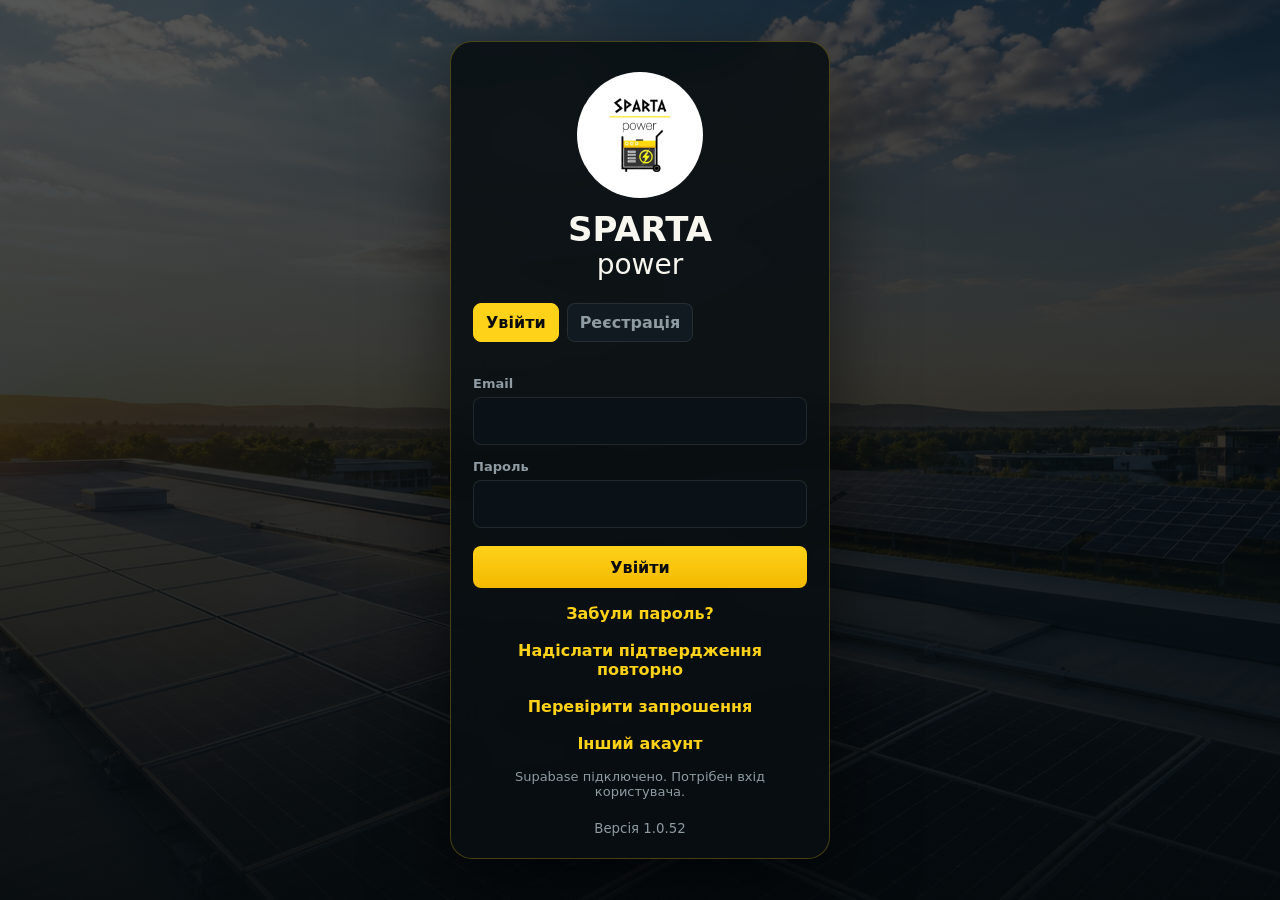
<file: index.html>
<!doctype html>
<html lang="uk">
  <head>
    <meta charset="UTF-8" />
    <meta name="viewport" content="width=device-width, initial-scale=1.0" />
    <meta name="theme-color" content="#ffd21a" />
    <meta name="apple-mobile-web-app-capable" content="yes" />
    <meta name="apple-mobile-web-app-status-bar-style" content="black-translucent" />
    <meta name="apple-mobile-web-app-title" content="SPARTA field" />
    <title>SPARTA field</title>
    <link rel="manifest" href="./manifest.webmanifest" />
    <link rel="apple-touch-icon" sizes="180x180" href="/assets/pwa/apple-touch-icon.png" />
    <link rel="icon" type="image/png" sizes="192x192" href="/assets/pwa/icon-192.png" />
    <link rel="icon" type="image/png" sizes="512x512" href="/assets/pwa/icon-512.png" />
    <link rel="stylesheet" href="./styles.css?v=20261101-52" />
    <link rel="stylesheet" href="./warehouse.css?v=20261101-52" />
    <link rel="stylesheet" href="./project-stock-picker.css?v=20261101-52" />
    <link rel="stylesheet" href="./project-documents.css?v=20261101-52" />
    <link rel="stylesheet" href="./installation-ui.css?v=20261101-52" />
    <link rel="stylesheet" href="./team-access.css?v=20261101-52" />
    <link rel="stylesheet" href="./buyer-ui.css?v=20261101-52" />
    <link rel="stylesheet" href="./order-notifications.css?v=20261101-52" />
    <link rel="stylesheet" href="./sun-game.css?v=20261101-52" />
  </head>
  <body class="auth-locked">
    <section class="auth-screen" aria-label="Вхід у SPARTA field">
      <form class="auth-card" id="gateAuthForm">
        <img class="auth-logo" src="./assets/sparta-logo.jpeg" alt="SPARTA power" />
        <div class="auth-brand">
          <strong>SPARTA</strong>
          <span>power</span>
        </div>
        <div class="segmented" aria-label="Вхід або реєстрація"><button type="button" class="active" data-gate-mode="signin">Увійти</button><button type="button" data-gate-mode="signup">Реєстрація</button></div>
        <label class="auth-field" data-signup-only hidden><span>Ваше ім’я</span><input name="fullName" maxlength="120" autocomplete="name" /></label>
        <input name="authMode" type="hidden" value="signin" />
        <label class="auth-field">
          <span>Email</span>
          <input name="email" type="email" required autocomplete="email" />
        </label>
        <label class="auth-field" data-password-field>
          <span>Пароль</span>
          <input name="password" type="password" required autocomplete="current-password" />
        </label>
        <label class="auth-field" data-signup-only hidden><span>Повторіть пароль</span><input name="passwordConfirm" type="password" minlength="8" autocomplete="new-password" /></label>
        <button class="primary-button auth-submit" id="gateAuthSubmitButton" type="submit">Увійти</button>
        <button class="auth-link" type="button" data-gate-mode="recover">Забули пароль?</button><button class="auth-link" type="button" data-auth-resend>Надіслати підтвердження повторно</button><button class="auth-link" type="button" data-auth-retry>Перевірити запрошення</button><button class="auth-link" type="button" data-auth-signout>Інший акаунт</button>
        <p class="auth-message" id="gateAuthMessage">Увійди, щоб працювати з об'єктами SPARTA power.</p>
        <small>Версія 1.0.52</small>
      </form>
    </section>

    <section id="buyerPortalView" aria-label="Кабінет покупця"></section>
    <div class="app-shell">
      <aside class="sidebar">
        <div class="brand">
          <img class="brand-logo" src="./assets/sparta-logo.jpeg" alt="SPARTA power" />
          <div>
            <strong>SPARTA power</strong>
            <span>Solar Object Manager</span>
          </div>
        </div>

        <nav class="nav" aria-label="Головна навігація">
          <button class="nav-item active" data-section="home"><span>⌂</span>Головна</button>
          <button class="nav-item" data-section="projects"><span>▤</span>Об'єкти</button>
          <button class="nav-item" data-section="warehouse"><span>▦</span>Склад</button>
          <button class="nav-item" data-section="crm"><span>☑</span>CRM</button>
          <button class="nav-item is-hidden" data-section="cash"><span>$</span>Каса</button>
          <button class="nav-item is-hidden" data-section="sales"><span>▣</span>Продажі</button>
          <button class="nav-item is-hidden" data-section="team"><span>♙</span>Команда і події</button>
          <button class="nav-item" data-section="profile"><span>○</span>Профіль</button>
        </nav>

        <div class="user-card">
          <span class="label">Роль</span>
          <strong>Власник компанії</strong>
          <small>Робочий доступ</small>
        </div>
      </aside>

      <main class="main">
        <p class="local-workspace-banner is-hidden" id="localWorkspaceBanner">Локальна база · дані на цьому комп’ютері</p>
        <section class="topbar">
          <div>
            <p class="eyebrow" id="portalModeLabel">Робочий простір</p>
            <h1 id="portalTitle">SPARTA field</h1>
          </div>
          <div class="topbar-actions">
            <div class="portal-tabs" role="tablist" aria-label="Режим застосунку">
              <button type="button" role="tab" data-portal-mode="client" aria-selected="false">Клієнт</button>
              <button type="button" role="tab" data-portal-mode="installer" aria-selected="true">Монтажник</button>
            </div>
            <button class="sparta-game-launch" type="button" data-open-sun-game><span aria-hidden="true">☀</span> Гра</button>
            <div id="orderNotificationSlot"></div>
            <button class="notification-badge is-hidden" id="crmNotificationButton" type="button" aria-label="CRM нагадування">0</button>
            <button class="primary-button" id="newProjectButton">+ Новий об'єкт</button>
          </div>
        </section>

        <section class="section" id="sales"><div id="salesView"></div></section>
        <section class="section" id="team"><div id="teamView"></div></section>
        <section class="section active" id="home">
          <div id="homeView"></div>
        </section>

        <section class="section" id="projects">
          <div class="toolbar">
            <label class="search">
              <span>Пошук</span>
              <input id="searchInput" type="search" placeholder="Клієнт, адреса, бригада" />
            </label>
            <label>
              <span>Статус</span>
              <select id="statusFilter">
                <option value="all">Усі</option>
                <option value="new">Лід</option>
                <option value="planned">Замір</option>
                <option value="proposal">КП</option>
                <option value="contract">Договір</option>
                <option value="in_progress">Монтаж</option>
                <option value="waiting_review">Перевірка</option>
                <option value="passport_issued">Паспорт</option>
                <option value="service">Сервіс</option>
              </select>
            </label>
          </div>

          <div class="object-list" id="projectList"></div>
        </section>

        <section class="section" id="objectDetail">
          <article class="detail-panel" id="projectDetail"></article>
        </section>

        <section class="section" id="crm">
          <div id="crmView"></div>
        </section>

        <section class="section" id="warehouse">
          <div id="warehouseView"></div>
        </section>

        <section class="section" id="cash">
          <div id="cashView"></div>
        </section>

        <section class="section" id="map">
          <div id="mapView"></div>
        </section>

        <section class="section" id="service">
          <div id="serviceView"></div>
        </section>

        <section class="section" id="monitoring">
          <div id="monitoringView"></div>
        </section>

        <section class="section" id="profile">
          <div id="profileView"></div>
        </section>

        <section class="section" id="dashboard">
          <div class="stats-grid" id="statsGrid"></div>
          <div class="wide-panel">
            <h2>Що дає перша версія</h2>
            <div class="feature-grid">
              <div>
                <strong>Контроль об'єктів</strong>
                <p>Статуси, бригади, адреси, клієнти й відповідальні в одному місці.</p>
              </div>
              <div>
                <strong>Менше помилок</strong>
                <p>Автоматична перевірка: кількість панелей у стрінгах має збігатися з техданими.</p>
              </div>
              <div>
                <strong>Документ для клієнта</strong>
                <p>Паспорт об'єкта збирається з уже внесених даних без ручного копіювання.</p>
              </div>
            </div>
          </div>
        </section>

        <section class="section" id="passport">
          <div class="passport-actions">
            <button class="secondary-button" id="passportPreviewButton">Попередній перегляд</button>
            <button class="primary-button" id="passportPrintButton">Друк / PDF</button>
          </div>
          <article class="passport-preview" id="passportPreview"></article>
        </section>

        <section class="section" id="schema">
          <div class="wide-panel">
            <h2>Модель даних MVP</h2>
            <div class="schema-grid">
              <div><strong>projects</strong><span>об'єкти, клієнти, статуси</span></div>
              <div><strong>technical_data</strong><span>панелі, інвертор, АКБ</span></div>
              <div><strong>connection_strings</strong><span>MPPT, стрінги, кількість панелей</span></div>
              <div><strong>materials</strong><span>план, факт, одиниці виміру</span></div>
              <div><strong>photos</strong><span>категорії фото об'єкта</span></div>
              <div><strong>passports</strong><span>PDF, статус, дата видачі</span></div>
            </div>
          </div>
        </section>
      </main>
    </div>

    <dialog id="authDialog">
      <form method="dialog" class="modal-form" id="authForm">
        <div class="modal-head">
          <h2 id="authTitle">Вхід користувача</h2>
          <button type="button" class="ghost-button" data-close-dialog onclick="this.closest('dialog').close()" aria-label="Закрити">×</button>
        </div>
        <div class="segmented" aria-label="Режим авторизації">
          <button type="button" class="active" data-auth-mode="signin">Увійти</button>
          <button type="button" data-auth-mode="signup">Створити акаунт</button>
        </div>
        <input name="authMode" type="hidden" value="signin" />
        <div class="form-grid">
          <label>Email<input name="email" type="email" required autocomplete="email" /></label>
          <label>Пароль<input name="password" type="password" required autocomplete="current-password" /></label>
        </div>
        <p class="calculation-note" id="authMessage">Увійди, щоб синхронізувати дані з базою.</p>
        <div class="modal-actions">
          <button type="button" class="secondary-button" data-close-dialog onclick="this.closest('dialog').close()">Скасувати</button>
          <button type="submit" class="primary-button" id="authSubmitButton">Увійти</button>
        </div>
      </form>
    </dialog>

    <dialog id="inviteDialog">
      <form method="dialog" class="modal-form" id="inviteForm">
        <div class="modal-head">
          <h2>Додати користувача</h2>
          <button type="button" class="ghost-button" data-close-dialog onclick="this.closest('dialog').close()" aria-label="Закрити">×</button>
        </div>
        <div class="form-grid">
          <label>Ім'я<input name="fullName" type="text" required autocomplete="name" placeholder="Іван Петренко" /></label>
          <label>Email<input name="email" type="email" required autocomplete="email" /></label>
          <label>Роль
            <select name="role">
              <option value="installer">Монтажник</option>
              <option value="warehouse">Комірник</option>
              <option value="brigadier">Майстер</option>
              <option value="engineer">Менеджер</option>
              <option value="viewer">Тільки перегляд</option>
              <option value="admin">Адміністратор</option>
            </select>
          </label>
        </div>
        <p class="calculation-note" id="inviteMessage">Додай email і роль. Користувач зможе створити акаунт із цим email та автоматично приєднається до компанії.</p>
        <div class="modal-actions">
          <button type="button" class="secondary-button" data-close-dialog onclick="this.closest('dialog').close()">Скасувати</button>
          <button type="submit" class="primary-button">Зберегти запрошення</button>
        </div>
      </form>
    </dialog>

    <dialog id="passwordDialog">
      <form method="dialog" class="modal-form" id="passwordForm">
        <div class="modal-head">
          <h2>Зміна пароля</h2>
          <button type="button" class="ghost-button" data-close-dialog onclick="this.closest('dialog').close()" aria-label="Закрити">×</button>
        </div>
        <div class="form-grid">
          <label>Новий пароль<input name="password" type="password" required minlength="8" autocomplete="new-password" /></label>
          <label>Повторити пароль<input name="passwordConfirm" type="password" required minlength="8" autocomplete="new-password" /></label>
        </div>
        <p class="calculation-note" id="passwordMessage" role="status">Новий пароль має містити щонайменше 8 символів і відрізнятися від чинного.</p>
        <div class="modal-actions">
          <button type="button" class="secondary-button" data-close-dialog onclick="this.closest('dialog').close()">Скасувати</button>
          <button type="submit" class="primary-button">Зберегти пароль</button>
        </div>
      </form>
    </dialog>

    <dialog id="companyUsersDialog">
      <div class="modal-form">
        <div class="modal-head">
          <h2>Користувачі компанії</h2>
          <button type="button" class="ghost-button" data-close-dialog onclick="this.closest('dialog').close()" aria-label="Закрити">×</button>
        </div>
        <div id="companyUsersDialogBody"></div>
        <div class="modal-actions">
          <button type="button" class="secondary-button" data-close-dialog onclick="this.closest('dialog').close()">Закрити</button>
        </div>
      </div>
    </dialog>

    <dialog id="crmTaskDialog">
      <form method="dialog" class="modal-form" id="crmTaskForm" autocomplete="off">
        <div class="modal-head">
          <h2>Нова задача</h2>
          <button type="button" class="ghost-button" data-close-dialog onclick="this.closest('dialog').close()" aria-label="Закрити">×</button>
        </div>
        <input name="id" type="hidden" />
        <div class="form-grid">
          <label class="full">Назва задачі<input name="title" required placeholder="Передзвонити клієнту, замовити кабель..." /></label>
          <label>Об'єкт (не обов'язково)<select name="projectId" id="crmProjectSelect"></select></label>
          <label>Виконавець<select name="assignedTo" id="crmAssigneeSelect" required></select></label>
          <label>Тип
            <select name="type">
              <option value="task">Задача</option>
              <option value="call">Дзвінок</option>
              <option value="note">Запис / нотатка</option>
              <option value="service">Сервіс</option>
              <option value="materials">Матеріали</option>
              <option value="documents">Документи</option>
            </select>
          </label>
          <label>Дата задачі<input name="dueDate" type="text" inputmode="numeric" required autocomplete="off" placeholder="дд.мм.рррр" pattern="\d{2}\.\d{2}\.\d{4}" data-picker="date" /></label>
          <label>Час задачі<input name="dueTime" type="text" inputmode="numeric" required autocomplete="off" placeholder="гг:хх" pattern="\d{2}:\d{2}" data-picker="time" /></label>
          <label>Пріоритет
            <select name="priority">
              <option value="normal">Звичайний</option>
              <option value="high">Важливий</option>
              <option value="urgent">Терміново</option>
            </select>
          </label>
          <label>Статус
            <select name="status">
              <option value="planned">Заплановано</option>
              <option value="in_progress">В роботі</option>
              <option value="done">Виконано</option>
            </select>
          </label>
          <label class="full">Запис / примітка<textarea name="note" rows="3" placeholder="Що потрібно зробити або що обговорили"></textarea></label>
        </div>
        <div class="modal-actions">
          <button type="button" class="secondary-button" data-close-dialog onclick="this.closest('dialog').close()">Скасувати</button>
          <button type="submit" class="primary-button">Зберегти задачу</button>
        </div>
      </form>
    </dialog>

    <dialog id="overdueTasksDialog">
      <div class="modal-form">
        <div class="modal-head">
          <h2>Прострочені задачі</h2>
          <button type="button" class="ghost-button" data-close-dialog onclick="this.closest('dialog').close()" aria-label="Закрити">×</button>
        </div>
        <div class="crm-list modal-crm-list" id="overdueTasksView"></div>
      </div>
    </dialog>

    <dialog id="projectDialog">
      <form method="dialog" class="modal-form" id="projectForm">
        <div class="modal-head">
          <h2>Новий об'єкт</h2>
          <button type="button" class="ghost-button" data-close-dialog onclick="this.closest('dialog').close()" aria-label="Закрити">×</button>
        </div>
        <div class="form-grid">
          <label>Назва об'єкта<input name="title" required /></label>
          <label>Клієнт<input name="clientName" required /></label>
          <label>Валюта об’єкта<select name="currency"><option value="USD">USD — Долар США</option><option value="UAH">UAH — Гривня</option></select><small>Договір, матеріали та роботи в одній валюті.</small></label>
          <label>Телефон<input name="clientPhone" /></label>
          <label>Адреса<input name="address" required /></label>
          <label>Тип об'єкта
            <select name="objectType">
              <option value="Приватний будинок">Приватний будинок</option>
              <option value="Комерційний об'єкт">Комерційний об'єкт</option>
              <option value="Наземна станція">Наземна станція</option>
            </select>
          </label>
          <label>Статус
            <select name="status">
              <option value="new">Лід</option>
              <option value="planned">Замір</option>
              <option value="proposal">КП</option>
              <option value="contract">Договір</option>
              <option value="in_progress">Монтаж</option>
              <option value="waiting_review">Перевірка</option>
              <option value="passport_issued">Паспорт</option>
              <option value="service">Сервіс</option>
            </select>
          </label>
          <label>Дата монтажу<input name="installationDate" type="date" /></label>
          <label>Бригада<input name="teamName" /></label>
          <label>Орієнтовна потужність, кВт<input name="estimatedPower" type="number" step="0.01" /></label>
          <label class="full">Коментар<textarea name="comment" rows="3"></textarea></label>
        </div>
        <div class="modal-actions">
          <button type="button" class="secondary-button" data-close-dialog onclick="this.closest('dialog').close()">Скасувати</button>
          <button type="submit" class="primary-button" id="saveProjectButton" value="default">Зберегти</button>
        </div>
      </form>
    </dialog>

    <dialog id="projectInfoDialog">
      <form method="dialog" class="modal-form" id="projectInfoForm">
        <div class="modal-head">
          <h2>Основна інформація</h2>
          <button type="button" class="ghost-button" data-close-dialog onclick="this.closest('dialog').close()" aria-label="Закрити">×</button>
        </div>
        <div class="form-grid">
          <label>Назва об'єкта<input name="title" required /></label>
          <label>Клієнт<input name="clientName" required /></label>
          <label>Валюта об’єкта<select name="currency"><option value="USD">USD — Долар США</option><option value="UAH">UAH — Гривня</option></select><small>Договір, матеріали та роботи в одній валюті.</small></label>
          <label>Телефон<input name="clientPhone" /></label>
          <label>Адреса<input name="address" required /></label>
          <label>Тип об'єкта
            <select name="objectType">
              <option value="Приватний будинок">Приватний будинок</option>
              <option value="Комерційний об'єкт">Комерційний об'єкт</option>
              <option value="Промисловий об'єкт">Промисловий об'єкт</option>
              <option value="Наземна станція">Наземна станція</option>
            </select>
          </label>
          <label>Дата монтажу<input name="installationDate" type="date" /></label>
          <label>Бригада<input name="teamName" /></label>
          <label class="full">Коментар<textarea name="comment" rows="3"></textarea></label>
        </div>
        <div class="modal-actions">
          <button type="button" class="secondary-button" data-close-dialog onclick="this.closest('dialog').close()">Скасувати</button>
          <button type="submit" class="primary-button" value="default">Зберегти інформацію</button>
        </div>
      </form>
    </dialog>

    <dialog id="technicalDialog">
      <form method="dialog" class="modal-form" id="technicalForm">
        <div class="modal-head">
          <h2>Технічні дані</h2>
          <button type="button" class="ghost-button" data-close-dialog onclick="this.closest('dialog').close()" aria-label="Закрити">×</button>
        </div>
        <div class="form-section-title">Фотомодулі</div>
        <div class="form-grid">
          <label>Вибрати виробника
            <select id="panelManufacturerSelect" name="panelManufacturer">
              <option value="">Оберіть зі списку</option>
              <option value="Longi">Longi</option>
              <option value="Jinko">Jinko</option>
              <option value="Jasolar">Jasolar</option>
              <option value="Tongwei Solar">Tongwei Solar</option>
              <option value="Trina Solar">Trina Solar</option>
              <option value="custom">Інший виробник</option>
            </select>
          </label>
          <label>Модель фотомодуля<input name="panelModel" placeholder="LR5-72HTH-580M" required /></label>
          <label>Потужність однієї панелі, Вт<input name="panelPowerW" type="number" min="0" step="1" required /></label>
          <label>Кількість панелей<input name="panelCount" type="number" min="0" step="1" required /></label>
          <label class="full">Серійні номери фотомодулів<textarea name="panelSerialNumbers" rows="3" placeholder="Кожен серійний номер з нового рядка"></textarea></label>
        </div>

        <div class="form-section-title">Інвертор</div>
        <div class="form-grid">
          <label>Виробник інвертора<input name="inverterManufacturer" placeholder="Deye, Huawei, Solis" /></label>
          <label>Модель інвертора<input name="inverterModel" placeholder="SUN-12K-SG04LP3" required /></label>
          <label>Потужність інвертора, кВт<input name="inverterPowerKw" type="number" min="0" step="0.01" /></label>
          <label>Серійний номер інвертора<input name="inverterSerialNumber" /></label>
          <label>Кількість MPPT<input name="mpptCount" type="number" min="0" step="1" /></label>
          <label>PV входів на один MPPT<input name="pvInputsPerMppt" type="number" min="0" step="1" /></label>
        </div>

        <div class="form-section-title">Система збереження / акумулятор</div>
        <div class="form-grid">
          <label>Виробник акумулятора<input name="batteryManufacturer" placeholder="Dyness, Pylontech, Deye" /></label>
          <label>Модель акумулятора<input name="batteryModel" placeholder="Tower T10, US5000" /></label>
          <label>Потужність / ємність одного модуля, кВт·год<input name="batteryCapacityKwh" type="number" min="0" step="0.01" /></label>
          <label>Кількість модулів<input name="batteryModulesCount" type="number" min="0" step="1" /></label>
          <label class="full">Серійні номери акумуляторів<textarea name="batterySerialNumbers" rows="3" placeholder="Кожен серійний номер з нового рядка"></textarea></label>
        </div>

        <p class="calculation-note" id="technicalPowerPreview">Загальна потужність: 0.00 кВт</p>

        <div class="modal-actions">
          <button type="button" class="secondary-button" data-close-dialog onclick="this.closest('dialog').close()">Скасувати</button>
          <button type="submit" class="primary-button" value="default">Зберегти техдані</button>
        </div>
      </form>
    </dialog>

    <script src="./local-workspace.js?v=20261101-52"></script>
    <script src="./supabase-config.js?v=20261101-52"></script>
    <!-- Kept locally so authentication also works when a CDN is blocked or unavailable. -->
    <script src="./supabase-js.umd.js?v=20261101-52"></script>
    <script src="./money.js?v=20261101-52"></script>
    <script src="./cash-ledger.js?v=20261101-52"></script>
    <script src="./cash-book.js?v=20261101-52"></script>
    <script src="./workspace-reset-core.js?v=20261101-52"></script>
    <script src="./workspace-maintenance.js?v=20261101-52"></script>
    <script src="./warehouse-core.js?v=20261101-52"></script>
    <script src="./inventory-import.js?v=20261101-52"></script>
    <script src="./product-photos-data.js?v=20261101-52"></script>
    <script src="./product-photos.js?v=20261101-52"></script>
    <script src="./warehouse-excel-core.js?v=20261101-52"></script>
    <script src="./warehouse-excel-file.js?v=20261101-52"></script>
    <script src="./warehouse-ui.js?v=20261101-52"></script>
    <script src="./warehouse-excel-ui.js?v=20261101-52"></script>
    <script src="./warehouse-cloud.js?v=20261101-52"></script>
    <script src="./inventory-import-ui.js?v=20261101-52"></script>
    <script src="./auth-flow.js?v=20261101-52"></script>
    <script src="./team-access.js?v=20261101-52"></script>
    <script src="./buyer-cloud.js?v=20261101-52"></script>
    <script src="./buyer-ui.js?v=20261101-52"></script>
    <script src="./order-notifications.js?v=20261101-52"></script>
    <script src="./sun-game.js?v=20261101-52"></script>
    <script src="./project-stock-actions.js?v=20261101-52"></script>
    <script src="./project-stock-picker.js?v=20261101-52"></script>
    <script src="./project-documents.js?v=20261101-52"></script>
    <script src="./installation-core.js?v=20261101-52"></script>
    <script src="./installation-ui.js?v=20261101-52"></script>
    <script src="./app.js?v=20261101-52"></script>
  </body>
</html>
</file>
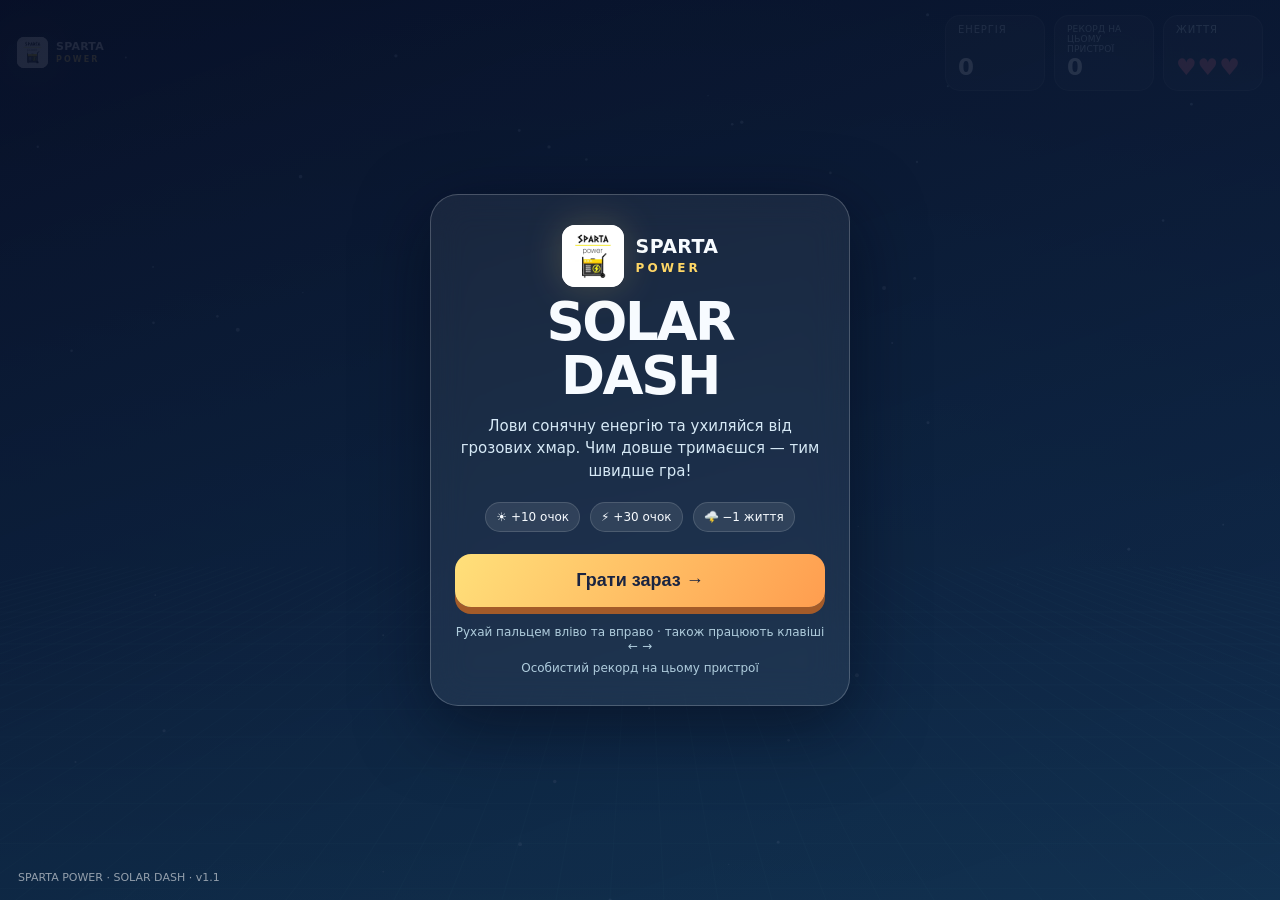
<file: solar-dash.html>
<!doctype html>
<html lang="uk">
<head>
<meta charset="UTF-8"><meta name="viewport" content="width=device-width,initial-scale=1,viewport-fit=cover">
<meta name="theme-color" content="#0a1128"><meta name="apple-mobile-web-app-capable" content="yes"><meta name="apple-mobile-web-app-status-bar-style" content="black-translucent">
<title>Solar Dash · SPARTA Power</title>
<style>
:root{color-scheme:dark;--ink:#f7fbff;--cyan:#49e4dd;--gold:#ffd766}*{box-sizing:border-box}html,body{margin:0;width:100%;height:100%;overflow:hidden;background:#09132c;font-family:system-ui,-apple-system,BlinkMacSystemFont,"Segoe UI",sans-serif;color:var(--ink);touch-action:auto}canvas{display:block;width:100%;height:100%;touch-action:none}#hud{position:fixed;top:env(safe-area-inset-top,0px);left:0;right:0;display:grid;grid-template-columns:minmax(125px,1fr) repeat(3,minmax(75px,100px));gap:9px;align-items:stretch;padding:15px 17px;pointer-events:none}#hud .pill{background:#ffffff16;backdrop-filter:blur(12px);border:1px solid #ffffff29;border-radius:15px;padding:8px 12px;min-width:0}#hud small{display:block;font-size:10px;color:#d2e5f1;letter-spacing:.09em;text-transform:uppercase}#hud strong{display:block;font-size:23px;line-height:1.2;font-variant-numeric:tabular-nums}.hearts{font-size:21px;color:#ff768b;letter-spacing:1px}#overlay{position:fixed;inset:0;display:flex;align-items:center;justify-content:center;padding:24px;padding-top:calc(24px + env(safe-area-inset-top));padding-bottom:calc(24px + env(safe-area-inset-bottom));background:linear-gradient(160deg,#081027e8,#112a4bda);text-align:center;overflow-y:auto;touch-action:pan-y;overscroll-behavior:contain}#overlay.hidden{display:none}.panel{width:min(420px,100%);padding:30px 24px;border:1px solid #ffffff35;border-radius:28px;background:#ffffff10;box-shadow:0 20px 70px #03081788;backdrop-filter:blur(18px)}.brand{display:flex;align-items:center;justify-content:center;gap:12px}.brand img{display:block;width:62px;height:62px;border-radius:13px;object-fit:contain;background:#fff;filter:drop-shadow(0 0 18px #ffd76633)}.brand img[hidden]{display:none}.brand-name{text-align:left;font-size:19px;font-weight:900;line-height:1.05;letter-spacing:.02em}.brand-name span{display:block;font-size:12px;color:#ffd766;letter-spacing:.26em;margin-top:5px}.hud-brand{justify-content:flex-start;align-self:center;gap:8px}.hud-brand img{width:31px;height:31px;border-radius:7px}.hud-brand .brand-name{font-size:11px}.hud-brand .brand-name span{font-size:8px;margin-top:3px}.brand.is-logo-unavailable{gap:0}#hud .pill{display:flex;flex-direction:column;justify-content:space-between}#hud .record-label{font-size:9px;letter-spacing:.02em}.meta-record{display:block;margin-top:8px}@media(max-width:520px){#hud{grid-template-columns:repeat(3,minmax(0,1fr));gap:8px;padding:12px 14px}.hud-brand{grid-column:1/-1}.panel{padding:24px 20px}.brand img{width:54px;height:54px}.brand-name{font-size:17px}.hud-brand img{width:28px;height:28px}.hud-brand .brand-name{font-size:11px}}h1{font-size:clamp(36px,10vw,53px);line-height:1.02;margin:8px 0 12px;letter-spacing:-.045em}p{font-size:15px;line-height:1.5;color:#d6e9f6;margin:0 0 20px}.tips{display:flex;justify-content:center;gap:10px;flex-wrap:wrap;margin:18px 0 22px}.tip{font-size:12px;background:#ffffff17;padding:7px 10px;border:1px solid #ffffff23;border-radius:99px}.btn{border:0;border-radius:16px;background:linear-gradient(125deg,#ffe07a,#ff9d4f);color:#1a2441;font-weight:900;font-size:18px;padding:16px 27px;width:100%;cursor:pointer;box-shadow:0 7px 0 #a45b29}.btn:active{transform:translateY(4px);box-shadow:0 3px 0 #a45b29}.meta{font-size:12px;color:#b0cddd;margin-top:18px}#pause{position:fixed;bottom:calc(18px + env(safe-area-inset-bottom));right:18px;border:1px solid #ffffff50;background:#ffffff24;color:white;width:48px;height:48px;border-radius:14px;font-size:20px;display:none;cursor:pointer}#footer{position:fixed;bottom:calc(16px + env(safe-area-inset-bottom));left:18px;color:#ffffff8e;font-size:11px;pointer-events:none}button:focus-visible{outline:3px solid white;outline-offset:4px}

/* Compact rules follow the base typography so short game frames stay usable. */
@media(max-height:580px){
 #overlay{padding:12px;padding-top:calc(12px + env(safe-area-inset-top));padding-bottom:calc(12px + env(safe-area-inset-bottom));align-items:flex-start}
 .panel{padding:18px 20px;margin-top:auto;margin-bottom:auto;flex-shrink:0}
 h1{font-size:34px;margin:8px 0;line-height:1.02}
 p{font-size:13px;line-height:1.4;margin-bottom:12px}
 .tips{margin:10px 0 14px;gap:6px}
 .tip{font-size:11px;padding:5px 8px}
 .btn{padding:12px 20px;font-size:16px}
 .meta{font-size:11px;margin-top:12px}
 .meta-record{margin-top:4px}
 .panel .brand img{width:42px;height:42px}
 .panel .brand-name{font-size:16px}
 .panel .brand-name span{font-size:10px}
}
@media(max-height:450px) and (min-width:480px){
 .panel{width:min(700px,100%);display:grid;grid-template-columns:minmax(160px,.85fr) minmax(220px,1.15fr);gap:8px 18px;text-align:left}
 .panel>.brand{grid-column:1;grid-row:1;justify-content:flex-start}
 .panel>h1{grid-column:1;grid-row:2/5;align-self:center;margin:0;font-size:34px}
 .panel>p{grid-column:2;grid-row:1/3;margin:0}
 .panel>.tips{grid-column:2;grid-row:3;justify-content:flex-start;margin:0}
 .panel>.btn{grid-column:2;grid-row:4}
 .panel>.meta{grid-column:1/-1;grid-row:5;text-align:center;margin-top:3px}
}
</style>
</head>
<body>
<canvas id="game" aria-label="Ігрове поле Solar Dash"></canvas>
<div id="hud" aria-live="off"><div class="brand hud-brand" aria-label="SPARTA Power"><img src="./assets/sparta-logo.jpeg" alt="" width="31" height="31"><div class="brand-name">SPARTA<span>POWER</span></div></div><div class="pill"><small>Енергія</small><strong id="score">0</strong></div><div class="pill"><small class="record-label">Рекорд на цьому пристрої</small><strong id="best">0</strong></div><div class="pill"><small>Життя</small><strong class="hearts" id="lives">♥♥♥</strong></div></div>
<div id="overlay"><div class="panel"><div class="brand"><img src="./assets/sparta-logo.jpeg" alt="Логотип SPARTA Power" width="62" height="62"><div class="brand-name">SPARTA<span>POWER</span></div></div><h1 id="headline">SOLAR<br>DASH</h1><p id="description">Лови сонячну енергію та ухиляйся від грозових хмар. Чим довше тримаєшся — тим швидше гра!</p><div class="tips"><span class="tip">☀️ +10 очок</span><span class="tip">⚡ +30 очок</span><span class="tip">🌩️ −1 життя</span></div><button class="btn" id="start">Грати зараз →</button><div class="meta">Рухай пальцем вліво та вправо · також працюють клавіші ← →<span class="meta-record">Особистий рекорд на цьому пристрої</span></div></div></div>
<button id="pause" aria-label="Пауза">Ⅱ</button><div id="footer">SPARTA POWER · SOLAR DASH · v1.1</div>
<script>
(()=>{'use strict';
const canvas=document.getElementById('game'),ctx=canvas.getContext('2d');const scoreEl=document.getElementById('score'),bestEl=document.getElementById('best'),livesEl=document.getElementById('lives'),overlay=document.getElementById('overlay'),headline=document.getElementById('headline'),desc=document.getElementById('description'),startBtn=document.getElementById('start'),pauseBtn=document.getElementById('pause');
let w=0,h=0,dpr=1,last=0,elapsed=0,spawn=0,score=0,lives=3,best=0,mode='menu',objects=[],particles=[],stars=[],keys={left:false,right:false};let player={x:0,y:0,r:24,target:0,invincible:0};bestEl.textContent=best;
// The sandboxed game receives only a throwaway session nonce and a score.
// Authentication, record storage and account selection belong to the parent app.
const CHANNEL='sparta-sun-game',MAX_BEST=1000000000,embedded=window.parent!==window;let gameSession=null;
const validBest=value=>Number.isInteger(value)&&value>=0&&value<=MAX_BEST;
function reportRecord(){if(!embedded||!gameSession)return;try{window.parent.postMessage({source:CHANNEL,type:'record',session:gameSession,best:Math.min(MAX_BEST,Math.max(0,Math.floor(best)))},'*')}catch(_){}}
window.addEventListener('message',event=>{const message=event.data;if(!embedded||event.source!==window.parent||!message||typeof message!=='object'||message.source!==CHANNEL||message.type!=='init')return;if(typeof message.session!=='string'||!message.session.trim()||message.session.length>160||!validBest(message.best))return;if(gameSession!==null&&message.session!==gameSession)return;gameSession=message.session;best=Math.max(best,message.best);bestEl.textContent=best;if(best>message.best)reportRecord()});
function ready(){if(embedded)try{window.parent.postMessage({source:CHANNEL,type:'ready'},'*')}catch(_){}}
if(document.readyState==='loading')document.addEventListener('DOMContentLoaded',ready,{once:true});else ready();
for(const image of document.querySelectorAll('.brand img')){const fallback=()=>{image.hidden=true;image.parentElement.classList.add('is-logo-unavailable')};image.addEventListener('error',fallback,{once:true});if(image.complete&&!image.naturalWidth)fallback()}

const clamp=(a,min,max)=>Math.min(max,Math.max(min,a)),rand=(a,b)=>Math.random()*(b-a)+a;
function resize(){dpr=Math.min(window.devicePixelRatio||1,2);w=window.innerWidth;h=window.innerHeight;canvas.width=Math.round(w*dpr);canvas.height=Math.round(h*dpr);ctx.setTransform(dpr,0,0,dpr,0,0);player.y=h-Math.max(100,h*.16);player.x=player.x?clamp(player.x,27,w-27):w/2;player.target=clamp(player.target||player.x,27,w-27);stars=Array.from({length:55},()=>({x:Math.random()*w,y:Math.random()*h,r:rand(.5,2),s:rand(.2,.8)}))}window.addEventListener('resize',resize);resize();
function reset(){score=0;lives=3;elapsed=0;spawn=0;objects=[];particles=[];player.x=w/2;player.target=w/2;player.invincible=0;scoreEl.textContent='0';livesEl.textContent='♥♥♥';mode='playing';overlay.classList.add('hidden');pauseBtn.style.display='block';pauseBtn.textContent='Ⅱ'}
function end(){mode='over';reportRecord();pauseBtn.style.display='none';overlay.classList.remove('hidden');headline.innerHTML='ГРУ<br>ЗАВЕРШЕНО';desc.innerHTML=`Ти зібрав <b>${score}</b> одиниць енергії.<br>Особистий рекорд: <b>${best}</b>. Спробуй побити!`;startBtn.textContent='Зіграти ще раз →'}
function pause(){if(mode==='playing'){mode='paused';headline.innerHTML='ПАУЗА';desc.textContent='Сонце нікуди не зникне. Готовий продовжити?';startBtn.textContent='Продовжити →';overlay.classList.remove('hidden');pauseBtn.textContent='▶'}else if(mode==='paused'){mode='playing';overlay.classList.add('hidden');pauseBtn.textContent='Ⅱ'}}
startBtn.addEventListener('click',()=>mode==='paused'?pause():reset());pauseBtn.addEventListener('click',pause);
function setTarget(x){player.target=clamp(x,player.r+5,w-player.r-5)}canvas.addEventListener('pointerdown',e=>{if(mode==='playing'){setTarget(e.clientX);canvas.setPointerCapture?.(e.pointerId)}});canvas.addEventListener('pointermove',e=>{if(mode==='playing' && (e.buttons||e.pointerType==='touch'))setTarget(e.clientX)});document.addEventListener('keydown',e=>{if(['ArrowLeft','ArrowRight',' ','Escape'].includes(e.key))e.preventDefault();if(e.key==='ArrowLeft'||e.key==='a')keys.left=true;if(e.key==='ArrowRight'||e.key==='d')keys.right=true;if((e.key===' '||e.key==='Escape')&&(mode==='playing'||mode==='paused'))pause();if(e.key==='Enter'&&(mode==='menu'||mode==='over'))reset()});document.addEventListener('keyup',e=>{if(e.key==='ArrowLeft'||e.key==='a')keys.left=false;if(e.key==='ArrowRight'||e.key==='d')keys.right=false});document.addEventListener('visibilitychange',()=>{if(document.hidden){keys.left=false;keys.right=false;if(mode==='playing')pause()}});window.addEventListener('blur',()=>{keys.left=false;keys.right=false;if(mode==='playing')pause()});
function addParticles(x,y,color,count){for(let i=0;i<count;i++)particles.push({x,y,vx:rand(-150,150),vy:rand(-170,95),life:rand(.25,.65),max:.65,r:rand(2,5),color})}
function spawnObject(){const hazard=Math.random()<Math.min(.28+elapsed*.003,.47),boost=!hazard&&Math.random()<.13;const type=hazard?'cloud':boost?'boost':'sun';objects.push({type,x:rand(30,Math.max(31,w-30)),y:-35,r:type==='cloud'?25:20,speed:rand(175,250)+elapsed*4,rot:rand(0,6.28)})}
function update(dt){elapsed+=dt;player.invincible=Math.max(0,player.invincible-dt);if(keys.left)setTarget(player.target-dt*450);if(keys.right)setTarget(player.target+dt*450);player.x+=(player.target-player.x)*Math.min(1,dt*14);spawn+=dt;const interval=Math.max(.31,.85-elapsed*.009);while(spawn>interval){spawn-=interval;spawnObject()}for(const o of objects){o.y+=o.speed*dt;o.rot+=dt*1.2;if(Math.hypot(o.x-player.x,o.y-player.y)<o.r+player.r*.67){o.hit=true;if(o.type==='cloud'){if(player.invincible<=0){lives--;livesEl.textContent='♥'.repeat(lives)+'♡'.repeat(3-lives);player.invincible=1.1;addParticles(o.x,o.y,'#ff739c',17);if(lives<=0){end();break}}}else{score+=o.type==='boost'?30:10;scoreEl.textContent=score;addParticles(o.x,o.y,o.type==='boost'?'#5af7de':'#ffd86a',12);if(score>best){best=score;bestEl.textContent=best;reportRecord()}}}}objects=objects.filter(o=>!o.hit&&o.y<h+45);for(const p of particles){p.x+=p.vx*dt;p.y+=p.vy*dt;p.vy+=260*dt;p.life-=dt}particles=particles.filter(p=>p.life>0);for(const s of stars){s.y+=s.s*(20+elapsed*.3)*dt;if(s.y>h){s.y=0;s.x=Math.random()*w}}}
function roundRect(x,y,bw,bh,r,color){r=Math.min(r,bw/2,bh/2);ctx.fillStyle=color;ctx.beginPath();ctx.moveTo(x+r,y);ctx.lineTo(x+bw-r,y);ctx.quadraticCurveTo(x+bw,y,x+bw,y+r);ctx.lineTo(x+bw,y+bh-r);ctx.quadraticCurveTo(x+bw,y+bh,x+bw-r,y+bh);ctx.lineTo(x+r,y+bh);ctx.quadraticCurveTo(x,y+bh,x,y+bh-r);ctx.lineTo(x,y+r);ctx.quadraticCurveTo(x,y,x+r,y);ctx.closePath();ctx.fill()}
function draw(){const g=ctx.createLinearGradient(0,0,0,h);g.addColorStop(0,'#08132e');g.addColorStop(.7,'#103a5b');g.addColorStop(1,'#165a70');ctx.fillStyle=g;ctx.fillRect(0,0,w,h);const ambient=ctx.createRadialGradient(w*.5,h*.52,5,w*.5,h*.52,w*.65);ambient.addColorStop(0,'#1fcdb61c');ambient.addColorStop(1,'#1fcdb600');ctx.fillStyle=ambient;ctx.fillRect(0,0,w,h);for(const s of stars){ctx.fillStyle='#cae9ff91';ctx.beginPath();ctx.arc(s.x,s.y,s.r,0,Math.PI*2);ctx.fill()}ctx.save();ctx.globalAlpha=.17;ctx.strokeStyle='#5ed4cf';ctx.lineWidth=1;for(let x=-w;x<2*w;x+=54){ctx.beginPath();ctx.moveTo(x,h);ctx.lineTo(w/2+(x-w/2)*.3,h*.63);ctx.stroke()}for(let y=h*.68;y<h;y+=(y-h*.62)*.13+8){ctx.beginPath();ctx.moveTo(0,y);ctx.lineTo(w,y);ctx.stroke()}ctx.restore();
for(const o of objects){ctx.save();ctx.translate(o.x,o.y);if(o.type==='cloud'){ctx.shadowColor='#f36b9c';ctx.shadowBlur=17;ctx.fillStyle='#59678e';ctx.beginPath();ctx.arc(-14,3,14,0,Math.PI*2);ctx.arc(2,-7,18,0,Math.PI*2);ctx.arc(19,4,14,0,Math.PI*2);ctx.fill();ctx.shadowBlur=0;ctx.fillStyle='#ffb0bd';ctx.beginPath();ctx.moveTo(3,0);ctx.lineTo(-6,16);ctx.lineTo(4,12);ctx.lineTo(-1,26);ctx.lineTo(17,4);ctx.lineTo(6,8);ctx.closePath();ctx.fill()}else if(o.type==='boost'){ctx.rotate(o.rot);ctx.shadowColor='#55f5d2';ctx.shadowBlur=24;roundRect(-17,-17,34,34,8,'#55e9cb');ctx.shadowBlur=0;ctx.fillStyle='#0b475a';ctx.font='bold 28px system-ui';ctx.textAlign='center';ctx.textBaseline='middle';ctx.fillText('⚡',0,1)}else{ctx.rotate(o.rot);ctx.strokeStyle='#ffcd57';ctx.lineWidth=3;for(let a=0;a<8;a++){let q=a*Math.PI/4;ctx.beginPath();ctx.moveTo(Math.cos(q)*18,Math.sin(q)*18);ctx.lineTo(Math.cos(q)*25,Math.sin(q)*25);ctx.stroke()}ctx.shadowColor='#ffd766';ctx.shadowBlur=23;ctx.fillStyle='#ffdb72';ctx.beginPath();ctx.arc(0,0,14,0,Math.PI*2);ctx.fill()}ctx.restore()}
for(const p of particles){ctx.globalAlpha=clamp(p.life/p.max,0,1);ctx.fillStyle=p.color;ctx.beginPath();ctx.arc(p.x,p.y,p.r,0,Math.PI*2);ctx.fill()}ctx.globalAlpha=1;
if(mode!=='menu'){ctx.save();ctx.translate(player.x,player.y);if(player.invincible>0&&Math.floor(player.invincible*10)%2===0)ctx.globalAlpha=.34;ctx.shadowColor='#52e8ed';ctx.shadowBlur=23;roundRect(-25,-13,50,31,9,'#62dfeb');ctx.shadowBlur=0;roundRect(-42,-8,19,22,3,'#1d8faf');roundRect(23,-8,19,22,3,'#1d8faf');ctx.strokeStyle='#d4faff';ctx.lineWidth=1.6;for(let t of [-36,-29,30,37]){ctx.beginPath();ctx.moveTo(t,-5);ctx.lineTo(t,11);ctx.stroke()}ctx.fillStyle='#f0fbff';ctx.beginPath();ctx.arc(0,-12,11,Math.PI,0);ctx.fill();ctx.fillStyle='#f5b962';ctx.beginPath();ctx.moveTo(-9,17);ctx.lineTo(9,17);ctx.lineTo(0,28+Math.random()*9);ctx.closePath();ctx.fill();ctx.restore()}}
function frame(t){const dt=Math.min((t-last)/1000||0,.035);last=t;if(mode==='playing')update(dt);draw();requestAnimationFrame(frame)}requestAnimationFrame(frame);
})();
</script></body></html>
</file>
<file: styles.css>
:root {
  --bg: #050a0d;
  --panel: rgba(12, 18, 22, 0.94);
  --panel-2: rgba(17, 25, 30, 0.96);
  --panel-3: #151f25;
  --ink: #f7f7ef;
  --muted: #8f9ba2;
  --line: rgba(255, 255, 255, 0.09);
  --yellow: #ffd21a;
  --yellow-2: #f2b900;
  --green: #37c96b;
  --blue: #2684ff;
  --red: #ff4136;
  --shadow: 0 22px 60px rgba(0, 0, 0, 0.38);
}

* {
  box-sizing: border-box;
}

html {
  background: var(--bg);
}

body {
  margin: 0;
  min-height: 100vh;
  color: var(--ink);
  font-family: Inter, ui-sans-serif, system-ui, -apple-system, BlinkMacSystemFont, "Segoe UI", sans-serif;
  background:
    linear-gradient(180deg, rgba(5, 10, 13, 0.72), rgba(5, 10, 13, 0.96)),
    url("./assets/solar-background.png") center / cover fixed;
}

.auth-screen {
  min-height: 100vh;
  display: none;
  place-items: center;
  padding: 28px 18px;
  background:
    linear-gradient(180deg, rgba(5, 10, 13, 0.68), rgba(5, 10, 13, 0.96)),
    url("./assets/solar-background.png") center / cover fixed;
}

body.auth-locked {
  overflow: hidden;
}

body.auth-locked .auth-screen {
  display: grid;
}

body.auth-locked .app-shell {
  display: none;
}

.auth-card {
  width: min(380px, 100%);
  padding: 30px 22px 22px;
  display: grid;
  gap: 14px;
  border: 1px solid rgba(255, 210, 26, 0.26);
  border-radius: 22px;
  background: rgba(8, 14, 18, 0.88);
  box-shadow: 0 30px 80px rgba(0, 0, 0, 0.55);
  backdrop-filter: blur(16px);
}

.auth-logo {
  width: 126px;
  height: 126px;
  object-fit: contain;
  justify-self: center;
  border-radius: 50%;
  background: #fff;
  padding: 10px;
}

.auth-brand {
  display: grid;
  justify-items: center;
  gap: 2px;
  margin-bottom: 8px;
}

.auth-brand strong {
  font-size: 34px;
  line-height: 1;
  letter-spacing: 0;
}

.auth-brand span {
  font-size: 28px;
  font-weight: 300;
}

.auth-field {
  display: grid;
  gap: 6px;
}

.auth-field span {
  color: var(--muted);
  font-size: 13px;
  font-weight: 800;
}

.auth-field input {
  min-height: 48px;
  border: 1px solid var(--line);
  border-radius: 8px;
  background: rgba(12, 20, 25, 0.95);
  color: var(--ink);
  padding: 12px 14px;
}

.auth-submit {
  width: 100%;
  margin-top: 4px;
}

.auth-link {
  border: 0;
  background: transparent;
  color: var(--yellow);
  font-weight: 800;
  padding: 2px;
}

.auth-message {
  margin: 0;
  min-height: 38px;
  color: var(--muted);
  text-align: center;
  font-size: 13px;
}

.auth-card small {
  color: var(--muted);
  text-align: center;
}

button,
input,
select,
textarea {
  font: inherit;
}

button {
  cursor: pointer;
}

h1,
h2,
h3,
p {
  margin-top: 0;
}

h1 {
  margin-bottom: 0;
  font-size: clamp(24px, 4vw, 34px);
  letter-spacing: 0;
}

h2 {
  font-size: 21px;
}

h3 {
  font-size: 16px;
}

.app-shell {
  min-height: 100vh;
  display: grid;
  grid-template-columns: 248px minmax(0, 1fr);
  background: rgba(0, 0, 0, 0.28);
}

.sidebar {
  position: sticky;
  top: 0;
  height: 100vh;
  padding: 22px 16px;
  display: flex;
  flex-direction: column;
  gap: 24px;
  background: rgba(4, 9, 12, 0.92);
  border-right: 1px solid rgba(255, 210, 26, 0.22);
  backdrop-filter: blur(14px);
}

.brand,
.hero-brand,
.profile-card {
  display: flex;
  align-items: center;
  gap: 12px;
}

.profile-card > div {
  flex: 1;
  min-width: 0;
  overflow-wrap: anywhere;
}

.profile-card > .profile-avatar {
  flex-shrink: 0;
}

.brand-logo {
  width: 52px;
  height: 52px;
  border-radius: 8px;
  object-fit: contain;
  background: #fff;
  border: 1px solid rgba(255, 210, 26, 0.65);
  padding: 3px;
}

.brand-logo.big {
  width: 76px;
  height: 76px;
}

.brand strong {
  display: block;
  font-size: 17px;
}

.brand span,
.user-card small,
.label,
.eyebrow,
.muted-text {
  color: var(--muted);
  display: block;
  font-size: 13px;
}

.nav {
  display: grid;
  gap: 8px;
}

.nav-item {
  border: 0;
  background: transparent;
  color: #cbd4d8;
  text-align: left;
  border-radius: 8px;
  padding: 12px;
  display: flex;
  align-items: center;
  gap: 10px;
  font-weight: 750;
}

.nav-item span {
  width: 22px;
  color: var(--yellow);
  text-align: center;
}

.nav-item.active,
.nav-item:hover {
  background: rgba(255, 210, 26, 0.13);
  color: #fff9d7;
}

.user-card,
.hero-card,
.quick-panel,
.crm-panel,
.map-panel,
.service-panel,
.monitoring-panel,
.profile-panel,
.wide-panel,
.detail-panel,
.passport-preview {
  background: var(--panel);
  border: 1px solid var(--line);
  border-radius: 8px;
  box-shadow: var(--shadow);
}

.user-card {
  margin-top: auto;
  padding: 16px;
}

.main {
  width: min(1180px, 100%);
  padding: 28px;
  min-width: 0;
  margin: 0 auto;
}

.topbar {
  display: flex;
  align-items: center;
  justify-content: space-between;
  gap: 16px;
  margin-bottom: 20px;
}

.topbar-actions {
  display: flex;
  align-items: center;
  gap: 10px;
}

.portal-tabs {
  display: inline-grid;
  grid-template-columns: repeat(2, minmax(0, 1fr));
  gap: 3px;
  padding: 3px;
  border: 1px solid var(--line);
  border-radius: 12px;
  background: rgba(6, 12, 15, 0.74);
}

.portal-tabs button {
  min-height: 34px;
  padding: 7px 12px;
  border: 0;
  border-radius: 9px;
  background: transparent;
  color: var(--muted);
  font-size: 12px;
  font-weight: 850;
  white-space: nowrap;
}

.portal-tabs button.active {
  color: #111;
  background: var(--yellow);
}

body.client-mode .overview-hero {
  background:
    linear-gradient(180deg, rgba(8, 13, 16, 0.2), rgba(8, 13, 16, 0.92)),
    url("./assets/solar-background.png") 60% center / cover;
}

body.client-mode .overview-hero h2::after {
  content: " · клієнтський режим";
  color: #d2d7d7;
  font-size: 14px;
  font-weight: 650;
}

body.client-mode #projects > .toolbar {
  display: none;
}

.client-generation-hero,
.client-shop-hero,
.client-service-hero {
  position: relative;
  overflow: hidden;
  border: 1px solid rgba(255, 255, 255, 0.12);
  border-radius: 24px;
  background:
    linear-gradient(180deg, rgba(7, 12, 16, 0.25), rgba(7, 12, 16, 0.92)),
    url("./assets/solar-background.png") center / cover;
  box-shadow: var(--shadow);
}

.client-generation-hero {
  min-height: 410px;
  padding: 24px;
  display: grid;
  align-content: start;
  gap: 9px;
}

.client-live-label,
.client-status-chip,
.solution-badge {
  display: inline-flex;
  align-items: center;
  width: fit-content;
  gap: 7px;
  border-radius: 999px;
  padding: 6px 10px;
  background: rgba(43, 163, 92, 0.18);
  color: #57d986;
  font-size: 12px;
  font-weight: 850;
}

.client-live-label i {
  width: 8px;
  height: 8px;
  border-radius: 50%;
  background: #4ad77b;
}

.client-generation-hero > p,
.client-generation-hero > small {
  margin: 10px 0 0;
  color: #d4d9d8;
}

.client-generation-value {
  color: var(--yellow);
  font-size: clamp(52px, 10vw, 74px);
  font-weight: 900;
  letter-spacing: -0.06em;
  line-height: .9;
}

.client-generation-value span {
  margin-left: 9px;
  color: #e3e7e5;
  font-size: 18px;
  letter-spacing: 0;
}

.client-savings {
  width: fit-content;
  padding: 6px 10px;
  border-radius: 12px;
  background: rgba(255, 210, 26, 0.15);
  color: var(--yellow);
  font-weight: 850;
}

.generation-line {
  width: 100%;
  height: 100px;
  margin-top: auto;
}

.generation-axis {
  display: flex;
  justify-content: space-between;
  color: #9fa8a7;
  font-size: 11px;
}

.client-section {
  margin-top: 24px;
}

.client-progress-card,
.client-chart-card,
.client-info-card,
.client-account-card,
.client-object-mini,
.client-consult-card {
  border: 1px solid var(--line);
  border-radius: 18px;
  background: var(--panel);
  box-shadow: var(--shadow);
}

.client-progress-card {
  display: grid;
  gap: 12px;
  padding: 17px;
}

.client-progress-card > div:first-child {
  display: flex;
  justify-content: space-between;
  gap: 16px;
}

.client-progress-card span,
.client-progress-card p,
.client-stat-cards span,
.client-stat-cards small,
.client-info-rows span,
.client-category-grid small,
.solution-rail p,
.solution-rail small,
.client-account-card small,
.client-menu-list small,
.client-object-mini span,
.client-object-mini small,
.client-service-list small {
  color: var(--muted);
}

.client-progress-card p { margin: 0; font-size: 13px; }

.client-installation-card {
  display: grid;
  gap: 0;
  padding: 6px 17px;
  border: 1px solid var(--line);
  border-radius: 18px;
  background: var(--panel);
  box-shadow: var(--shadow);
}

.client-installation-step {
  position: relative;
  min-height: 54px;
  display: flex;
  align-items: center;
  gap: 12px;
  color: var(--muted);
}

.client-installation-step:not(:last-child)::after {
  content: "";
  position: absolute;
  left: 11px;
  top: 37px;
  bottom: -10px;
  width: 2px;
  background: rgba(255, 255, 255, 0.1);
}

.client-installation-step i {
  width: 23px;
  height: 23px;
  display: grid;
  place-items: center;
  z-index: 1;
  border: 2px solid #566169;
  border-radius: 50%;
  background: #10181d;
  color: #111;
  font-size: 13px;
  font-style: normal;
  font-weight: 950;
}

.client-installation-step.done { color: var(--ink); }
.client-installation-step.done i { border-color: var(--yellow); background: var(--yellow); }
.client-installation-step.done:not(:last-child)::after { background: var(--yellow); }
.client-installation-step.current { color: var(--ink); }
.client-installation-step.current i { border-color: var(--yellow); box-shadow: 0 0 0 4px rgba(255,210,26,.12); }
.client-installation-step small { margin-left: auto; color: var(--yellow); font-size: 12px; font-weight: 850; }

.client-action-grid,
.client-summary-grid,
.client-stat-cards,
.client-category-grid {
  display: grid;
  gap: 12px;
}

.client-action-grid { grid-template-columns: repeat(3, minmax(0, 1fr)); }
.client-summary-grid { grid-template-columns: repeat(2, minmax(0, 1fr)); }
.client-stat-cards { grid-template-columns: repeat(3, minmax(0, 1fr)); }
.client-category-grid { grid-template-columns: repeat(3, minmax(0, 1fr)); }

.client-action-card,
.client-summary-grid article,
.client-stat-cards article,
.client-category-grid article {
  min-height: 122px;
  padding: 16px;
  border: 1px solid var(--line);
  border-radius: 18px;
  background: #10191e;
  color: var(--ink);
  text-align: left;
}

.client-action-card {
  display: grid;
  align-content: start;
  gap: 6px;
}

.client-action-card > span,
.client-category-grid article > span {
  color: var(--yellow);
  font-size: 22px;
}

.client-action-card small,
.client-summary-grid small { color: var(--muted); }
.client-summary-grid strong,
.client-stat-cards strong { display: block; margin-top: 10px; font-size: 24px; }

.client-stats-panel,
.client-shop-panel,
.client-service-panel,
.client-menu-panel {
  display: grid;
  gap: 20px;
}

.solar-calculator-card {
  padding: 18px;
  border: 1px solid var(--line);
  border-radius: 18px;
  background: linear-gradient(145deg, rgba(255, 210, 26, .1), transparent 34%), var(--panel);
  box-shadow: var(--shadow);
}

.solar-calculator-card h3 { margin: 4px 0 0; }
.solar-calculator-intro,
.solar-data-source,
.solar-calculator-message { color: var(--muted); font-size: 13px; line-height: 1.45; }
.solar-calculator-intro { margin: 13px 0 16px; }
.solar-calculator-message { margin: 14px 0 0; color: var(--yellow); }
.solar-data-source { margin: 14px 0; }
.solar-calculator-form { display: grid; gap: 12px; }
.solar-calculator-form label { display: grid; gap: 7px; color: var(--muted); font-size: 12px; font-weight: 750; }
.solar-calculator-form input,
.solar-calculator-form select { min-height: 42px; padding: 0 11px; border: 1px solid var(--line); border-radius: 11px; background: #0b1317; color: var(--ink); font: inherit; }
.solar-location-field { max-width: 100%; }
.solar-location-row { display: grid; grid-template-columns: minmax(0, 1fr) auto; align-items: end; gap: 10px; }
.solar-location-button { min-height: 42px; white-space: nowrap; }
.solar-input-grid { display: grid; grid-template-columns: repeat(3, minmax(0, 1fr)); gap: 10px; }
.solar-calculate-button { justify-self: start; min-height: 43px; padding-inline: 17px; }
.solar-estimate-summary { display: grid; grid-template-columns: repeat(3, minmax(0, 1fr)); gap: 10px; margin-top: 17px; }
.solar-estimate-summary > div { min-height: 98px; padding: 13px; border: 1px solid var(--line); border-radius: 14px; background: rgba(11, 19, 23, .74); }
.solar-estimate-summary span { display: block; color: var(--muted); font-size: 12px; }
.solar-estimate-summary strong { display: block; margin-top: 9px; color: var(--yellow); font-size: 19px; line-height: 1.1; }
.solar-table-wrap { overflow-x: auto; border: 1px solid var(--line); border-radius: 14px; }
.solar-estimate-table { width: 100%; min-width: 640px; border-collapse: collapse; font-size: 13px; }
.solar-estimate-table th,
.solar-estimate-table td { padding: 12px 13px; text-align: left; border-bottom: 1px solid var(--line); white-space: nowrap; }
.solar-estimate-table th { color: var(--muted); font-weight: 750; }
.solar-estimate-table td:nth-child(2),
.solar-estimate-table td:nth-child(4),
.solar-estimate-table tfoot th:nth-child(2),
.solar-estimate-table tfoot th:nth-child(4) { color: var(--yellow); }
.solar-estimate-table tbody tr:last-child td { border-bottom: 0; }
.solar-estimate-table tfoot { background: rgba(255, 210, 26, .08); }
.solar-estimate-table tfoot th { color: var(--ink); border-bottom: 0; }
.daily-generation-card { margin-top: 17px; padding: 15px; border: 1px solid var(--line); border-radius: 15px; background: rgba(11, 19, 23, .72); }
.daily-generation-card h3 { margin: 4px 0 0; }
.daily-generation-card p { margin: 11px 0 0; color: var(--muted); font-size: 12px; line-height: 1.45; }
.daily-generation-chart { position: relative; margin-top: 13px; padding-bottom: 24px; overflow: hidden; }
.daily-generation-chart svg { width: 100%; min-width: 480px; height: 180px; display: block; }
.chart-baseline { stroke: rgba(214, 224, 220, .25); stroke-width: 1; }
.daily-generation-area { fill: url(#dailyGenerationGlow); opacity: .75; }
.daily-generation-line { fill: none; stroke: var(--yellow); stroke-width: 4; stroke-linecap: round; stroke-linejoin: round; }
.daily-chart-labels { position: absolute; left: 0; right: 0; bottom: 0; min-width: 480px; height: 19px; color: var(--muted); font-size: 11px; }
.daily-chart-labels span { position: absolute; transform: translateX(-50%); }

.client-stat-cards article { min-height: 130px; }

.client-chart-card,
.client-info-card { padding: 18px; }

.week-bars {
  min-height: 174px;
  display: grid;
  grid-template-columns: repeat(7, 1fr);
  align-items: end;
  gap: 10px;
  padding-top: 22px;
}

.week-bars > div {
  min-height: 145px;
  display: grid;
  grid-template-rows: 1fr auto;
  align-items: end;
  gap: 8px;
  text-align: center;
}

.week-bars i {
  display: block;
  min-height: 18px;
  border-radius: 8px 8px 3px 3px;
  background: linear-gradient(180deg, var(--yellow), #a97700);
}

.week-bars span { color: var(--muted); font-size: 11px; }

.client-info-card h3 { margin-bottom: 14px; }
.client-info-rows { display: grid; gap: 0; }
.client-info-rows > div { display: flex; justify-content: space-between; gap: 18px; padding: 13px 0; border-top: 1px solid var(--line); }
.client-info-rows strong { text-align: right; }

.client-shop-hero { min-height: 220px; padding: 24px; display: grid; align-content: center; gap: 10px; }
.client-shop-hero > span { color: var(--yellow); font-weight: 850; }
.client-shop-hero h2 { max-width: 360px; margin: 0; font-size: 29px; }
.client-shop-hero p { max-width: 370px; margin: 0; color: #d1d7d5; line-height: 1.45; }

.client-category-grid article { display: grid; align-content: space-between; gap: 6px; min-height: 142px; }
.client-category-grid strong { line-height: 1.2; }

.solution-rail { display: grid; grid-template-columns: repeat(2, minmax(0, 1fr)); gap: 12px; overflow-x: auto; }
.solution-rail article { min-width: 230px; min-height: 210px; padding: 18px; display: grid; align-content: start; gap: 9px; border: 1px solid var(--line); border-radius: 18px; background: linear-gradient(150deg, rgba(255,210,26,.16), transparent 55%), #121b20; }
.solution-rail h3 { margin: 7px 0 0; font-size: 21px; }
.solution-rail p { margin: 0; }
.solution-rail strong { margin-top: auto; color: var(--yellow); font-size: 21px; }
.solution-badge { background: rgba(255, 174, 63, .16); color: #ffbf61; }
.solution-badge.green { background: rgba(50, 201, 107, .15); color: #64dc92; }

.client-consult-card { display: flex; align-items: center; gap: 14px; padding: 17px; }
.client-consult-card > span { width: 42px; height: 42px; display: grid; place-items: center; flex: 0 0 auto; border-radius: 14px; color: var(--yellow); background: rgba(255,210,26,.13); }
.client-consult-card p { margin: 5px 0 0; color: var(--muted); font-size: 13px; }

.client-service-hero { min-height: 206px; padding: 23px; display: flex; align-items: center; justify-content: space-between; gap: 16px; }
.client-service-hero h2 { margin: 7px 0; font-size: 29px; }
.client-service-hero p { max-width: 370px; margin: 0; color: #d1d7d5; }
.client-service-hero > div > span { color: var(--muted); }
.service-hero-icon { width: 74px; height: 74px; display: grid; place-items: center; flex: 0 0 auto; border-radius: 24px; color: var(--yellow); background: rgba(255,210,26,.14); font-size: 34px; }
.client-service-list { display: grid; gap: 11px; }
.client-service-list article { display: flex; align-items: center; gap: 13px; padding: 15px; border: 1px solid var(--line); border-radius: 18px; background: var(--panel); }
.client-service-list article > div { min-width: 0; flex: 1; display: grid; gap: 3px; }
.client-service-list em, .client-menu-list em { color: #c7cecc; font-size: 28px; font-style: normal; }
.service-icon { width: 46px; height: 46px; display: grid; place-items: center; flex: 0 0 auto; border-radius: 16px; font-size: 20px; }
.service-icon.amber { color: #ffbd42; background: rgba(255, 167, 44, .14); }.service-icon.blue { color: #66a8ff; background: rgba(38,132,255,.16); }.service-icon.green { color: #5de18c; background: rgba(55,201,107,.14); }.service-icon.violet { color: #b495ff; background: rgba(140,100,255,.15); }.service-icon.muted { color: #c5cccc; background: rgba(255,255,255,.08); }

.client-account-card { display: flex; align-items: center; gap: 13px; padding: 18px; }
.client-account-card > div { display: grid; gap: 4px; }
.client-avatar { width: 54px; height: 54px; display: grid; place-items: center; flex: 0 0 auto; border-radius: 50%; color: var(--yellow); background: rgba(255,210,26,.13); font-size: 23px; }
.client-menu-list { display: grid; gap: 9px; }
.client-menu-list button { width: 100%; display: flex; align-items: center; gap: 12px; padding: 14px; border: 1px solid var(--line); border-radius: 16px; background: var(--panel); color: var(--ink); text-align: left; }
.client-menu-list button > span { width: 32px; color: var(--yellow); font-size: 19px; text-align: center; }.client-menu-list button > div { display: grid; gap: 3px; flex: 1; }.client-menu-list button:hover { background: var(--panel-2); }
.client-object-mini { display: grid; gap: 5px; padding: 18px; }

.notification-badge {
  width: 42px;
  height: 42px;
  border: 0;
  border-radius: 50%;
  display: grid;
  place-items: center;
  background: var(--red);
  color: #fff;
  font-weight: 950;
  box-shadow: 0 0 0 4px rgba(255, 65, 54, 0.16), 0 12px 28px rgba(255, 65, 54, 0.32);
  animation: badge-pulse 1.8s ease-in-out infinite;
}

@keyframes badge-pulse {
  0%,
  100% {
    transform: scale(1);
  }
  50% {
    transform: scale(1.08);
  }
}

.primary-button,
.secondary-button,
.ghost-button,
.danger-button {
  border: 0;
  border-radius: 8px;
  min-height: 42px;
  padding: 10px 16px;
  font-weight: 850;
}

.primary-button {
  background: linear-gradient(180deg, var(--yellow), var(--yellow-2));
  color: #0b0c0d;
}

.secondary-button {
  background: #18232a;
  color: var(--ink);
  border: 1px solid var(--line);
}

.compact-button {
  min-height: 36px;
  padding: 7px 10px;
  font-size: 13px;
  line-height: 1;
  align-self: center;
}

.ghost-button {
  background: transparent;
  color: var(--ink);
  font-size: 24px;
  padding: 0 10px;
}

.danger-button {
  background: rgba(255, 65, 54, 0.15);
  color: #ff8f87;
}

.full-width {
  width: 100%;
}

.section {
  display: none;
}

.section.active {
  display: block;
}

.is-hidden {
  display: none !important;
}

.cash-panel { display: grid; gap: 18px; }
.cash-source-tabs { display: flex; gap: 8px; overflow-x: auto; padding-bottom: 5px; scrollbar-width: thin; }
.cash-source-tabs button { flex: 0 0 auto; min-height: 44px; padding: 10px 16px; border: 1px solid var(--line); border-radius: 12px; color: var(--muted); background: var(--panel); font-weight: 750; }
.cash-source-tabs button.active { color: var(--yellow); background: rgba(255,210,26,.1); border-color: rgba(255,210,26,.45); }
.cash-source-summaries { display: grid; grid-template-columns: repeat(4, minmax(0, 1fr)); gap: 10px; }
.cash-source-summaries > article { display: grid; gap: 8px; min-width: 0; padding: 14px; text-align: left; border: 1px solid var(--line); border-radius: 14px; background: var(--panel); color: var(--muted); }
.cash-source-summaries strong { color: var(--ink); font-size: 18px; font-variant-numeric: tabular-nums; overflow-wrap: anywhere; }
.cash-sale-report { padding: 18px; border: 1px solid rgba(255,210,26,.25); border-radius: 18px; background: var(--panel); }
.cash-sale-report h3 { margin: 0 0 16px; }
.cash-sale-report .calculation-note { margin-bottom: 0; font-size: 12px; line-height: 1.6; }
.cash-sale-totals { display: grid; grid-template-columns: repeat(4, minmax(0, 1fr)); gap: 16px; }
.cash-sale-totals > span { min-width: 0; color: var(--muted); font-size: 12px; }
.cash-sale-totals strong { display: block; margin-top: 8px; color: var(--ink); font-size: 20px; font-variant-numeric: tabular-nums; overflow-wrap: anywhere; }
.cash-order-field select { min-width: 0; max-width: 100%; }
#cashEntryForm [hidden] { display: none !important; }
@media (max-width: 760px) {
  .cash-source-summaries, .cash-sale-totals { grid-template-columns: repeat(2, minmax(0, 1fr)); }
}
@media (max-width: 420px) {
  .cash-sale-totals { grid-template-columns: minmax(0, 1fr); }
  .cash-sale-report { padding: 14px; }
}
.local-workspace-banner { display: inline-block; margin: 0 0 16px; padding: 8px 13px; border: 1px solid rgba(255,210,26,.28); border-radius: 10px; color: var(--yellow); background: rgba(255,210,26,.07); font-size: 12px; }
.cash-panel .section-title-row { margin-bottom: 0; }
.cash-summary { display: grid; grid-template-columns: repeat(3, minmax(0, 1fr)); gap: 12px; }
.cash-summary article { padding: 20px; min-width: 0; border: 1px solid var(--line); border-radius: 18px; background: var(--panel); }
.cash-summary span { display: block; color: var(--muted); font-size: 13px; }
.cash-summary strong { display: block; margin-top: 10px; font-size: clamp(20px, 2.4vw, 30px); overflow-wrap: anywhere; }
.cash-summary article:first-child strong, .cash-amount.income { color: #50d48a; }
.cash-summary article:last-child { border-color: rgba(255,210,26,.38); background: linear-gradient(145deg, rgba(255,210,26,.09), transparent), var(--panel); }
.cash-summary article:last-child strong { color: var(--yellow); }
.cash-account-balances { display: flex; flex-wrap: wrap; gap: 10px; }
.cash-account-balances > span { display: grid; gap: 6px; min-width: 150px; flex: 1; padding: 12px 15px; border: 1px solid var(--line); border-radius: 12px; color: var(--muted); font-size: 12px; background: #10191e; }
.cash-account-balances strong { color: var(--ink); font-size: 16px; }
.cash-panel > .calculation-note { margin: 0; padding: 0; background: transparent; border: 0; color: var(--muted); font-size: 12px; font-weight: 500; line-height: 1.5; }
.cash-sync-status { display: flex; gap: 14px; align-items: center; justify-content: space-between; padding: 13px 15px; border: 1px solid var(--line); border-radius: 12px; background: rgba(255,210,26,.045); color: var(--muted); font-size: 12px; line-height: 1.5; }
.cash-sync-status button { flex-shrink: 0; }
.cash-filters { display: grid; grid-template-columns: repeat(3, minmax(0, 1fr)); gap: 12px; padding: 18px; background: var(--panel); border: 1px solid var(--line); border-radius: 18px; }
.cash-filters input, .cash-filters select { width: 100%; min-width: 0; }
.cash-filters button { align-self: end; justify-self: start; }
.cash-filters .ghost-button { min-height: 40px; padding: 0 12px; font-size: 13px; }
.cash-filter-summary { display: block; margin-top: 6px; color: var(--muted); font-size: 12px; }
.cash-table { min-width: 900px; }
.cash-table td { vertical-align: top; }
.cash-table td:nth-child(1), .cash-table td:nth-child(2), .cash-table td:nth-child(5) { white-space: nowrap; }
.cash-table td strong, .cash-table td span, .cash-table td small { display: block; }
.cash-table td span { max-width: 310px; white-space: normal; overflow-wrap: anywhere; }
.cash-table td small { margin-top: 5px; color: var(--muted); font-size: 11px; }
.cash-amount { font-weight: 850; font-variant-numeric: tabular-nums; }
.cash-amount.expense { color: #ffae97; }
.cash-reversed { background: rgba(255,255,255,.025); }
.cash-table td .cash-pending { color: #edc04e; }
.cash-project-panel { margin: 18px 0; }
.cash-project-panel > .text-action { margin-top: 12px; }
.cash-entry-message { color: #ffae97; font-size: 13px; }
#cashEntryDialog { width: min(720px, calc(100vw - 24px)); }

@media (max-width: 640px) {
  .cash-summary { grid-template-columns: 1fr; }
  .cash-summary article { padding: 15px; }
  .cash-summary strong { margin-top: 6px; }
  .cash-filters { grid-template-columns: repeat(2, minmax(0, 1fr)); padding: 14px; }
  .cash-panel .section-title-row { flex-wrap: wrap; gap: 12px; }
  .cash-panel .panel-heading { flex-wrap: wrap; gap: 12px; }
  .cash-sync-status { align-items: flex-start; }
  #cashEntryDialog .form-grid { grid-template-columns: 1fr; }
}

.toolbar {
  display: flex;
  gap: 12px;
  flex-wrap: wrap;
  margin-bottom: 16px;
}

label {
  display: grid;
  gap: 6px;
  color: var(--muted);
  font-size: 13px;
  font-weight: 750;
}

input,
select,
textarea {
  border: 1px solid var(--line);
  border-radius: 8px;
  min-height: 42px;
  padding: 10px 12px;
  color: var(--ink);
  background: #0b1317;
}

input::placeholder,
textarea::placeholder {
  color: #5e6b72;
}

.search {
  min-width: min(100%, 360px);
}

.hero-card,
.quick-panel,
.map-panel,
.service-panel,
.monitoring-panel,
.warehouse-panel,
.profile-panel,
.detail-panel,
.wide-panel,
.passport-preview {
  padding: 18px;
}

.hero-card {
  min-height: 236px;
  display: grid;
  align-content: space-between;
  background:
    linear-gradient(180deg, rgba(8, 13, 16, 0.3), rgba(8, 13, 16, 0.95)),
    url("./assets/solar-background.png") center / cover;
}

/* Mobile-first overview: one calm, scrollable information feed. */
.overview-hero {
  min-height: 292px;
  padding: 22px;
  display: flex;
  flex-direction: column;
  justify-content: space-between;
  gap: 24px;
  border: 1px solid rgba(255, 255, 255, 0.12);
  border-radius: 22px;
  overflow: hidden;
  background:
    linear-gradient(180deg, rgba(8, 13, 16, 0.22), rgba(8, 13, 16, 0.94)),
    url("./assets/solar-background.png") center / cover;
  box-shadow: var(--shadow);
}

.overview-hero-top {
  display: flex;
  align-items: flex-start;
  gap: 14px;
}

.overview-hero .brand-logo.big {
  width: 62px;
  height: 62px;
  flex: 0 0 auto;
}

.overview-hero h2 {
  margin: 8px 0 4px;
  font-size: clamp(25px, 4vw, 34px);
}

.overview-hero p,
.work-summary-card p {
  margin: 0;
  color: #bdc5c8;
  line-height: 1.45;
}

.live-chip {
  display: inline-flex;
  align-items: center;
  gap: 7px;
  color: #64da8a;
  font-size: 12px;
  font-weight: 850;
}

.live-chip i {
  width: 8px;
  height: 8px;
  border-radius: 50%;
  background: #46d878;
  box-shadow: 0 0 0 4px rgba(70, 216, 120, 0.12);
}

.overview-hero-bottom {
  display: grid;
  gap: 5px;
}

.overview-hero-bottom > span {
  color: #d3d8d8;
  font-size: 13px;
}

.overview-hero-bottom strong {
  font-size: 34px;
  line-height: 1;
}

.overview-hero-bottom small {
  color: #d3d8d8;
  font-size: 15px;
  font-weight: 700;
}

.overview-section {
  margin-top: 22px;
}

.section-title-row {
  display: flex;
  align-items: end;
  justify-content: space-between;
  gap: 16px;
  margin: 0 2px 12px;
}

.section-title-row span {
  color: var(--muted);
  font-size: 12px;
  font-weight: 750;
}

.section-title-row h2 {
  margin: 3px 0 0;
  font-size: 22px;
}

.text-action {
  border: 0;
  background: transparent;
  color: var(--yellow);
  min-height: auto;
  padding: 4px 0;
  font-size: 13px;
  font-weight: 850;
}

.metric-rail {
  display: grid;
  grid-template-columns: repeat(4, minmax(0, 1fr));
  gap: 12px;
}

.metric-rail .metric-card {
  min-height: 126px;
  border-left-width: 1px;
  border-radius: 16px;
  padding: 16px;
}

.metric-rail .metric-card strong {
  margin: 8px 0 4px;
  font-size: clamp(24px, 2.5vw, 32px);
}

.metric-rail .metric-card small {
  color: var(--muted);
  font-size: 12px;
}

.scroll-list {
  gap: 10px;
}

.timeline-card {
  min-height: 78px;
  align-items: center;
  border-left-width: 1px;
  border-radius: 16px;
  padding: 14px 15px;
}

.timeline-card-main {
  min-width: 0;
  display: flex;
  align-items: center;
  gap: 12px;
}

.timeline-card-main > div {
  min-width: 0;
}

.timeline-card-main strong,
.timeline-card-main span {
  overflow: hidden;
  text-overflow: ellipsis;
  white-space: nowrap;
}

.timeline-dot {
  width: 10px;
  height: 10px;
  flex: 0 0 auto;
  border-radius: 50%;
  background: #738088;
}

.timeline-dot.success { background: var(--green); }
.timeline-dot.work { background: var(--yellow); }
.timeline-dot.warning { background: #f6a83a; }
.timeline-dot.blue { background: var(--blue); }

.timeline-card-meta {
  display: grid;
  gap: 3px;
  flex: 0 0 auto;
}

.timeline-card-meta span {
  color: var(--muted);
  font-size: 12px;
  text-align: right;
}

.work-summary-card {
  display: flex;
  align-items: center;
  gap: 14px;
  padding: 17px;
  border: 1px solid var(--line);
  border-radius: 18px;
  background: rgba(15, 24, 29, 0.94);
}

.work-summary-card > div {
  min-width: 0;
  flex: 1;
}

.work-summary-card strong {
  display: block;
  margin-bottom: 4px;
}

.work-summary-icon {
  width: 42px;
  height: 42px;
  display: grid;
  place-items: center;
  flex: 0 0 auto;
  border-radius: 14px;
  color: var(--yellow);
  background: rgba(255, 210, 26, 0.12);
  font-size: 21px;
}

.hero-card h2 {
  margin: 4px 0;
  font-size: 28px;
}

.hero-progress {
  display: grid;
  gap: 8px;
}

.hero-progress strong {
  font-size: 22px;
}

.metric-grid {
  display: grid;
  grid-template-columns: repeat(auto-fit, minmax(150px, 1fr));
  gap: 12px;
  margin: 14px 0;
}

.metric-grid.compact {
  grid-template-columns: repeat(3, minmax(0, 1fr));
}

.metric-card,
.data-item,
.stat,
.feature-grid > div,
.schema-grid > div {
  border: 1px solid var(--line);
  border-left: 3px solid rgba(255, 210, 26, 0.85);
  border-radius: 8px;
  padding: 14px;
  background: var(--panel-2);
}

button.metric-card {
  color: var(--ink);
  text-align: left;
}

button.metric-card:hover,
.crm-filter-card.active {
  border-color: rgba(255, 210, 26, 0.72);
  background: rgba(255, 210, 26, 0.12);
  outline: 1px solid rgba(255, 210, 26, 0.22);
}

.metric-card strong,
.stat strong {
  display: block;
  margin-top: 3px;
  font-size: 30px;
}

.metric-card span,
.schema-grid span {
  color: var(--muted);
  font-size: 13px;
}

.metric-card.success strong,
.success {
  color: var(--green);
}

.metric-card.warning strong,
.warning {
  color: var(--yellow);
}

.metric-card.danger strong,
.danger {
  color: var(--red);
}

.quick-grid {
  display: grid;
  grid-template-columns: repeat(4, minmax(0, 1fr));
  gap: 10px;
}

.quick-action {
  border: 1px solid var(--line);
  border-radius: 8px;
  min-height: 82px;
  background: #101a20;
  color: var(--ink);
  display: grid;
  place-items: center;
  gap: 5px;
  font-weight: 800;
}

.quick-action span {
  color: var(--yellow);
  font-size: 22px;
}

.panel-heading {
  display: flex;
  justify-content: space-between;
  gap: 12px;
  align-items: center;
  margin-bottom: 12px;
}

.home-object-list {
  display: grid;
  gap: 10px;
}

.home-object-card {
  width: 100%;
  border: 1px solid var(--line);
  border-left: 3px solid rgba(255, 210, 26, 0.85);
  border-radius: 8px;
  padding: 12px;
  background: var(--panel-2);
  color: var(--ink);
  display: flex;
  justify-content: space-between;
  gap: 12px;
  text-align: left;
}

.home-object-card strong,
.home-object-card span,
.home-object-card em,
.empty-state strong,
.empty-state span {
  display: block;
}

.home-object-card span,
.empty-state span {
  color: var(--muted);
  font-size: 13px;
}

.home-object-card em {
  color: var(--yellow);
  font-style: normal;
  font-size: 12px;
  font-weight: 900;
  text-transform: uppercase;
  text-align: right;
}

.empty-state {
  border: 1px solid var(--line);
  border-left: 3px solid rgba(255, 210, 26, 0.85);
  border-radius: 8px;
  padding: 14px;
  background: var(--panel-2);
}

.object-list {
  display: grid;
  gap: 12px;
  grid-template-columns: repeat(auto-fill, minmax(320px, 1fr));
}

.object-card {
  width: 100%;
  text-align: left;
  padding: 10px;
  display: grid;
  grid-template-columns: 94px 1fr;
  gap: 12px;
  border: 1px solid var(--line);
  border-radius: 8px;
  background: var(--panel);
  color: var(--ink);
  overflow: hidden;
}

.object-card.active {
  border-color: rgba(255, 210, 26, 0.65);
  outline: 1px solid rgba(255, 210, 26, 0.35);
}

.object-thumb {
  display: block;
  min-height: 96px;
  border-radius: 8px;
  background:
    linear-gradient(180deg, rgba(0, 0, 0, 0.08), rgba(0, 0, 0, 0.35)),
    url("./assets/solar-background.png") center / cover;
}

.object-thumb.small {
  width: 62px;
  min-height: 58px;
}

.object-line {
  display: flex;
  align-items: start;
  justify-content: space-between;
  gap: 8px;
}

.object-card h3 {
  margin-bottom: 4px;
}

.object-card p {
  margin-bottom: 4px;
  color: #c8d1d6;
  font-size: 13px;
}

.object-specs {
  display: grid;
  gap: 10px;
  margin: 14px 0 8px;
  color: #dfe7ea;
  font-size: 13px;
  grid-template-columns: repeat(auto-fit, minmax(220px, 1fr));
  align-items: stretch;
}

.object-specs span {
  display: grid;
  align-content: start;
  gap: 5px;
  min-height: 78px;
  padding: 12px;
  border: 1px solid var(--line);
  border-left: 3px solid rgba(255, 210, 26, 0.85);
  border-radius: 8px;
  background: var(--panel-2);
}

.object-specs b {
  display: block;
  color: var(--yellow);
  font-size: 11px;
  text-transform: uppercase;
}

.object-specs em {
  display: block;
  font-style: normal;
  line-height: 1.35;
  overflow-wrap: anywhere;
}

.chevron {
  color: var(--muted);
  font-size: 28px;
  line-height: 1;
}

.object-meta,
.mini-grid,
.status-row,
.passport-checks,
.legend-list {
  display: flex;
  gap: 8px;
  flex-wrap: wrap;
}

.chip {
  display: inline-flex;
  align-items: center;
  border-radius: 999px;
  padding: 5px 9px;
  background: #1b252b;
  color: #cbd4d8;
  font-size: 12px;
  font-weight: 850;
}

.chip.green {
  background: rgba(55, 201, 107, 0.14);
  color: #8bf0a7;
}

.chip.amber {
  background: rgba(255, 210, 26, 0.14);
  color: var(--yellow);
}

.chip.red {
  background: rgba(255, 65, 54, 0.16);
  color: #ff8f87;
}

.progress-line {
  height: 6px;
  border-radius: 99px;
  background: #18252b;
  overflow: hidden;
}

.progress-line span {
  display: block;
  height: 100%;
  border-radius: inherit;
  background: linear-gradient(90deg, var(--yellow), #38d66b);
}

.status-control {
  display: flex;
  align-items: center;
  gap: 8px;
}

.status-control select {
  min-height: 34px;
  padding: 6px 10px;
}

.detail-head {
  display: flex;
  justify-content: space-between;
  gap: 18px;
  border-bottom: 1px solid var(--line);
  padding-bottom: 16px;
  margin-bottom: 16px;
}

.detail-actions,
.section-actions,
.passport-actions {
  display: flex;
  justify-content: flex-end;
  align-items: center;
  gap: 8px;
  flex-wrap: wrap;
}

.icon-button {
  width: 42px;
  height: 42px;
  border: 1px solid var(--line);
  border-radius: 8px;
  display: inline-grid;
  place-items: center;
  background: #111b21;
  color: var(--ink);
  font-size: 22px;
  font-weight: 900;
  line-height: 1;
}

.danger-icon {
  background: rgba(255, 65, 54, 0.13);
  color: #ff8f87;
}

.tabs,
.segmented {
  display: flex;
  gap: 8px;
  overflow-x: auto;
  padding-bottom: 4px;
  margin-bottom: 16px;
}

.tab,
.segmented button {
  border: 1px solid var(--line);
  background: #101a20;
  border-radius: 8px;
  padding: 9px 12px;
  color: var(--muted);
  font-weight: 850;
  white-space: nowrap;
}

.tab.active,
.segmented .active {
  background: var(--yellow);
  color: #0b0c0d;
  border-color: var(--yellow);
}

.section-stack {
  display: grid;
  gap: 14px;
}

.project-section-card {
  border: 1px solid var(--line);
  border-radius: 8px;
  background: rgba(12, 18, 22, 0.72);
  overflow: hidden;
}

.project-section-card.active {
  border-color: rgba(255, 210, 26, 0.5);
  box-shadow: 0 0 0 1px rgba(255, 210, 26, 0.16);
}

.project-section-card.done {
  border-color: rgba(55, 201, 107, 0.24);
}

.project-section-card.current:not(.active) {
  border-color: rgba(255, 210, 26, 0.38);
}

.project-section-toggle {
  width: 100%;
  min-height: 52px;
  display: flex;
  align-items: center;
  justify-content: space-between;
  gap: 12px;
  border: 0;
  border-bottom: 1px solid var(--line);
  border-radius: 0;
  padding: 13px 15px;
  background: #101a20;
  color: var(--ink);
  text-align: left;
}

.project-section-card:not(.active) .project-section-toggle {
  border-bottom: 0;
}

.project-section-toggle.active {
  background: rgba(255, 210, 26, 0.12);
}

.project-section-toggle span {
  display: inline-flex;
  align-items: center;
  gap: 9px;
  font-size: 16px;
  font-weight: 900;
}

.project-section-toggle span b {
  width: 26px;
  height: 26px;
  border-radius: 999px;
  display: inline-grid;
  place-items: center;
  background: #1b252b;
  color: var(--muted);
  font-size: 12px;
  font-weight: 900;
}

.project-section-card.done .project-section-toggle span b {
  background: rgba(55, 201, 107, 0.16);
  color: #8bf0a7;
}

.project-section-card.current .project-section-toggle span b,
.project-section-toggle.active span b {
  background: var(--yellow);
  color: #0b0c0d;
}

.project-section-toggle small {
  color: var(--yellow);
  font-size: 12px;
  font-weight: 900;
  text-transform: uppercase;
}

.project-section-body {
  padding: 15px;
}

.stage-panel-section + .stage-panel-section {
  margin-top: 18px;
  padding-top: 18px;
  border-top: 1px solid var(--line);
}

.stage-panel-section > h3 {
  margin: 0 0 12px;
}

.data-grid,
.stats-grid,
.feature-grid,
.schema-grid {
  display: grid;
  gap: 12px;
}

.data-grid {
  grid-template-columns: repeat(auto-fit, minmax(220px, 1fr));
  align-items: stretch;
}

.data-item {
  display: grid;
  align-content: start;
  gap: 5px;
  min-height: 78px;
}

.data-item span {
  color: var(--yellow);
  font-size: 11px;
  font-weight: 900;
  text-transform: uppercase;
}

.data-item strong {
  color: #dfe7ea;
  font-size: 13px;
  line-height: 1.35;
  overflow-wrap: anywhere;
}

.serial-photo-button {
  position: absolute;
  right: 12px;
  top: 12px;
  width: 34px;
  height: 34px;
  border: 1px solid var(--line);
  border-radius: 8px;
  display: inline-grid;
  place-items: center;
  background: #101a20;
  color: var(--yellow);
  cursor: pointer;
  font-size: 17px;
}

.serial-photo-button input {
  position: absolute;
  inset: 0;
  opacity: 0;
  cursor: pointer;
}

.serial-photo-preview {
  display: flex;
  gap: 6px;
  flex-wrap: wrap;
  margin-top: 6px;
}

.serial-photo-preview img {
  width: 46px;
  height: 46px;
  border: 1px solid var(--line);
  border-radius: 8px;
  object-fit: cover;
}

.equipment-detail-grid {
  display: grid;
  gap: 14px;
  margin-top: 16px;
}

.equipment-panel {
  border: 1px solid var(--line);
  border-radius: 8px;
  padding: 14px;
  background: rgba(12, 18, 22, 0.6);
}

.equipment-list {
  display: grid;
  gap: 10px;
  margin-bottom: 12px;
}

.equipment-card {
  border: 1px solid var(--line);
  border-radius: 8px;
  padding: 12px;
  background: #101a20;
}

.serial-row {
  position: relative;
  display: grid;
  gap: 4px;
  padding: 10px 46px 10px 0;
}

.serial-row span {
  color: var(--yellow);
  font-size: 11px;
  font-weight: 900;
  text-transform: uppercase;
}

.serial-row strong {
  color: #dfe7ea;
  font-size: 13px;
  overflow-wrap: anywhere;
}

.serial-photo-button.inline {
  right: 0;
  top: 8px;
}

.stats-grid {
  grid-template-columns: repeat(5, minmax(120px, 1fr));
  margin-bottom: 18px;
}

.feature-grid,
.schema-grid {
  grid-template-columns: repeat(3, minmax(0, 1fr));
}

.inline-form {
  display: grid;
  grid-template-columns: repeat(6, minmax(120px, 1fr));
  gap: 12px;
  align-items: end;
  border: 1px solid var(--line);
  border-left: 3px solid rgba(255, 210, 26, 0.85);
  border-radius: 8px;
  padding: 14px;
  margin-bottom: 16px;
  background: var(--panel-2);
  min-width: 0;
  max-width: 100%;
}

/* Native selects must not size a form by their longest product name. */
.inline-form > * {
  min-width: 0;
  max-width: 100%;
}

.inline-form :is(input:not([type="checkbox"]):not([type="radio"]), select, textarea) {
  width: 100%;
  min-width: 0;
  max-width: 100%;
}

.inline-form select {
  text-overflow: ellipsis;
}

.photo-form {
  grid-template-columns: minmax(160px, 220px) minmax(220px, 1fr) minmax(240px, 1fr);
}

.finance-form {
  grid-template-columns: repeat(4, minmax(140px, 1fr));
}

.finance-line-form {
  grid-template-columns: 1.5fr 92px 82px 120px 120px auto;
}

.proposal-actions {
  display: flex;
  justify-content: flex-end;
  gap: 8px;
  flex-wrap: wrap;
  margin-bottom: 14px;
}

.commercial-offer-form,
.commercial-offer-totals-form {
  margin-bottom: 14px;
}

.commercial-offer-form {
  grid-template-columns: repeat(3, minmax(0, 1fr));
}

.commercial-offer-form > label:first-child,
.commercial-offer-form > .wide-field {
  grid-column: 1 / -1;
}

.commercial-offer-selected-name {
  min-width: 0;
  max-width: 100%;
  color: var(--muted);
  font-size: 12px;
  font-weight: 500;
  line-height: 1.5;
  overflow-wrap: anywhere;
}

.commercial-offer-table td:first-child {
  max-width: 360px;
  overflow-wrap: anywhere;
}

.commercial-offer-table td span {
  display: block;
  color: var(--muted);
  font-size: 12px;
  margin-top: 3px;
}

.offer-intro { padding: 16px; border: 1px solid var(--line); border-radius: 12px; background: var(--panel-2); margin-bottom: 14px; }
.offer-intro p, .offer-intro small { display: block; color: var(--muted); line-height: 1.6; }
.offer-metrics { grid-template-columns: repeat(3, minmax(0, 1fr)); }
.offer-lines { display: grid; gap: 12px; margin: 14px 0; min-width: 0; }
.offer-line-card { padding: 16px; min-width: 0; border: 1px solid var(--line); border-radius: 12px; background: var(--panel-2); overflow-wrap: anywhere; }
.offer-line-heading { display: flex; flex-wrap: wrap; justify-content: space-between; align-items: start; gap: 10px; }
.offer-line-heading > div { min-width: 0; flex: 1 1 220px; }
.offer-line-heading strong, .offer-line-heading span { display: block; }
.offer-line-heading span, .offer-line-heading p, .offer-line-amount { color: var(--muted); font-size: 12px; line-height: 1.6; }
.offer-line-heading b { color: var(--yellow); }
.offer-line-card .workflow-details { margin: 12px 0; }
.offer-line-card .commercial-offer-form { padding: 12px; }
@media (max-width: 640px) {
  .offer-metrics { grid-template-columns: minmax(0, 1fr); }
  .offer-line-card, .offer-intro { padding: 12px; }
}

.warehouse-form {
  grid-template-columns: repeat(5, minmax(130px, 1fr));
}

.warehouse-section-stack {
  margin-top: 16px;
  margin-bottom: 16px;
}

.warehouse-section-card.active {
  border-color: rgba(55, 201, 107, 0.36);
}

.warehouse-section-card .project-section-toggle small {
  color: #8bf0a7;
}

.warehouse-picker-filters,
.warehouse-picker-form {
  display: grid;
  grid-template-columns: minmax(180px, 1.3fr) minmax(140px, 0.8fr) minmax(120px, 0.7fr) minmax(120px, 0.7fr);
  gap: 10px;
  align-items: end;
}

.warehouse-picker-form {
  grid-template-columns: minmax(130px, 0.8fr) minmax(220px, 1.7fr) minmax(88px, 0.45fr) minmax(70px, 0.35fr) minmax(96px, 0.45fr) minmax(96px, 0.45fr) auto;
  margin-top: 12px;
  padding-top: 12px;
  border-top: 1px solid var(--line);
}

.warehouse-product-field {
  min-width: 0;
}

.warehouse-list-summary {
  display: flex;
  justify-content: space-between;
  gap: 12px;
  flex-wrap: wrap;
  color: var(--muted);
  font-size: 13px;
  margin: 12px 0 8px;
}

.warehouse-list-wrap table {
  min-width: 760px;
}

.warehouse-picker-table td:first-child b {
  display: block;
  overflow-wrap: anywhere;
}

.warehouse-picker-table .muted-text {
  display: block;
  margin-top: 3px;
  font-size: 12px;
}

.warehouse-extra-fields {
  grid-column: 1 / -1;
}

.warehouse-extra-fields summary {
  cursor: pointer;
  color: var(--muted);
  font-weight: 800;
  padding: 4px 0;
}

.warehouse-extra-grid {
  display: grid;
  grid-template-columns: repeat(4, minmax(130px, 1fr));
  gap: 10px;
  margin-top: 10px;
}

.warehouse-movement-form {
  grid-template-columns: repeat(4, minmax(140px, 1fr));
  margin-top: 14px;
}

.wide-field {
  grid-column: span 2;
}

.form-submit-cell {
  grid-column: 1 / -1;
  display: flex;
  gap: 10px;
  justify-content: flex-end;
  flex-wrap: wrap;
}

.table-wrap {
  max-width: 100%;
  overflow-x: auto;
  border: 1px solid var(--line);
  border-left: 3px solid rgba(255, 210, 26, 0.85);
  border-radius: 8px;
  background: var(--panel-2);
}

table {
  width: 100%;
  border-collapse: collapse;
  min-width: 620px;
}

th,
td {
  text-align: left;
  padding: 12px;
  border-bottom: 1px solid var(--line);
  vertical-align: top;
}

th {
  color: var(--muted);
  font-size: 12px;
  text-transform: uppercase;
}

.table-button {
  border: 0;
  background: transparent;
  font-weight: 850;
  padding: 6px 8px;
}

.warehouse-card-grid {
  display: grid;
  grid-template-columns: repeat(auto-fit, minmax(280px, 1fr));
  gap: 12px;
  margin-top: 16px;
}

.warehouse-item-card {
  border: 1px solid var(--line);
  border-left: 3px solid rgba(255, 210, 26, 0.85);
  border-radius: 8px;
  background: var(--panel-2);
  padding: 14px;
  min-width: 0;
}

.warehouse-card-head {
  display: flex;
  align-items: flex-start;
  justify-content: space-between;
  gap: 12px;
}

.warehouse-card-head h3 {
  margin: 3px 0;
  font-size: 18px;
  line-height: 1.2;
  overflow-wrap: anywhere;
}

.warehouse-card-specs {
  display: grid;
  grid-template-columns: repeat(2, minmax(0, 1fr));
  gap: 8px;
  margin: 12px 0;
}

.warehouse-card-specs span {
  min-width: 0;
  border: 1px solid var(--line);
  border-radius: 8px;
  padding: 9px;
  color: var(--text);
  overflow-wrap: anywhere;
}

.warehouse-card-specs b {
  display: block;
  color: var(--muted);
  font-size: 11px;
  text-transform: uppercase;
  margin-bottom: 4px;
}

.warehouse-characteristics {
  color: var(--muted);
  line-height: 1.5;
  margin: 0 0 12px;
}

.warehouse-history-panel {
  margin-top: 16px;
}

.danger-text {
  color: #ff8f87;
}

.table-input {
  width: 100%;
  min-width: 90px;
  min-height: 36px;
  padding: 7px 9px;
}

.mppt-grid,
.ticket-list,
.checklist-board,
.profile-menu {
  display: grid;
  gap: 12px;
}

.profile-workspace-links {
  display: none;
}

.mppt-card,
.summary-table,
.checklist-group,
.finance-panel,
.ticket-card,
.monitor-card {
  min-width: 0;
  border: 1px solid var(--line);
  border-left: 3px solid rgba(255, 210, 26, 0.85);
  border-radius: 8px;
  padding: 14px;
  background: var(--panel-2);
}

.mppt-head,
.map-head {
  display: flex;
  justify-content: space-between;
  gap: 12px;
  align-items: flex-start;
  margin-bottom: 14px;
}

.checkline {
  margin: 0 0 16px;
  padding: 12px;
  border-radius: 8px;
  background: rgba(55, 201, 107, 0.14);
  color: #9ef2b2;
  font-weight: 850;
}

.checkline.bad {
  background: rgba(255, 210, 26, 0.12);
  color: var(--yellow);
}

.checklist-head {
  display: grid;
  gap: 10px;
  margin-bottom: 14px;
}

.checklist-head > div:first-child {
  display: flex;
  justify-content: space-between;
}

.task-row {
  display: grid;
  grid-template-columns: auto 1fr auto;
  gap: 10px;
  align-items: center;
  min-height: 42px;
  border-bottom: 1px solid var(--line);
  color: #dfe7ea;
  font-weight: 750;
}

.task-row input {
  min-height: auto;
  accent-color: var(--yellow);
}

.task-row i {
  width: 14px;
  height: 14px;
  border: 1px solid var(--muted);
  border-radius: 50%;
}

.task-row.done {
  color: #a9f2bd;
}

.task-row.done span {
  text-decoration: line-through;
  text-decoration-thickness: 2px;
  text-decoration-color: rgba(55, 201, 107, 0.65);
}

.task-row.done i {
  border-color: rgba(55, 201, 107, 0.85);
  background: var(--green);
  box-shadow: 0 0 0 3px rgba(55, 201, 107, 0.12);
}

.photo-grid {
  display: grid;
  grid-template-columns: repeat(auto-fit, minmax(180px, 1fr));
  gap: 12px;
}

.photo-tile,
.photo-card {
  border: 1px solid var(--line);
  border-left: 3px solid rgba(255, 210, 26, 0.85);
  border-radius: 8px;
  overflow: hidden;
  background: var(--panel-2);
}

.photo-tile {
  aspect-ratio: 4 / 3;
  display: grid;
  place-items: end start;
  padding: 12px;
  font-weight: 850;
  background:
    linear-gradient(180deg, transparent, rgba(0, 0, 0, 0.7)),
    url("./assets/solar-background.png") center / cover;
}

.photo-card {
  position: relative;
  margin: 0;
}

.photo-card img {
  display: block;
  width: 100%;
  aspect-ratio: 4 / 3;
  object-fit: cover;
}

.photo-card figcaption {
  display: grid;
  gap: 3px;
  padding: 10px;
}

.photo-card figcaption span {
  color: var(--muted);
  font-size: 13px;
}

.photo-delete {
  position: absolute;
  top: 8px;
  right: 8px;
  border-radius: 8px;
  background: rgba(8, 12, 15, 0.85);
}

.file-list {
  display: grid;
  gap: 10px;
  margin-top: 16px;
}

.project-file-card {
  display: grid;
  grid-template-columns: 74px minmax(0, 1fr);
  gap: 12px;
  align-items: stretch;
  padding: 10px;
  border: 1px solid var(--line);
  border-left-color: rgba(255, 210, 26, 0.72);
  border-radius: 8px;
  background: var(--panel);
}

.project-file-icon {
  min-height: 82px;
  display: grid;
  place-items: center;
  border: 1px solid rgba(255, 210, 26, 0.2);
  border-radius: 8px;
  background: rgba(255, 210, 26, 0.1);
  color: var(--yellow);
  font-weight: 950;
  font-size: 18px;
  text-align: center;
}

.project-file-main {
  min-width: 0;
  display: grid;
  gap: 10px;
}

.project-file-main h3 {
  margin: 0 0 4px;
  overflow-wrap: anywhere;
}

.project-file-main p {
  margin: 0;
  color: var(--muted);
  font-size: 13px;
  line-height: 1.35;
}

.file-meta {
  display: flex;
  flex-wrap: wrap;
  gap: 8px;
  color: var(--muted);
  font-size: 12px;
}

.file-field input {
  padding: 8px;
}

.map-canvas {
  position: relative;
  height: min(56vh, 540px);
  min-height: 360px;
  border-radius: 8px;
  overflow: hidden;
  background:
    linear-gradient(135deg, rgba(255, 255, 255, 0.03) 25%, transparent 25%) 0 0 / 34px 34px,
    linear-gradient(45deg, rgba(255, 255, 255, 0.025) 25%, transparent 25%) 0 0 / 46px 46px,
    #071114;
}

.map-pin {
  position: absolute;
  width: 38px;
  height: 38px;
  border: 3px solid rgba(255, 255, 255, 0.25);
  border-radius: 50%;
  display: grid;
  place-items: center;
  color: white;
  font-weight: 900;
  transform: translate(-50%, -50%);
  z-index: 2;
}

.map-pin.success {
  background: #36b85c;
}

.map-pin.warning,
.map-pin.work {
  background: #e6b800;
  color: #111;
}

.map-pin.blue {
  background: #226fe8;
}

.map-pin.muted {
  background: #57636a;
}

.map-city {
  position: absolute;
  left: 45%;
  top: 46%;
  font-weight: 900;
}

.map-road {
  position: absolute;
  height: 2px;
  width: 70%;
  background: rgba(255, 255, 255, 0.08);
  transform: rotate(-22deg);
}

.map-road.one {
  left: 10%;
  top: 36%;
}

.map-road.two {
  left: 18%;
  top: 60%;
  transform: rotate(18deg);
}

.legend-list {
  margin-top: 14px;
}

.dot {
  width: 10px;
  height: 10px;
  border-radius: 50%;
  display: inline-block;
  margin-right: 6px;
}

.dot.success {
  background: var(--green);
}

.dot.warning {
  background: var(--yellow);
}

.dot.work {
  background: #ff8f3d;
}

.dot.blue {
  background: var(--blue);
}

.dot.muted {
  background: #66727a;
}

.warning-row {
  background: rgba(255, 210, 26, 0.06);
}

.ticket-card,
.crm-card,
.monitor-card {
  display: grid;
  grid-template-columns: auto 1fr auto;
  gap: 12px;
  align-items: center;
}

.ticket-card span,
.monitor-card span,
.monitor-card small,
.profile-card span,
.profile-card small {
  display: block;
  color: var(--muted);
}

.ticket-card em,
.monitor-card em {
  font-style: normal;
  color: var(--yellow);
  font-size: 12px;
  font-weight: 850;
}

.crm-panel {
  padding: 18px;
}

.crm-list {
  display: grid;
  gap: 10px;
  margin-top: 16px;
}

.modal-crm-list {
  max-height: min(70vh, 680px);
  overflow-y: auto;
  padding-right: 4px;
}

.crm-filter-row {
  display: flex;
  justify-content: space-between;
  align-items: center;
  gap: 12px;
  margin-top: 14px;
  padding: 10px 12px;
  border: 1px solid var(--line);
  border-radius: 8px;
  background: rgba(17, 25, 30, 0.72);
}

.crm-card {
  grid-template-columns: 92px minmax(0, 1fr);
  align-items: stretch;
  gap: 12px;
  padding: 10px;
  border: 1px solid var(--line);
  border-radius: 8px;
  background: var(--panel);
  overflow: hidden;
}

.crm-card.crm-overdue {
  border-left-color: var(--red);
}

.crm-card.crm-today {
  border-left-color: var(--yellow);
}

.crm-card.crm-done {
  border-left-color: var(--green);
  opacity: 0.88;
}

.crm-card-main {
  min-width: 0;
  display: grid;
  gap: 10px;
}

.crm-card h3 {
  margin: 0 0 4px;
}

.crm-card p {
  margin: 0;
  color: var(--muted);
  font-size: 13px;
  line-height: 1.35;
}

.crm-visual {
  min-height: 108px;
  border-radius: 8px;
  display: grid;
  place-items: center;
  align-content: center;
  gap: 8px;
  background:
    linear-gradient(180deg, rgba(255, 210, 26, 0.18), rgba(255, 210, 26, 0.04)),
    url("./assets/solar-background.png") center / cover;
  border: 1px solid rgba(255, 210, 26, 0.18);
  text-align: center;
}

.crm-visual span {
  width: 38px;
  height: 38px;
  display: grid;
  place-items: center;
  border-radius: 50%;
  background: rgba(5, 10, 13, 0.78);
  color: var(--yellow);
  font-weight: 950;
  font-size: 20px;
}

.crm-visual small {
  color: var(--ink);
  font-size: 11px;
  font-weight: 900;
  text-transform: uppercase;
  text-shadow: 0 1px 8px rgba(0, 0, 0, 0.7);
}

.crm-meta {
  display: grid;
  grid-template-columns: repeat(5, minmax(0, 1fr));
  gap: 8px;
}

.crm-meta div {
  min-height: 54px;
  border: 1px solid var(--line);
  border-left: 2px solid rgba(255, 210, 26, 0.72);
  border-radius: 8px;
  padding: 8px;
  background: rgba(17, 25, 30, 0.78);
}

.crm-meta span,
.crm-meta strong {
  display: block;
}

.crm-meta span {
  color: var(--muted);
  font-size: 11px;
  font-weight: 850;
  text-transform: uppercase;
}

.crm-meta strong {
  margin-top: 3px;
  color: #dfe7ea;
  font-size: 13px;
  line-height: 1.25;
}

.crm-actions {
  display: flex;
  flex-wrap: wrap;
  justify-content: flex-end;
  gap: 8px;
}

.ticket-icon {
  width: 34px;
  height: 34px;
  border-radius: 50%;
  display: grid;
  place-items: center;
  background: rgba(255, 210, 26, 0.14);
  color: var(--yellow);
}

.ticket-icon.blue {
  background: rgba(38, 132, 255, 0.15);
  color: #75b4ff;
}

.ticket-icon.muted {
  background: rgba(255, 255, 255, 0.09);
  color: var(--muted);
}

.profile-avatar {
  width: 76px;
  height: 76px;
  border-radius: 50%;
  object-fit: contain;
  background: white;
  padding: 5px;
}

.profile-menu button {
  min-height: 52px;
  border: 1px solid var(--line);
  border-radius: 8px;
  padding: 0 14px;
  background: var(--panel-2);
  color: var(--ink);
  display: flex;
  align-items: center;
  justify-content: space-between;
}

.profile-row {
  min-height: 52px;
  border: 1px solid var(--line);
  border-radius: 8px;
  padding: 10px 14px;
  background: var(--panel-2);
  color: var(--ink);
  display: grid;
  grid-template-columns: minmax(0, 1fr) auto auto;
  align-items: center;
  gap: 10px;
}

.profile-row span {
  min-width: 0;
  overflow-wrap: anywhere;
}

.profile-row strong {
  color: var(--muted);
  font-size: 0.9rem;
}

.invitation-row {
  grid-template-columns: minmax(0, 1fr) auto minmax(180px, auto);
}

.row-actions {
  display: flex;
  gap: 8px;
  justify-content: flex-end;
}

.company-users-layout {
  display: grid;
  grid-template-columns: minmax(220px, 0.8fr) minmax(0, 1.2fr);
  gap: 14px;
}

.company-users-list {
  display: grid;
  gap: 10px;
}

.company-user-item {
  min-height: 58px;
  border: 1px solid var(--line);
  border-left: 3px solid rgba(255, 210, 26, 0.85);
  border-radius: 8px;
  padding: 10px 12px;
  background: var(--panel-2);
  color: var(--ink);
  display: grid;
  gap: 4px;
  text-align: left;
}

.company-user-item.active,
.company-user-item:hover {
  border-color: rgba(255, 210, 26, 0.85);
  background: rgba(255, 210, 26, 0.08);
}

.company-user-item span {
  font-weight: 800;
}

.company-user-item small {
  color: var(--muted);
}

.member-profile-card {
  display: grid;
  gap: 14px;
}

.compact-profile {
  padding: 14px;
}

.compact-profile .profile-avatar {
  width: 62px;
  height: 62px;
}

dialog {
  border: 0;
  border-radius: 8px;
  width: min(760px, calc(100vw - 28px));
  padding: 0;
  box-shadow: var(--shadow);
  background: var(--panel-3);
  color: var(--ink);
}

dialog::backdrop {
  background: rgba(0, 0, 0, 0.68);
}

.modal-form {
  padding: 22px;
}

.modal-head,
.modal-actions {
  display: flex;
  justify-content: space-between;
  gap: 12px;
  align-items: center;
}

.form-grid {
  display: grid;
  grid-template-columns: repeat(2, minmax(0, 1fr));
  gap: 14px;
  margin: 18px 0;
}

.form-section-title {
  margin-top: 18px;
  color: var(--yellow);
  font-weight: 900;
}

.calculation-note {
  border-radius: 8px;
  background: rgba(255, 210, 26, 0.12);
  color: var(--yellow);
  font-weight: 900;
  padding: 12px;
}

.full {
  grid-column: 1 / -1;
}

.passport-preview {
  max-width: 980px;
}

.passport-actions {
  max-width: 980px;
  margin-bottom: 14px;
}

.passport-document {
  background: #ffffff;
  color: #111111;
  border-radius: 8px;
  padding: 28px;
  border: 1px solid #e6e0ca;
  font-size: 14px;
  line-height: 1.45;
}

.passport-document .data-item,
.passport-document .stat {
  background: #fffdf4;
  border-color: #e5ddbf;
  border-left-color: #ffd21a;
}

.passport-title {
  display: flex;
  align-items: flex-start;
  justify-content: space-between;
  gap: 18px;
  border-bottom: 4px solid var(--yellow);
  border-radius: 8px 8px 0 0;
  padding: 18px;
  margin-bottom: 20px;
  background: #070b0e;
  color: #ffffff;
}

.passport-title h2 {
  margin-bottom: 6px;
  color: #ffffff;
  font-size: 28px;
}

.passport-title p {
  color: #d8dee1;
  margin-bottom: 0;
}

.passport-title .eyebrow {
  color: var(--yellow);
  font-weight: 900;
  text-transform: uppercase;
}

.passport-logo {
  width: 112px;
  height: 74px;
  border-radius: 8px;
  object-fit: contain;
  background: #ffffff;
  border: 1px solid #e6e0ca;
  padding: 6px;
}

.passport-company,
.passport-footer {
  display: flex;
  justify-content: space-between;
  gap: 18px;
  border: 1px solid #e5ddbf;
  border-left: 4px solid var(--yellow);
  border-radius: 8px;
  padding: 14px;
  margin-bottom: 18px;
  background: #fffdf4;
}

.passport-company div,
.passport-footer div {
  display: grid;
  gap: 4px;
}

.passport-company span,
.passport-footer span,
.passport-document .muted-text,
.passport-document .data-item span {
  color: #665400;
}

.passport-document .data-item span {
  font-size: 11px;
  font-weight: 900;
  text-transform: uppercase;
}

.passport-document .data-item strong {
  color: #111111;
  font-size: 14px;
}

.passport-document .table-wrap {
  background: #ffffff;
  border: 1px solid #e5ddbf;
  border-left: 4px solid var(--yellow);
  box-shadow: none;
}

.passport-document table {
  color: #111111;
}

.passport-document th {
  color: #665400;
  background: #fff8d9;
}

.passport-document td {
  color: #111111;
}

.connection-diagram {
  display: grid;
  grid-template-columns: minmax(150px, 200px) 1fr;
  gap: 14px;
  margin-bottom: 14px;
}

.inverter-node,
.mppt-visual,
.string-visual {
  border: 1px solid #e5ddbf;
  border-left: 4px solid var(--yellow);
  border-radius: 8px;
  background: #fffdf4;
}

.inverter-node {
  min-height: 156px;
  display: grid;
  align-content: center;
  gap: 6px;
  padding: 16px;
  position: relative;
}

.inverter-node::after {
  content: "";
  position: absolute;
  right: -15px;
  top: 50%;
  width: 14px;
  height: 3px;
  background: var(--yellow);
}

.inverter-node span,
.mppt-visual-title span,
.branch-label,
.string-visual-head span {
  color: #665400;
  font-size: 11px;
  font-weight: 900;
  text-transform: uppercase;
}

.inverter-node strong {
  font-size: 18px;
}

.inverter-node em {
  color: #111111;
  font-style: normal;
  font-weight: 800;
}

.mppt-visual-list,
.pv-visual-list {
  display: grid;
  gap: 12px;
}

.mppt-visual {
  padding: 12px;
}

.mppt-visual-title {
  display: flex;
  justify-content: space-between;
  gap: 10px;
  margin-bottom: 10px;
}

.mppt-visual-title strong {
  display: block;
  color: #111111;
}

.pv-visual {
  display: grid;
  grid-template-columns: 54px 1fr;
  gap: 10px;
  align-items: stretch;
}

.pv-node {
  border-radius: 8px;
  background: #070b0e;
  color: var(--yellow);
  display: grid;
  place-items: center;
  font-weight: 900;
  min-height: 78px;
  position: relative;
}

.pv-node::after {
  content: "";
  position: absolute;
  right: -11px;
  top: 50%;
  width: 10px;
  height: 3px;
  background: var(--yellow);
}

.string-visual {
  padding: 10px;
}

.string-visual-head,
.string-visual-foot {
  display: flex;
  justify-content: space-between;
  gap: 8px;
  flex-wrap: wrap;
}

.string-visual-head strong {
  color: #111111;
}

.panel-branches {
  display: grid;
  gap: 7px;
  margin: 10px 0;
}

.panel-branch {
  display: grid;
  grid-template-columns: 80px 1fr;
  gap: 8px;
  align-items: center;
}

.panel-row {
  display: flex;
  align-items: center;
  gap: 3px;
  flex-wrap: wrap;
  min-height: 22px;
}

.panel-cell {
  width: 16px;
  height: 22px;
  border-radius: 3px;
  border: 1px solid #1b2a31;
  background:
    linear-gradient(90deg, transparent 48%, rgba(255, 255, 255, 0.25) 48%, rgba(255, 255, 255, 0.25) 52%, transparent 52%),
    linear-gradient(180deg, #1d4658, #0a222d);
}

.panel-more {
  min-width: 34px;
  height: 22px;
  border-radius: 999px;
  display: inline-grid;
  place-items: center;
  padding: 0 7px;
  background: #070b0e;
  color: var(--yellow);
  font-size: 11px;
  font-weight: 900;
}

.string-visual-foot {
  color: #242424;
  font-size: 12px;
  font-weight: 800;
}

.passport-section {
  margin-bottom: 22px;
}

.passport-section h3 {
  margin-bottom: 10px;
  padding-left: 10px;
  border-left: 4px solid var(--yellow);
  color: #111111;
}

.passport-section p {
  color: #242424;
}

.passport-check {
  border-radius: 999px;
  padding: 6px 10px;
  font-size: 13px;
  font-weight: 900;
}

.passport-check.ready {
  background: #fff4b8;
  color: #4b3a00;
}

.passport-check.missing {
  background: #ffe8e4;
  color: #b33c35;
}

.two-column {
  display: grid;
  grid-template-columns: repeat(2, minmax(0, 1fr));
  gap: 18px;
}

.passport-photo-grid {
  display: grid;
  grid-template-columns: repeat(2, minmax(0, 1fr));
  gap: 12px;
}

.passport-photo-grid figure {
  margin: 0;
  border: 1px solid #e6e0ca;
  border-radius: 8px;
  overflow: hidden;
}

.passport-photo-grid img {
  display: block;
  width: 100%;
  aspect-ratio: 4 / 3;
  object-fit: cover;
}

.passport-photo-grid figcaption {
  padding: 8px 10px;
  color: #6f6a5d;
  font-size: 13px;
}

@media (max-width: 980px) {
  .app-shell {
    display: block;
    padding-bottom: calc(100px + env(safe-area-inset-bottom, 0px));
  }

  .sidebar {
    position: fixed;
    left: 0;
    right: 0;
    bottom: 0;
    top: auto;
    z-index: 20;
    height: calc(90px + env(safe-area-inset-bottom, 0px));
    padding: 7px 8px calc(10px + env(safe-area-inset-bottom, 0px));
    border-right: 0;
    border-top: 1px solid rgba(255, 255, 255, 0.1);
    background: rgba(7, 10, 12, 0.98);
  }

  .brand,
  .user-card {
    display: none;
  }

  .nav {
    display: flex;
    flex-wrap: nowrap;
    min-width: 0;
    width: 100%;
    gap: 2px;
    overflow-x: auto;
    overflow-y: hidden;
    overscroll-behavior-x: contain;
    scrollbar-width: thin;
    scrollbar-color: var(--yellow) transparent;
    -webkit-overflow-scrolling: touch;
  }

  .nav::-webkit-scrollbar {
    height: 6px;
  }

  .nav::-webkit-scrollbar-thumb {
    border-radius: 6px;
    background: var(--yellow);
  }

  .profile-workspace-links {
    display: grid;
  }

  .nav-item {
    flex: 1 0 70px;
    min-width: 70px;
    padding: 7px 1px;
    min-height: 62px;
    justify-content: center;
    text-align: center;
    display: grid;
    gap: 2px;
    color: #aab1b4;
    font-size: 10px;
    line-height: 1.1;
    overflow: hidden;
  }

  .nav-item span {
    width: auto;
    font-size: 19px;
  }

  .nav-item.active,
  .nav-item:hover {
    background: transparent;
    color: var(--yellow);
  }

  .main {
    padding: 16px 16px 26px;
  }

  .layout,
  .data-grid,
  .stats-grid,
  .feature-grid,
  .schema-grid,
  .inline-form,
  .connection-diagram,
  .two-column,
  .passport-photo-grid {
    grid-template-columns: 1fr;
  }

  .inline-form {
    grid-template-columns: minmax(0, 1fr);
  }

  .inline-form .wide-field {
    grid-column: 1 / -1;
  }

  .inline-form :is(input:not([type="checkbox"]):not([type="radio"]), select, textarea) {
    font-size: 16px;
  }

  .inline-form button,
  #projectDetail .section-actions button,
  #projectDetail .proposal-actions button {
    min-width: 0;
    max-width: 100%;
    white-space: normal;
    overflow-wrap: anywhere;
  }

  .inline-form > button,
  .inline-form .form-submit-cell button {
    width: 100%;
  }

  .inverter-node::after,
  .pv-node::after {
    display: none;
  }

  .metric-grid,
  .quick-grid,
  .object-specs,
  .crm-meta {
    grid-template-columns: repeat(2, minmax(0, 1fr));
  }

  .metric-rail {
    grid-auto-columns: minmax(154px, 42vw);
    grid-auto-flow: column;
    grid-template-columns: none;
    overflow-x: auto;
    padding: 2px 1px 10px;
    scroll-snap-type: x proximity;
    scrollbar-width: none;
  }

  .metric-rail::-webkit-scrollbar { display: none; }

  .metric-rail .metric-card {
    scroll-snap-align: start;
  }

  .client-action-grid,
  .client-summary-grid,
  .client-stat-cards,
  .client-category-grid {
    grid-template-columns: repeat(2, minmax(0, 1fr));
  }
}

@media (max-width: 640px) {
  body {
    background-attachment: scroll;
  }

  .topbar {
    margin: 2px 2px 18px;
  }

  .topbar .eyebrow {
    display: none;
  }

  .topbar h1 {
    font-size: 27px;
  }

  .topbar-actions .primary-button {
    min-height: 40px;
    padding-inline: 12px;
    font-size: 13px;
  }

  .topbar-actions {
    width: 100%;
  }

  .portal-tabs {
    flex: 1;
  }

  .portal-tabs button {
    width: 100%;
  }

  .overview-hero {
    min-height: 304px;
    padding: 18px;
    border-radius: 20px;
  }

  .overview-hero .brand-logo.big {
    width: 54px;
    height: 54px;
  }

  .overview-hero h2 {
    font-size: 25px;
  }

  .overview-hero p {
    font-size: 14px;
  }

  .section-title-row h2 {
    font-size: 20px;
  }

  .timeline-card {
    min-height: 82px;
    padding: 13px;
  }

  .timeline-card-meta {
    max-width: 92px;
  }

  .timeline-card-meta em,
  .timeline-card-meta span {
    overflow: hidden;
    text-overflow: ellipsis;
    white-space: nowrap;
  }

  .work-summary-card {
    align-items: flex-start;
  }

  .work-summary-card .text-action {
    display: none;
  }

  .client-generation-hero {
    min-height: 390px;
    padding: 19px;
  }

  .client-generation-value {
    font-size: 58px;
  }

  .client-generation-value span {
    font-size: 15px;
  }

  .client-action-card,
  .client-summary-grid article,
  .client-stat-cards article,
  .client-category-grid article {
    min-height: 112px;
    padding: 13px;
  }

  .client-action-grid .client-action-card:last-child {
    grid-column: span 2;
    min-height: 84px;
  }

  .client-stat-cards {
    grid-auto-columns: minmax(172px, 62vw);
    grid-auto-flow: column;
    grid-template-columns: none;
    overflow-x: auto;
    padding-bottom: 3px;
    scroll-snap-type: x proximity;
  }

  .client-stat-cards article { scroll-snap-align: start; }

  .solar-input-grid,
  .solar-estimate-summary { grid-template-columns: repeat(2, minmax(0, 1fr)); }

  .solar-estimate-summary > div:last-child { grid-column: span 2; min-height: 76px; }

  .solar-location-row { grid-template-columns: 1fr; }
  .solar-location-button { justify-self: start; }
  .daily-generation-chart { overflow-x: auto; }

  .client-shop-hero,
  .client-service-hero {
    min-height: 194px;
    padding: 19px;
  }

  .client-shop-hero h2,
  .client-service-hero h2 {
    font-size: 25px;
  }

  .solution-rail {
    display: flex;
    padding-bottom: 3px;
  }

  .client-service-hero .service-hero-icon {
    width: 58px;
    height: 58px;
    border-radius: 19px;
    font-size: 27px;
  }

  .client-info-rows > div {
    display: grid;
    grid-template-columns: 1fr;
    gap: 4px;
  }

  .client-info-rows strong { text-align: left; }

  .topbar,
  .detail-head,
  .passport-title {
    align-items: stretch;
    flex-direction: column;
  }

  .topbar-actions {
    align-items: center;
    justify-content: space-between;
  }

  .object-list,
  .form-grid,
  .photo-grid {
    grid-template-columns: 1fr;
  }

  .object-card {
    grid-template-columns: 86px 1fr;
  }

  .crm-card {
    grid-template-columns: 1fr;
  }

  .project-file-card {
    grid-template-columns: 1fr;
  }

  .project-file-icon {
    min-height: 64px;
  }

  .crm-visual {
    min-height: 78px;
  }

  .crm-actions {
    justify-content: stretch;
  }

  .crm-actions button {
    flex: 1 1 120px;
  }

  .pv-visual,
  .panel-branch {
    grid-template-columns: 1fr;
  }

  .object-specs {
    grid-template-columns: 1fr;
  }

  .crm-meta {
    grid-template-columns: 1fr;
  }

  .profile-row {
    grid-template-columns: 1fr;
    align-items: stretch;
  }

  .row-actions {
    display: grid;
    grid-template-columns: 1fr;
  }

  .profile-row .compact-button {
    width: 100%;
  }

  .company-users-layout {
    grid-template-columns: 1fr;
  }

  .warehouse-panel {
    padding: 14px;
  }

  .warehouse-panel .metric-grid.compact {
    grid-template-columns: 1fr;
  }

  .metric-grid.compact.finance-metrics {
    grid-template-columns: repeat(2, minmax(0, 1fr));
    gap: 10px;
  }

  .finance-metrics .metric-card {
    min-width: 0;
    padding: 12px;
  }

  .finance-metrics .metric-card strong {
    font-size: clamp(24px, 7vw, 30px);
    line-height: 1.12;
    overflow-wrap: anywhere;
  }

  .finance-metrics .metric-card span {
    font-size: 12px;
    line-height: 1.25;
  }

  .warehouse-form {
    grid-template-columns: 1fr;
    gap: 10px;
  }

  .warehouse-movement-form {
    grid-template-columns: 1fr;
  }

  .wide-field {
    grid-column: 1;
  }

  .warehouse-form .form-submit-cell,
  .warehouse-movement-form .form-submit-cell,
  .warehouse-form .secondary-button,
  .warehouse-form .primary-button,
  .warehouse-movement-form .primary-button {
    width: 100%;
  }

  .warehouse-form .form-submit-cell {
    flex-direction: column;
  }

  .warehouse-table-wrap {
    overflow-x: visible;
    border: 0;
    background: transparent;
  }

  .warehouse-table,
  .warehouse-table thead,
  .warehouse-table tbody,
  .warehouse-table tr,
  .warehouse-table td {
    display: block;
    width: 100%;
  }

  .warehouse-table {
    min-width: 0;
    border-collapse: separate;
    border-spacing: 0 10px;
  }

  .warehouse-table thead {
    display: none;
  }

  .warehouse-table tr {
    border: 1px solid var(--line);
    border-left: 3px solid rgba(255, 210, 26, 0.85);
    border-radius: 8px;
    background: var(--panel-2);
    overflow: hidden;
  }

  .warehouse-table td {
    display: grid;
    grid-template-columns: minmax(96px, 42%) minmax(0, 1fr);
    gap: 10px;
    padding: 9px 12px;
    border-bottom: 1px solid var(--line);
    overflow-wrap: anywhere;
  }

  .warehouse-table td:first-child {
    grid-template-columns: 1fr;
    gap: 4px;
    padding-top: 12px;
  }

  .warehouse-table td::before {
    content: attr(data-label);
    color: var(--muted);
    font-size: 11px;
    font-weight: 850;
    text-transform: uppercase;
  }

  .warehouse-table td:first-child::before,
  .warehouse-table td.warehouse-actions::before {
    display: none;
  }

  .warehouse-actions {
    display: grid;
    grid-template-columns: 1fr;
    gap: 8px;
  }

  .warehouse-actions .table-button {
    width: 100%;
    text-align: center;
    border: 1px solid rgba(255, 255, 255, 0.12);
    border-radius: 8px;
  }

  .warehouse-card-grid {
    grid-template-columns: 1fr;
  }

  .warehouse-picker-filters,
  .warehouse-picker-form,
  .warehouse-extra-grid {
    grid-template-columns: 1fr;
  }

  .warehouse-picker-form .form-submit-cell {
    justify-content: stretch;
  }

  .warehouse-picker-form .form-submit-cell button {
    width: 100%;
  }

  .warehouse-card-head {
    display: grid;
    grid-template-columns: 1fr;
  }

  .warehouse-card-specs {
    grid-template-columns: 1fr;
  }

  .hero-card {
    min-height: 250px;
  }

  .passport-company,
  .passport-footer {
    flex-direction: column;
  }
}

@media print {
  body {
    background: #ffffff;
  }

  .sidebar,
  .topbar,
  .passport-actions,
  .nav,
  .user-card {
    display: none !important;
  }

  .app-shell {
    display: block;
    min-height: auto;
    background: #ffffff;
    padding: 0;
  }

  .main {
    padding: 0;
  }

  .section {
    display: none !important;
  }

  #passport {
    display: block !important;
  }

  .passport-preview {
    max-width: none;
    box-shadow: none;
    border: 0;
    padding: 0;
  }

  .passport-document {
    border: 0;
    padding: 0;
  }

  table,
  tr,
  .passport-section,
  .data-item {
    break-inside: avoid;
  }
}
.demo-panel { margin-top: 20px; padding: 24px; border: 1px solid #3d4448; border-radius: 18px; background: #10191e; }
.demo-panel h2 { margin-top: 6px; }
.demo-panel p { line-height: 1.6; }
.demo-actions { display: flex; flex-wrap: wrap; gap: 10px; margin: 20px 0; }
.demo-actions button { min-height: 44px; }
.demo-status { color: #ffd21a; }
.demo-panel details { margin: 20px 0; }
.demo-panel li { margin: 8px 0; }
.local-file-preview { width: min(980px, 94vw); height: 88vh; max-height: 94vh; padding: 16px; background: #121d23; color: #fff; border: 1px solid #485055; border-radius: 16px; }
.local-file-preview header { display: flex; align-items: center; justify-content: space-between; gap: 16px; margin-bottom: 12px; }
.local-file-preview h2 { font-size: 17px; overflow-wrap: anywhere; }
.local-file-preview iframe, .local-file-preview img { display: block; width: 100%; height: calc(100% - 125px); border: 0; background: #fff; object-fit: contain; margin-bottom: 12px; }
.local-file-preview::backdrop { background: #000b; }
.local-file-preview img { min-height: 260px; height: auto; max-height: none; }
.workflow-details { margin: 14px 0; padding: 14px 16px; border: 1px solid #2c393f; border-radius: 12px; background: #10191eb0; }
.workflow-details > summary, .cash-client-history > summary { cursor: pointer; font-weight: 650; line-height: 1.45; padding: 4px 0; }
.workflow-details[open] > summary { margin-bottom: 16px; }
.workflow-details .inline-form { margin-bottom: 0; }
#projectDetail :is(.project-section-body, .stage-panel-section, .workflow-details, .table-wrap) { min-width: 0; max-width: 100%; }
#projectDetail .object-line > div { min-width: 0; }
#projectDetail :is(.equipment-card h3, .detail-head h2, .workflow-details > summary) { overflow-wrap: anywhere; }
@media (min-width: 981px) and (max-width: 1279px) {
  #projectDetail .inline-form { grid-template-columns: repeat(2, minmax(0, 1fr)); }
}
@media (max-width: 640px) {
  #projectDetail .project-section-body,
  #projectDetail .workflow-details,
  #projectDetail .inline-form { padding: 12px; }
}
.workflow-checklist { display: grid; grid-template-columns: repeat(auto-fit, minmax(240px, 1fr)); gap: 12px; align-items: start; }
.workflow-checklist .workflow-details { margin: 0; }
.workflow-check-item { display: flex; align-items: center; gap: 10px; padding: 8px 0; line-height: 1.4; }
.workflow-check-item input { width: auto; flex: none; }
.workflow-check-item small { margin-left: auto; opacity: .6; }
.workflow-check-result { margin: 8px 0; }
.workflow-note { white-space: pre-wrap; line-height: 1.6; }
.workflow-contract-meta { display: flex; flex-wrap: wrap; align-items: center; gap: 8px 16px; margin: 0 0 18px; color: #a8b5bc; }
.workflow-contract-meta strong { color: #f2f5f6; }
.workflow-archive-body h4 { margin: 22px 0 12px; }
.cash-client-history { margin: 12px 0; }
.maintenance-panel { display: grid; gap: 14px; }
.maintenance-counts { display: grid; grid-template-columns: repeat(auto-fit, minmax(135px, 1fr)); gap: 10px; }
.maintenance-counts > span { display: grid; gap: 4px; padding: 12px; border: 1px solid var(--line); border-radius: 10px; color: var(--muted); font-size: 12px; }
.maintenance-counts strong { color: var(--ink); font-size: 22px; }
.maintenance-actions { display: flex; flex-wrap: wrap; gap: 10px; }
.workspace-clean-dialog { width: min(780px, calc(100vw - 24px)); max-height: calc(100dvh - 32px); overflow: auto; }
.workspace-clean-dialog p { line-height: 1.6; }

.auth-card [hidden] { display: none !important; }

.cash-currency { min-width: 150px; margin-left: auto; }
.cash-currency select { min-width: 0; width: 100%; }
.project-contract-form .contract-wide { grid-column: 1 / -1; min-width: 0; }
.project-contract-form textarea { width: 100%; max-width: 100%; min-width: 0; box-sizing: border-box; resize: vertical; }
.project-contract-form .form-submit-cell { display: flex; flex-wrap: wrap; gap: 10px; }
.project-contract-form .form-submit-cell button { white-space: normal; overflow-wrap: anywhere; }
</file>
<file: warehouse.css>
/* Warehouse workspace: compact, document-led inventory. */
.wh-app, .wh-dialog {
  --wh-surface: #10191e;
  --wh-surface-raised: #17232a;
  --wh-border: rgba(255, 255, 255, 0.11);
  --wh-muted: #a2afb6;
  color: var(--ink, #f7f7ef);
  min-width: 0;
  font-size: 14px;
  line-height: 1.5;
}
.wh-app { display: grid; gap: 18px; }
.wh-app *, .wh-dialog * { box-sizing: border-box; }
.wh-app [hidden], .wh-dialog [hidden] { display: none !important; }
.wh-app h2, .wh-dialog h2 { margin: 0; font-size: clamp(22px, 3vw, 28px); line-height: 1.2; }
.wh-app h3, .wh-dialog h3 { margin: 0 0 8px; font-size: 17px; }
.wh-app p:last-child, .wh-dialog p:last-child { margin-bottom: 0; }
.wh-muted, .wh-help, .wh-footer { color: var(--wh-muted); }
.wh-help, .wh-footer { font-size: 12px; }
.wh-muted { font-size: 12px; }
.wh-help { line-height: 1.6; }

.wh-header { display: flex; align-items: flex-start; justify-content: space-between; gap: 18px; padding: 22px; background: linear-gradient(115deg, rgba(255, 210, 26, 0.055), transparent 58%), var(--wh-surface); border: 1px solid var(--wh-border); border-radius: 16px; }
.wh-header > div { min-width: 0; }
.wh-header .eyebrow { margin: 0 0 7px; color: var(--yellow, #ffd21a); font-size: 11px; font-weight: 800; letter-spacing: 0.11em; text-transform: uppercase; }
.wh-header p:not(.eyebrow) { margin: 9px 0 0; max-width: 620px; color: var(--wh-muted); }
.wh-actions { display: flex; flex-wrap: wrap; align-items: center; gap: 8px; }
.wh-header > .wh-actions { flex-shrink: 0; }
.wh-app button, .wh-dialog button, .wh-more > summary { min-height: 44px; border-radius: 9px; font-size: 13px; line-height: 1.3; font-weight: 700; cursor: pointer; }
.wh-primary, .wh-secondary, .wh-row-action { display: inline-flex; align-items: center; justify-content: center; gap: 7px; padding: 10px 15px; text-decoration: none; text-align: center; }
.wh-primary { border: 1px solid var(--yellow, #ffd21a); background: var(--yellow, #ffd21a); color: #10150c; box-shadow: 0 3px 12px rgba(255, 210, 26, 0.09); }
.wh-primary:hover { background: #ffe15d; border-color: #ffe15d; }
.wh-secondary, .wh-row-action, .wh-more > summary { border: 1px solid var(--wh-border); background: #152027; color: var(--ink, #f7f7ef); }
.wh-secondary:hover, .wh-row-action:hover, .wh-more > summary:hover { background: #21313a; border-color: rgba(255, 255, 255, 0.23); }
.wh-app button:disabled, .wh-dialog button:disabled { opacity: 0.45; cursor: not-allowed; box-shadow: none; }
.wh-app :is(button, input, select, textarea, summary):focus-visible, .wh-dialog :is(button, input, select, textarea, summary):focus-visible { outline: 2px solid var(--yellow, #ffd21a); outline-offset: 3px; }
.wh-row-action { padding: 7px 11px; font-size: 12px; white-space: nowrap; }

.wh-tabs { display: grid; grid-template-columns: repeat(3, minmax(0, 1fr)); gap: 5px; padding: 5px; background: #0b1317; border: 1px solid var(--wh-border); border-radius: 12px; }
.wh-tabs button { padding: 10px 12px; border: 1px solid transparent; background: transparent; color: var(--wh-muted); }
.wh-tabs button:hover { background: rgba(255, 255, 255, 0.035); color: var(--ink, #f7f7ef); }
.wh-tabs button.is-active { border-color: rgba(255, 210, 26, 0.22); background: rgba(255, 210, 26, 0.11); color: var(--yellow, #ffd21a); }
.wh-metrics { display: grid; grid-template-columns: repeat(auto-fit, minmax(145px, 1fr)); gap: 10px; }
.wh-metric { display: grid; align-content: start; gap: 5px; padding: 15px 17px; border: 1px solid var(--wh-border); border-radius: 12px; background: var(--wh-surface); }
.wh-metric > :first-child { color: var(--wh-muted); font-size: 12px; }
.wh-metric-value { font-size: clamp(20px, 2.5vw, 27px); line-height: 1.25; font-weight: 800; font-variant-numeric: tabular-nums; overflow-wrap: anywhere; }
.wh-metric small { color: var(--wh-muted); font-size: 11px; }
.wh-toolbar { display: flex; flex-wrap: wrap; align-items: end; gap: 10px; }
.wh-toolbar > label:not(.wh-search) { flex: 0 1 180px; }
.wh-search { flex: 1 1 260px; min-width: 0; }
.wh-app label, .wh-dialog label { display: grid; align-content: start; gap: 6px; min-width: 0; color: var(--wh-muted); font-size: 12px; font-weight: 600; }
.wh-app :is(input, select, textarea), .wh-dialog :is(input, select, textarea) { width: 100%; max-width: 100%; min-width: 0; min-height: 44px; padding: 10px 12px; border: 1px solid var(--wh-border); border-radius: 9px; background: #0b1419; color: var(--ink, #f7f7ef); font: inherit; font-size: 14px; font-weight: 400; }
.wh-app :is(input, textarea)::placeholder, .wh-dialog :is(input, textarea)::placeholder { color: #82939d; opacity: 1; }
.wh-app textarea, .wh-dialog textarea { min-height: 82px; resize: vertical; }
.wh-app input[type="checkbox"], .wh-dialog input[type="checkbox"] { width: 20px; min-height: 20px; margin: 0; accent-color: var(--yellow, #ffd21a); }
.wh-app input[type="file"], .wh-dialog input[type="file"] { padding: 9px; font-size: 12px; }
.wh-app input[readonly], .wh-dialog input[readonly] { color: var(--wh-muted); background: rgba(255, 255, 255, 0.025); }
.wh-app select option, .wh-dialog select option { background: #152027; color: #f7f7ef; }

.wh-layout { display: grid; grid-template-columns: 178px minmax(0, 1fr); align-items: start; gap: 15px; }
.wh-categories { display: grid; gap: 3px; padding: 7px; border: 1px solid var(--wh-border); border-radius: 12px; background: var(--wh-surface); }
.wh-categories button { display: flex; align-items: center; justify-content: space-between; gap: 9px; width: 100%; padding: 10px; border: 1px solid transparent; background: transparent; color: var(--wh-muted); text-align: left; font-size: 12px; }
.wh-categories button:hover { background: rgba(255, 255, 255, 0.045); color: var(--ink, #f7f7ef); }
.wh-categories button.is-active { background: rgba(255, 210, 26, 0.1); border-color: rgba(255, 210, 26, 0.18); color: var(--yellow, #ffd21a); }
.wh-categories button > span:last-child { flex-shrink: 0; min-width: 22px; padding: 2px 5px; border-radius: 5px; background: rgba(255, 255, 255, 0.06); text-align: center; font-size: 11px; }
.wh-content { min-width: 0; }
.wh-results { display: flex; flex-wrap: wrap; align-items: center; justify-content: space-between; gap: 8px; margin: 0 0 10px; color: var(--wh-muted); font-size: 12px; }
.wh-results strong { color: var(--ink, #f7f7ef); }
.wh-table-wrap { width: 100%; max-width: 100%; overflow-x: auto; border: 1px solid var(--wh-border); border-radius: 12px; background: var(--wh-surface); }
.wh-table { width: 100%; min-width: 610px; margin: 0; border-collapse: collapse; font-size: 13px; }
.wh-table th { padding: 13px 12px; background: rgba(255, 255, 255, 0.025); color: var(--wh-muted); font-size: 11px; font-weight: 600; text-align: left; white-space: nowrap; }
.wh-table td { padding: 12px; border-bottom: 1px solid var(--wh-border); vertical-align: middle; }
.wh-table tbody tr:last-child td { border-bottom: 0; }
.wh-table tbody tr:hover { background: rgba(255, 255, 255, 0.025); }
.wh-table .wh-num { text-align: right; }
.wh-num { font-variant-numeric: tabular-nums; white-space: nowrap; }
.wh-product { display: flex; align-items: center; gap: 10px; min-width: 0; }
.wh-product > :last-child { min-width: 0; }
.wh-product-icon { display: grid; place-items: center; width: 37px; height: 42px; flex-shrink: 0; border: 1px solid rgba(255, 210, 26, 0.12); border-radius: 8px; background: rgba(255, 210, 26, 0.055); color: var(--yellow, #ffd21a); font-size: 20px; }
.wh-product-name { display: block; margin-bottom: 3px; color: var(--ink, #f7f7ef); font-size: 13px; font-weight: 700; line-height: 1.4; overflow-wrap: anywhere; }
.wh-product .wh-muted { display: block; font-size: 11px; overflow-wrap: anywhere; }
.wh-app button.wh-product, .wh-dialog button.wh-product { width: 100%; padding: 0; border: 0; background: transparent; text-align: left; font-weight: 400; }
.wh-document-open { display: block; width: 100%; padding: 0; border: 0; background: transparent; color: inherit; text-align: left; }
.wh-document-open:hover { background: rgba(255, 255, 255, 0.025); }
.wh-badge { display: inline-flex; align-items: center; gap: 5px; padding: 3px 8px; border: 1px solid var(--wh-border); border-radius: 6px; background: rgba(255, 255, 255, 0.04); font-size: 11px; font-weight: 600; line-height: 1.5; }
.wh-badge.good { border-color: rgba(55, 201, 107, 0.2); background: rgba(55, 201, 107, 0.085); color: #76dfa0; }
.wh-badge.warn { border-color: rgba(255, 210, 26, 0.22); background: rgba(255, 210, 26, 0.08); color: #ffe06c; }
.wh-badge.muted { color: var(--wh-muted); }
.wh-empty { display: grid; justify-items: center; gap: 9px; padding: 36px 20px; color: var(--wh-muted); border: 1px dashed var(--wh-border); border-radius: 12px; background: var(--wh-surface); text-align: center; }
.wh-empty strong { color: var(--ink, #f7f7ef); }
.wh-stock-cards { display: none; }
.wh-stock-card { min-width: 0; padding: 15px; border: 1px solid var(--wh-border); border-radius: 12px; background: var(--wh-surface); }
.wh-stock-card > .wh-actions { margin-top: 12px; }
.wh-stock-card > .wh-muted { display: block; margin-top: 10px; }
.wh-card-quantities { display: grid; grid-template-columns: repeat(3, minmax(0, 1fr)); gap: 8px; margin-top: 14px; padding-top: 12px; border-top: 1px solid var(--wh-border); }
.wh-card-quantities > :is(div, span) { display: grid; gap: 3px; min-width: 0; color: var(--wh-muted); font-size: 11px; }
.wh-card-quantities strong { color: var(--ink, #f7f7ef); font-size: 18px; line-height: 1.3; font-variant-numeric: tabular-nums; overflow-wrap: anywhere; }

.wh-document-list { display: grid; gap: 10px; }
.wh-document-card { min-width: 0; overflow: hidden; border: 1px solid var(--wh-border); border-radius: 12px; background: var(--wh-surface); }
.wh-document-head { display: flex; flex-wrap: wrap; align-items: center; justify-content: space-between; gap: 12px; padding: 15px 17px; }
.wh-document-head > div { min-width: 0; }
.wh-document-head strong { overflow-wrap: anywhere; }
.wh-document-head .wh-muted { display: block; margin-top: 4px; }
.wh-document-lines { display: grid; gap: 7px; padding: 12px 17px 15px; border-top: 1px solid var(--wh-border); color: var(--wh-muted); font-size: 12px; }
.wh-document-lines > div { display: flex; justify-content: space-between; gap: 15px; }
.wh-document-lines > div > :first-child { min-width: 0; overflow-wrap: anywhere; }
.wh-document-lines .wh-num { flex-shrink: 0; color: var(--ink, #f7f7ef); }
.wh-notice { padding: 12px 15px; border: 1px solid rgba(255, 210, 26, 0.2); border-radius: 10px; background: rgba(255, 210, 26, 0.065); color: #e8dba0; font-size: 12px; line-height: 1.6; }
.wh-notice.success { border-color: rgba(55, 201, 107, 0.25); background: rgba(55, 201, 107, 0.075); color: #9be5b5; }
.wh-notice.error { border-color: rgba(255, 100, 85, 0.35); background: rgba(255, 65, 54, 0.09); color: #ffb5ae; }
.wh-more { position: relative; }
.wh-more > summary { display: flex; align-items: center; justify-content: center; gap: 8px; padding: 10px 14px; list-style: none; }
.wh-more > summary::-webkit-details-marker { display: none; }
.wh-more > summary::after { content: "⌄"; font-size: 14px; }
.wh-more[open] > summary { border-color: rgba(255, 210, 26, 0.35); }
.wh-more > :not(summary) { position: absolute; top: calc(100% + 6px); right: 0; z-index: 30; display: grid; gap: 3px; width: min(250px, calc(100vw - 48px)); padding: 6px; border: 1px solid var(--wh-border); border-radius: 12px; background: #17232a; box-shadow: 0 16px 45px rgba(0, 0, 0, 0.5); }
.wh-more > :not(summary) button { justify-content: flex-start; width: 100%; padding: 10px 12px; border: 0; background: transparent; color: var(--ink, #f7f7ef); text-align: left; }
.wh-more > :not(summary) button:hover { background: rgba(255, 255, 255, 0.06); }

.wh-dialog { width: min(1040px, calc(100vw - 32px)); max-width: calc(100vw - 32px); max-height: calc(100dvh - 40px); margin: auto; padding: 0; overflow: auto; overscroll-behavior: contain; border: 1px solid var(--wh-border); border-radius: 16px; background: #10191e; box-shadow: 0 30px 90px rgba(0, 0, 0, 0.65); }
.wh-dialog::backdrop { background: rgba(1, 6, 9, 0.8); backdrop-filter: blur(4px); }
.wh-dialog > form { margin: 0; padding: 0; }
.wh-dialog-head { display: flex; align-items: flex-start; justify-content: space-between; gap: 16px; padding: 22px 24px 18px; border-bottom: 1px solid var(--wh-border); }
.wh-dialog-head > div { min-width: 0; }
.wh-dialog-head h2 { font-size: 22px; }
.wh-dialog-head p { margin: 8px 0 0; color: var(--wh-muted); font-size: 12px; }
.wh-dialog-head > button { flex-shrink: 0; min-width: 44px; padding: 7px; font-size: 22px; }
.wh-dialog > :is(.wh-notice, .wh-help, .wh-empty), .wh-dialog form > :is(.wh-notice, .wh-help, .wh-empty) { margin: 16px 24px; }
.wh-form-grid { display: grid; grid-template-columns: repeat(2, minmax(0, 1fr)); gap: 14px; margin: 0; padding: 20px 24px; }
.wh-form-grid .full { grid-column: 1 / -1; }
.wh-form-grid .wh-help { margin: 0; }
.wh-dialog .wh-line-picker { display: grid; grid-template-columns: minmax(0, 1fr); gap: 6px; padding: 0; border: 0; }
.wh-line-table { display: grid; gap: 8px; min-width: 0; padding: 0 24px 16px; }
.wh-line-row { display: grid; grid-template-columns: minmax(200px, 2fr) minmax(95px, 0.7fr) minmax(130px, 0.8fr) auto; align-items: start; gap: 12px; padding: 14px; border: 1px solid var(--wh-border); border-radius: 10px; background: rgba(255, 255, 255, 0.02); }
.wh-line-row > * { min-width: 0; }
.wh-line-extra { grid-column: 1 / -1; color: var(--wh-muted); font-size: 12px; }
.wh-dialog summary { cursor: pointer; padding-block: 8px; }
.wh-dialog-body > :is(.wh-notice, .wh-help, p.wh-muted, .wh-metrics) { margin: 16px 24px; }
.wh-dialog-body > .table-wrap { margin: 16px 24px; max-width: calc(100% - 48px); }
.wh-dialog-body > .wh-actions { padding: 0 24px 18px; }
.wh-dialog .wh-line-extra .wh-form-grid, .wh-dialog .wh-help .wh-form-grid { padding: 12px 0 0; }
.wh-line-search { padding: 0 24px 18px; }
#whReceiptMatches { display: grid; gap: 4px; margin-top: 6px; }
#whReceiptMatches > button { display: flex; flex-wrap: wrap; justify-content: space-between; gap: 6px; padding: 10px 12px; border: 1px solid var(--wh-border); background: #152027; color: #f7f7ef; text-align: left; }
#whReceiptMatches > button span { color: var(--wh-muted); font-size: 11px; }
.wh-footer { display: flex; flex-wrap: wrap; align-items: center; justify-content: space-between; gap: 10px; }
.wh-line-row .wh-product-name { margin: 0; }
.wh-line-row > button { width: 44px; padding: 8px; }
.wh-line-row > .wh-num { align-self: center; justify-self: end; }
.wh-form-footer { position: sticky; bottom: 0; z-index: 4; display: flex; flex-wrap: wrap; align-items: center; justify-content: space-between; gap: 14px; padding: 17px 24px; border-top: 1px solid var(--wh-border); background: #142027; box-shadow: 0 -8px 24px rgba(0, 0, 0, 0.1); }
.wh-total { display: grid; gap: 2px; color: var(--wh-muted); font-size: 12px; }
.wh-total strong { color: var(--ink, #f7f7ef); font-size: 22px; font-variant-numeric: tabular-nums; }
.wh-attachments { display: grid; gap: 9px; padding: 0 24px 20px; }
.wh-attachments > a, .wh-attachments > div { overflow-wrap: anywhere; }
.wh-attachments a { color: var(--yellow, #ffd21a); }
.wh-history { display: grid; gap: 0; margin: 0; padding: 0 24px 22px; list-style: none; }
.wh-history > :is(li, div) { display: grid; gap: 5px; padding: 13px 0; border-bottom: 1px solid var(--wh-border); }
.wh-history > :last-child { border-bottom: 0; }
.wh-detail-grid { display: grid; grid-template-columns: repeat(3, minmax(0, 1fr)); gap: 10px; padding: 20px 24px; }
.wh-detail-item { display: grid; align-content: start; gap: 4px; min-width: 0; padding: 13px; border: 1px solid var(--wh-border); border-radius: 10px; background: rgba(255, 255, 255, 0.02); }
.wh-detail-item > :first-child { color: var(--wh-muted); font-size: 12px; }
.wh-detail-item > :last-child { overflow-wrap: anywhere; }
.wh-steps { display: flex; flex-wrap: wrap; gap: 9px; margin: 0; padding: 14px 24px; color: var(--wh-muted); font-size: 12px; }
.wh-steps > span { display: inline-flex; align-items: center; gap: 8px; }
.wh-steps > span:not(:last-child)::after { content: "→"; color: #5e717c; }
.wh-steps .is-active { color: var(--yellow, #ffd21a); }
.wh-footer { margin: 0; padding: 0 2px; line-height: 1.6; }

@media (max-width: 1000px) {
  .wh-header { flex-wrap: wrap; }
  .wh-header > .wh-actions { flex-shrink: 1; }
  .wh-layout { grid-template-columns: 155px minmax(0, 1fr); gap: 10px; }
  .wh-categories button { padding: 9px 7px; font-size: 11px; }
}
@media (max-width: 760px) {
  .wh-app { gap: 13px; }
  .wh-header { padding: 17px; gap: 14px; border-radius: 13px; }
  .wh-header p:not(.eyebrow) { font-size: 12px; }
  .wh-header > .wh-actions { width: 100%; }
  .wh-header > .wh-actions > .wh-primary { flex: 1; }
  .wh-tabs { gap: 3px; padding: 4px; }
  .wh-tabs button { padding: 9px 4px; font-size: 12px; overflow-wrap: anywhere; }
  .wh-metrics { grid-template-columns: repeat(3, minmax(0, 1fr)); gap: 8px; }
  .wh-metric { padding: 12px; }
  .wh-metric-value { font-size: 23px; }
  .wh-toolbar { gap: 8px; }
  .wh-toolbar > .wh-search { flex: 1 1 100%; }
  .wh-toolbar > label:not(.wh-search) { flex: 1 1 125px; }
  .wh-layout { grid-template-columns: minmax(0, 1fr); gap: 12px; }
  .wh-categories { display: flex; align-items: stretch; gap: 6px; max-width: 100%; overflow-x: auto; padding: 5px; scrollbar-width: thin; }
  .wh-categories button { flex: 0 0 auto; width: auto; padding: 9px 11px; font-size: 12px; white-space: nowrap; }
  .wh-content > .wh-table-wrap { display: none; }
  .wh-stock-cards { display: grid; gap: 9px; }
  .wh-table-wrap:has(+ .wh-stock-cards), .wh-table-wrap.wh-stock-table { display: none; }
  .wh-results { margin-bottom: 9px; }
  .wh-document-head { padding: 13px; gap: 10px; }
  .wh-document-lines { padding: 12px 13px; }
  .wh-dialog { width: calc(100vw - 18px); max-width: calc(100vw - 18px); max-height: calc(100dvh - 18px); border-radius: 13px; }
  .wh-dialog-head { padding: 17px 16px 14px; }
  .wh-dialog-head h2 { font-size: 20px; }
  .wh-form-grid { padding: 16px; gap: 12px; }
  .wh-dialog > :is(.wh-notice, .wh-help, .wh-empty), .wh-dialog form > :is(.wh-notice, .wh-help, .wh-empty) { margin: 12px 16px; }
  .wh-line-picker { grid-template-columns: minmax(0, 1fr) auto; padding: 14px 16px; }
  .wh-line-picker > :first-child { grid-column: 1 / -1; }
  .wh-line-table { padding: 0 16px 14px; }
  .wh-line-row { grid-template-columns: repeat(2, minmax(0, 1fr)); gap: 10px; padding: 12px; }
  .wh-line-row > :first-child { grid-column: 1 / -1; }
  .wh-line-row > button { grid-column: -2 / -1; justify-self: end; }
  .wh-line-search { padding: 0 16px 14px; }
  .wh-dialog-body > :is(.wh-notice, .wh-help, p.wh-muted, .wh-metrics) { margin: 12px 16px; }
  .wh-dialog-body > .table-wrap { margin: 12px 16px; max-width: calc(100% - 32px); }
  .wh-line-row > .wh-num { grid-column: 1 / -1; justify-self: end; }
  .wh-form-footer { padding: 14px 16px; gap: 10px; }
  .wh-form-footer .wh-actions { justify-content: flex-end; margin-left: auto; }
  .wh-total strong { font-size: 20px; }
  .wh-attachments { padding: 0 16px 16px; }
  .wh-history { padding: 0 16px 16px; }
  .wh-detail-grid { grid-template-columns: repeat(2, minmax(0, 1fr)); padding: 16px; }
  .wh-steps { padding: 12px 16px; }
  .wh-app :is(input, select, textarea), .wh-dialog :is(input, select, textarea) { font-size: 16px; }
}
@media (max-width: 440px) {
  .wh-header > .wh-actions { align-items: stretch; }
  .wh-header > .wh-actions > .wh-more { flex: 1; }
  .wh-header > .wh-actions > .wh-more > summary { height: 100%; }
  .wh-header > .wh-actions > .wh-secondary { flex: 1; }
  .wh-form-grid { grid-template-columns: minmax(0, 1fr); }
  .wh-form-footer { align-items: stretch; }
  .wh-form-footer .wh-actions { width: 100%; margin-left: 0; }
  .wh-form-footer .wh-actions > button { flex: 1; padding-left: 9px; padding-right: 9px; font-size: 12px; }
  .wh-detail-grid { gap: 8px; }
  .wh-detail-item { padding: 10px; }
}
@media (prefers-reduced-motion: reduce) {
  .wh-app *, .wh-dialog * { scroll-behavior: auto !important; transition: none !important; }
}

/* Product photos are a read-only catalogue layer; stock and price controls stay unchanged. */
.sp-product-photo {
  position: relative;
  display: grid;
  place-items: center;
  width: 56px;
  height: 56px;
  flex: 0 0 auto;
  overflow: hidden;
  border: 1px solid rgba(255, 255, 255, .15);
  border-radius: 9px;
  background: #fff;
  color: #5e6a70;
}
.sp-product-photo img, .sp-product-photo-image {
  display: block;
  width: 100%;
  height: 100%;
  min-width: 0;
  min-height: 0;
  padding: 5px;
  object-fit: contain;
}
.sp-product-photo-fallback { display: none; place-items: center; width: 100%; height: 100%; padding: 5px; font-size: 11px; line-height: 1.35; text-align: center; }
.sp-product-photo.is-unavailable { background: #17232a; color: var(--muted, #8f9ba2); }
.sp-product-photo.is-unavailable img { display: none; }
.sp-product-photo.is-unavailable .sp-product-photo-fallback { display: grid; }
.sp-product-photo--large { width: 100%; height: 160px; margin-bottom: 7px; }
.sp-product-photo-detail { display: flex; align-items: center; gap: 18px; margin: 0 0 20px; padding: 14px; border: 1px solid var(--line, rgba(255, 255, 255, .12)); border-radius: 11px; background: rgba(255, 255, 255, .025); }
.sp-product-photo-detail .sp-product-photo { width: 140px; height: 140px; }
.sp-product-photo-detail .sp-product-photo img { padding: 9px; }
.sp-product-photo-caption { display: grid; gap: 7px; min-width: 0; color: var(--muted, #8f9ba2); font-size: 12px; line-height: 1.5; }
.sp-product-photo-caption a { width: fit-content; color: var(--yellow, #ffd21a); text-decoration: underline; text-underline-offset: 3px; }
.sp-product-photo-detail > a { flex: 0 0 auto; }
.sp-product-photo-detail a:focus-visible { outline: 2px solid var(--yellow, #ffd21a); outline-offset: 3px; }
.wh-dialog-body > .sp-product-photo-detail { margin: 16px 24px; }
@media (max-width: 760px) {
  .wh-dialog-body > .sp-product-photo-detail { margin: 12px 16px; }
}
@media (max-width: 420px) {
  .sp-product-photo { width: 50px; height: 50px; }
  .sp-product-photo--large { width: 100%; height: 150px; }
  .sp-product-photo-detail { align-items: flex-start; gap: 12px; padding: 11px; }
  .sp-product-photo-detail .sp-product-photo { width: 100px; height: 110px; }
}

.wh-excel-toolbar{display:flex;gap:8px;flex-wrap:wrap;margin:12px 0}.wh-excel-editor{display:flex;flex-direction:column;max-height:90dvh}.wh-editor-head,.wh-editor-footer{display:flex;justify-content:space-between;gap:12px;align-items:center;padding:18px}.wh-editor-head h2{margin:0}.wh-editor-head .wh-close{font-size:24px;border:0;background:transparent;color:inherit;cursor:pointer}.wh-editor-body{overflow:auto;padding:0 18px 18px}.wh-editor-body p{line-height:1.5}.wh-editor-footer{border-top:1px solid #ffffff20}.wh-excel-file{display:grid;gap:10px;margin:16px 0}.wh-excel-editor .wh-table td{vertical-align:top}.wh-excel-editor .wh-table small{display:block}.wh-excel-change{display:block;white-space:normal;min-width:180px}
</file>
<file: project-stock-picker.css>
/* Project equipment selection shares the warehouse catalogue and its stock rules. */
.project-stock-entry { display: flex; align-items: center; justify-content: space-between; gap: 16px; margin: 0 0 18px; padding: 17px 18px; border: 1px solid rgba(255, 210, 26, .22); border-radius: 12px; background: rgba(255, 210, 26, .045); }
.project-stock-entry > div { min-width: 0; }
.project-stock-entry h3 { margin: 0 0 5px; font-size: 16px; }
.project-stock-entry p { margin: 0; color: var(--muted, #a2afb6); font-size: 12px; line-height: 1.6; }
.project-stock-entry > button { flex: 0 0 auto; }
.psp-dialog { color-scheme: dark; --psp-ink: #f7f7ef; --psp-muted: #a2afb6; --psp-border: rgba(255, 255, 255, .12); width: min(1060px, calc(100vw - 28px)); max-width: calc(100vw - 28px); height: min(900px, calc(100dvh - 32px)); max-height: calc(100dvh - 32px); margin: auto; padding: 0; overflow: hidden; border: 1px solid var(--psp-border); border-radius: 16px; background: #10191e; color: var(--psp-ink); font-family: inherit; font-size: 14px; line-height: 1.5; box-shadow: 0 26px 100px rgba(0, 0, 0, .65); }
.psp-dialog::backdrop { background: rgba(1, 6, 9, .82); backdrop-filter: blur(4px); }
.psp-dialog *, .psp-dialog *::before, .psp-dialog *::after { box-sizing: border-box; }
.psp-sr-only { position: absolute; width: 1px; height: 1px; padding: 0; margin: -1px; overflow: hidden; clip: rect(0, 0, 0, 0); white-space: nowrap; border: 0; }
.psp-dialog [hidden] { display: none !important; }
.psp-shell { display: flex; flex-direction: column; width: 100%; height: 100%; min-height: 0; }
.psp-dialog :is(h2, p) { margin: 0; }
.psp-dialog button { min-height: 42px; max-width: 100%; padding: 10px 13px; border: 1px solid var(--psp-border); border-radius: 9px; font: inherit; font-size: 12px; font-weight: 700; line-height: 1.4; cursor: pointer; }
.psp-dialog button:disabled, .psp-dialog input:disabled, .psp-dialog select:disabled { opacity: .45; cursor: not-allowed; }
.psp-dialog :is(button, input, select):focus-visible { outline: 2px solid var(--yellow, #ffd21a); outline-offset: 3px; }
.psp-dialog .psp-primary { background: var(--yellow, #ffd21a); border-color: var(--yellow, #ffd21a); color: #10150c; }
.psp-dialog .psp-primary:hover:enabled { background: #ffe15d; }
.psp-dialog .psp-secondary { background: #19262d; color: var(--psp-ink); }
.psp-dialog .psp-subtle { border-color: transparent; background: transparent; color: var(--psp-muted); }
.psp-dialog :is(.psp-secondary, .psp-subtle):hover:enabled { background: #21313a; color: var(--psp-ink); }
.psp-header { z-index: 2; flex: 0 0 auto; max-height: 56%; padding: 14px 22px 10px; overflow: auto; border-bottom: 1px solid var(--psp-border); background: #10191e; scrollbar-width: thin; }
.psp-heading { display: flex; align-items: flex-start; justify-content: space-between; gap: 16px; margin-bottom: 9px; }
.psp-heading > div { min-width: 0; }
.psp-dialog h2 { font-size: clamp(18px, 2vw, 21px); line-height: 1.25; }
.psp-dialog .psp-project-title { margin-top: 3px; color: var(--psp-muted); font-size: 11px; overflow-wrap: anywhere; }
.psp-dialog .psp-close { flex: 0 0 42px; width: 42px; padding: 5px; font-size: 23px; }
.psp-dialog label { gap: 0; min-width: 0; color: var(--psp-muted); font-size: 11px; font-weight: 600; }
.psp-dialog :is(input[type="text"], input[type="search"], select) { display: block; width: 100%; max-width: 100%; min-width: 0; min-height: 42px; margin-top: 5px; padding: 9px 11px; border: 1px solid var(--psp-border); border-radius: 8px; background: #0b1419; color: var(--psp-ink); font: inherit; font-size: 14px; }
.psp-dialog input::placeholder { color: #82939d; opacity: 1; }
.psp-search { display: block; }
.psp-search input[type="search"], .psp-brand select { margin-top: 0; }
.psp-categories { display: flex; gap: 6px; max-width: 100%; margin: 7px 0 6px; padding: 2px 2px 4px; overflow-x: auto; overscroll-behavior-inline: contain; scrollbar-width: thin; }
.psp-categories::-webkit-scrollbar { height: 4px; }
.psp-categories::-webkit-scrollbar-track { background: transparent; }
.psp-categories::-webkit-scrollbar-thumb { border-radius: 4px; background: #40505a; }
.psp-categories button { flex: 0 0 auto; min-height: 36px; padding: 7px 11px; white-space: nowrap; background: #152128; color: var(--psp-muted); }
.psp-categories button[aria-pressed="true"] { border-color: rgba(255, 210, 26, .36); background: rgba(255, 210, 26, .11); color: var(--yellow, #ffd21a); }
.psp-filters { display: flex; align-items: center; flex-wrap: wrap; gap: 6px 14px; }
.psp-brand { flex: 0 1 180px; }
.psp-brand select { min-height: 36px; padding: 7px 10px; font-size: 12px; }
.psp-dialog .psp-check { display: inline-flex; align-items: center; gap: 7px; min-height: 36px; cursor: pointer; }
.psp-check input[type="checkbox"] { flex: 0 0 19px; width: 19px; height: 19px; min-height: 19px; margin: 0; accent-color: var(--yellow, #ffd21a); }
.psp-dialog .psp-refresh { min-height: 36px; padding: 7px 8px; margin-left: auto; }
.psp-dialog .psp-currency-info { margin-top: 6px; color: var(--psp-muted); font-size: 10px; line-height: 1.5; }
.psp-list { flex: 1 1 auto; min-height: 0; padding: 13px 22px 20px; overflow: auto; overscroll-behavior: contain; scrollbar-width: thin; }
.psp-results-meta { display: flex; align-items: baseline; justify-content: space-between; gap: 10px; margin-bottom: 10px; color: var(--psp-muted); font-size: 11px; }
.psp-results-meta strong { color: var(--psp-ink); }
.psp-grid { display: grid; grid-template-columns: repeat(2, minmax(0, 1fr)); gap: 11px; }
.psp-card { min-width: 0; padding: 14px; border: 1px solid var(--psp-border); border-radius: 11px; background: #142027; }
.psp-card.is-selected { border-color: rgba(255, 210, 26, .5); background: #192528; }
.psp-card.is-currency-mismatch { background: #151e23; }
.psp-product { display: flex; gap: 11px; min-width: 0; }
.psp-product > :first-child { flex-shrink: 0; }
.psp-product > div { min-width: 0; }
.psp-product strong { display: block; margin-bottom: 3px; font-size: 13px; line-height: 1.45; overflow-wrap: anywhere; }
.psp-muted, .psp-specs { display: block; color: var(--psp-muted); font-size: 10px; line-height: 1.6; overflow-wrap: anywhere; }
.psp-specs { margin-top: 3px; }
.psp-photo-placeholder { display: flex; align-items: center; justify-content: center; width: 56px; height: 56px; padding: 5px; border: 1px solid var(--psp-border); border-radius: 8px; color: var(--psp-muted); font-size: 9px; text-align: center; }
.psp-stock { display: grid; grid-template-columns: 1fr .85fr 1.3fr; gap: 8px; margin-top: 13px; padding-top: 11px; border-top: 1px solid var(--psp-border); }
.psp-stock > span { min-width: 0; color: var(--psp-muted); font-size: 10px; }
.psp-stock strong { display: block; margin-top: 4px; color: var(--psp-ink); font-size: 13px; font-variant-numeric: tabular-nums; line-height: 1.4; overflow-wrap: anywhere; }
.psp-stock strong.psp-positive { color: #8fe1af; }
.psp-stock small { color: var(--psp-muted); font-size: 10px; font-weight: 400; }
.psp-location { display: block; margin-top: 9px; color: var(--psp-muted); font-size: 10px; overflow-wrap: anywhere; }
.psp-location > span { display: block; margin-top: 3px; color: #b7cbbf; }
.psp-card-controls { display: flex; align-items: end; justify-content: space-between; gap: 12px; margin-top: 11px; }
.psp-card-controls > .psp-check { margin-bottom: 1px; color: var(--psp-ink); }
.psp-quantity { flex: 0 1 140px; }
.psp-offer-fields { display: grid; grid-template-columns: repeat(2, minmax(0, 1fr)); gap: 10px; margin-top: 8px; }
.psp-offer-fields > label { display: block; min-width: 0; overflow-wrap: anywhere; }
.psp-dialog .psp-reference-price { margin-top: 12px; padding-top: 10px; border-top: 1px solid var(--psp-border); color: var(--psp-muted); font-size: 11px; line-height: 1.6; overflow-wrap: anywhere; }
.psp-reference-price strong { color: var(--psp-ink); font-variant-numeric: tabular-nums; }
.psp-offer-card .psp-card-controls { margin-top: 4px; }
.psp-dialog .psp-row-note, .psp-dialog .psp-currency-warning { margin-top: 10px; color: #e9cf81; font-size: 10px; line-height: 1.6; overflow-wrap: anywhere; }
.psp-empty { display: grid; place-items: center; gap: 7px; padding: 30px 18px; border: 1px dashed var(--psp-border); border-radius: 11px; color: var(--psp-muted); font-size: 12px; text-align: center; }
.psp-empty strong { color: var(--psp-ink); }
.psp-footer { display: grid; grid-template-columns: minmax(0, 1fr) auto; align-items: center; gap: 7px 14px; z-index: 3; flex: 0 0 auto; max-height: 36%; padding: 11px 22px 13px; overflow: auto; border-top: 1px solid var(--psp-border); background: #17232a; box-shadow: 0 -8px 20px rgba(0, 0, 0, .1); scrollbar-width: thin; }
.psp-summary { grid-column: 1; grid-row: 1; display: grid; grid-template-columns: minmax(0, 1fr) auto; align-items: baseline; gap: 3px 14px; }
.psp-summary > strong { min-width: 0; font-size: 12px; }
.psp-summary > b { font-size: 18px; font-variant-numeric: tabular-nums; overflow-wrap: anywhere; }
.psp-summary > small { grid-column: 1 / -1; color: var(--psp-muted); font-size: 9px; }
.psp-footer-actions { grid-column: 2; grid-row: 1; display: flex; align-items: center; justify-content: flex-end; flex-wrap: wrap; gap: 8px; margin-top: 0; }
.psp-footer-actions > .psp-subtle { margin-right: auto; }
.psp-move-actions { display: flex; flex-wrap: wrap; gap: 6px; }
.psp-move-help { grid-column: 1 / -1; display: block; margin-top: 0; color: var(--psp-muted); font-size: 10px; }
.psp-dialog .psp-feedback { margin-top: 9px; padding: 9px 11px; border: 1px solid var(--psp-border); border-radius: 8px; color: var(--psp-muted); font-size: 11px; line-height: 1.6; overflow-wrap: anywhere; }
.psp-footer > .psp-feedback { grid-column: 1 / -1; margin-top: 0; }
.psp-feedback.is-success { border-color: rgba(55, 201, 107, .25); background: rgba(55, 201, 107, .07); color: #9be5b5; }
.psp-feedback.is-error { border-color: rgba(255, 100, 85, .35); background: rgba(255, 65, 54, .07); color: #ffb5ae; }
.psp-feedback.is-warning { border-color: rgba(255, 210, 26, .23); background: rgba(255, 210, 26, .06); color: #e9cf81; }
@media (max-width: 700px) {
  .project-stock-entry { align-items: stretch; flex-direction: column; gap: 12px; }
  .project-stock-entry > button { width: 100%; }
  .psp-dialog { width: calc(100vw - 16px); max-width: calc(100vw - 16px); height: calc(100dvh - 20px); max-height: calc(100dvh - 20px); border-radius: 12px; }
  .psp-header { padding: 12px 13px 9px; max-height: 48%; }
  .psp-heading { gap: 8px; margin-bottom: 8px; }
  .psp-dialog h2 { font-size: 18px; }
  .psp-filters { gap: 3px 10px; }
  .psp-brand { flex: 1 1 120px; max-width: calc(100% - 117px); }
  .psp-brand select { min-height: 34px; font-size: 11px; }
  .psp-filters .psp-check { min-height: 32px; font-size: 10px; }
  .psp-dialog .psp-refresh { min-height: 32px; padding: 6px 0 6px 4px; font-size: 10px; }
  .psp-list { padding: 11px 12px 15px; }
  .psp-grid { grid-template-columns: minmax(0, 1fr); }
  .psp-card { padding: 12px; }
  .psp-offer-fields input[type="text"] { font-size: 16px; }
  .psp-footer { display: block; max-height: 35%; padding: 10px 12px; }
  .psp-summary { gap: 3px 8px; }
  .psp-summary > b { font-size: 16px; }
  .psp-footer-actions { gap: 6px; margin-top: 7px; }
  .psp-footer-actions > .psp-primary { flex: 1 1 135px; }
  .psp-footer-actions > .psp-subtle { min-height: 24px; padding: 3px 0; font-size: 10px; }
  .psp-move-help { margin-top: 6px; font-size: 9px; }
  .psp-dialog .psp-move-actions button { min-height: 38px; padding: 8px 10px; font-size: 11px; }
}
@media (max-width: 370px) {
  .psp-filters { gap: 4px 10px; }
  .psp-refresh { margin-left: 0; }
  .psp-product { gap: 8px; }
  .psp-product > .sp-product-photo, .psp-photo-placeholder { width: 45px; height: 50px; }
  .psp-stock { gap: 6px; }
  .psp-stock strong { font-size: 12px; }
  .psp-footer-actions > .psp-subtle { flex-basis: 100%; text-align: left; }
}
@media (prefers-reduced-motion: reduce) { .psp-dialog * { scroll-behavior: auto; } }
</file>
<file: project-documents.css>
.pdoc-dialog{width:min(980px,calc(100vw - 20px));height:calc(100dvh - 24px);max-width:calc(100vw - 20px);max-height:calc(100dvh - 24px);padding:0;border:1px solid #40525b;border-radius:14px;background:#15232b;color:#f6f8fa;overflow:hidden;}
.pdoc-dialog::backdrop{background:#000b;backdrop-filter:blur(4px)}
.pdoc-dialog *{box-sizing:border-box;min-width:0}.pdoc-shell{height:100%;display:flex;flex-direction:column}.pdoc-toolbar{display:flex;justify-content:space-between;gap:14px;align-items:center;padding:14px 20px;border-bottom:1px solid #40525b}.pdoc-toolbar small{display:block;color:#bcc9ce;margin-top:4px}.pdoc-dialog button{white-space:normal;overflow-wrap:anywhere;min-height:44px;padding:10px 16px;border:1px solid #52646b;border-radius:9px;background:#22343d;color:white;font:inherit;font-weight:650}.pdoc-toolbar button{flex:0 0 44px;font-size:22px;padding:4px}.pdoc-body{flex:1;min-height:0;overflow:auto;padding:20px;overscroll-behavior:contain}.pdoc-sheet{padding:32px;background:white;color:#17262d;box-shadow:0 2px 18px #0003;overflow-wrap:anywhere}.pdoc-brand{display:flex;justify-content:space-between;flex-wrap:wrap;gap:14px;border-bottom:3px solid #ffd21a;padding-bottom:16px;margin-bottom:18px}.pdoc-brand b{font-size:25px}.pdoc-brand b span{color:#8a6e00}.pdoc-brand h2{font-size:22px;margin:0}.pdoc-brand p{font-size:12px;margin:5px 0 0}.pdoc-sheet h3{font-size:18px}.pdoc-client{display:grid;grid-template-columns:repeat(2,minmax(0,1fr));gap:12px;margin:16px 0}.pdoc-client div{margin:0}.pdoc-client dt{font-size:11px;color:#53656d}.pdoc-client dd{margin:4px 0;font-size:14px;font-weight:600}.pdoc-full{grid-column:1/-1}.pdoc-currency{font-size:12px;color:#53656d}.pdoc-sheet .pdoc-table{table-layout:fixed;width:100%;min-width:0;border-collapse:collapse;font-size:13px;color:#17262d}.pdoc-sheet .pdoc-table th,.pdoc-sheet .pdoc-table td{padding:12px 9px;border-bottom:1px solid #d7e0e3;text-align:right;vertical-align:top;white-space:normal;overflow-wrap:anywhere}.pdoc-sheet .pdoc-table th:first-child,.pdoc-sheet .pdoc-table td:first-child{text-align:left}.pdoc-sheet .pdoc-table thead th{background:#17262d;color:white;font-size:12px;text-transform:none}.pdoc-table thead th:first-child{width:46%}.pdoc-table thead th:nth-child(2){width:14%}.pdoc-table thead th:nth-child(3),.pdoc-table thead th:nth-child(4){width:20%}.pdoc-table small{display:block;white-space:pre-wrap;font-size:11px;color:#53656d;margin-top:4px}.pdoc-table tfoot{background:#fff4bd;font-weight:700}.pdoc-note{font-size:12px;line-height:1.6;color:#53656d;margin:20px 0}.pdoc-company{display:grid;gap:5px;padding-top:14px;border-top:1px solid #d7e0e3;font-size:12px}.pdoc-actions{display:flex;flex-wrap:wrap;justify-content:flex-end;gap:10px;padding:12px 20px;border-top:1px solid #40525b}.pdoc-actions p{flex:1 0 100%;font-size:12px;margin:0;color:#bfced4}.pdoc-actions [data-pdoc-share]{background:#ffd21a;color:#162127;border-color:#ffd21a}.pdoc-actions button:disabled{opacity:.5}.offer-summary-table{margin:16px 0}.offer-summary-table table{min-width:470px}.offer-summary-table td:first-child{overflow-wrap:anywhere;max-width:400px}.offer-summary-table tfoot{font-weight:700}.offer-document-actions{justify-content:flex-start;margin-top:16px}.contract-client-card{margin:14px 0}.contract-client-card span{display:block;color:var(--muted);font-size:12px}.contract-client-card strong{display:block;overflow-wrap:anywhere}
@media(max-width:600px){.pdoc-body{padding:8px}.pdoc-sheet{padding:14px}.pdoc-toolbar{padding:10px 12px}.pdoc-toolbar small{font-size:11px}.pdoc-brand b{font-size:20px}.pdoc-brand h2{font-size:18px}.pdoc-client{grid-template-columns:minmax(0,1fr)}.pdoc-sheet .pdoc-table{font-size:11px}.pdoc-sheet .pdoc-table th,.pdoc-sheet .pdoc-table td{padding:9px 4px}.pdoc-sheet .pdoc-table thead th{font-size:10px}.pdoc-table small{font-size:10px}.pdoc-actions{padding:10px 12px;gap:8px}.pdoc-actions button{flex:1 1 130px;font-size:12px}.pdoc-dialog{width:calc(100vw - 28px);max-width:calc(100vw - 28px)}.offer-summary-table table{min-width:430px}}

.pdoc-terms{margin:24px 0;font-size:13px;line-height:1.6}.pdoc-terms section{margin:18px 0}.pdoc-terms h4{font-size:14px;margin:0 0 6px}.pdoc-terms p{margin:0;white-space:pre-wrap;overflow-wrap:anywhere}@media(max-width:600px){.pdoc-terms{font-size:12px}.pdoc-terms h4{font-size:13px}}
</file>
<file: installation-ui.css>
.installation-panel,.installation-panel *{box-sizing:border-box;min-width:0}
.installation-panel{display:grid;gap:16px;width:100%;max-width:100%;padding:18px;border:1px solid #29363d;border-radius:16px;background:#0d171c;color:#f5f6ef;overflow-wrap:anywhere}
.installation-panel h3,.installation-panel p{margin:0}
.installation-panel h3{font-size:1.15rem;line-height:1.35}
.installation-header{display:flex;align-items:flex-start;justify-content:space-between;flex-wrap:wrap;gap:12px}
.installation-header>div{flex:1 1 220px}
.installation-header>button{flex:0 1 auto}
.installation-panel .installation-note{color:#a5b2b9;font-size:.9rem;line-height:1.5}
.installation-header .installation-note{margin-top:5px}
.installation-panel .installation-error,.installation-panel .installation-success{padding:12px;border-radius:10px;border:1px solid #74413c;background:#301e20;color:#ffb6a9;line-height:1.5;font-size:.9rem}
.installation-panel .installation-success{border-color:#275340;background:#142b22;color:#9ce2b5}
.installation-panel small.installation-error{display:block;margin-top:5px;padding:7px}
.installation-actions{display:flex;flex-wrap:wrap;gap:10px}
.installation-panel button{max-width:100%;white-space:normal;overflow-wrap:anywhere;line-height:1.4}
.installation-table-wrap{width:100%;max-width:100%;overflow-x:auto;overscroll-behavior-x:contain}
.installation-table{width:100%;max-width:100%;table-layout:fixed;border-collapse:collapse}
.installation-table th,.installation-table td{padding:12px 8px;border-bottom:1px solid #29363d;text-align:left;vertical-align:top;white-space:normal;overflow-wrap:anywhere}
.installation-table th{font-size:.8rem;color:#a5b2b9;font-weight:600}
.installation-table th:first-child{width:43%}
.installation-table td strong{display:block;font-size:.95rem;line-height:1.45}
.installation-table td small{display:block;margin-top:4px;color:#a5b2b9;font-size:.8rem}
.installation-qty-label{display:flex;align-items:center;flex-wrap:wrap;gap:5px;max-width:100%}
.installation-panel input[type=number],.installation-panel input[type=date]{width:100%;max-width:100%;min-width:0;padding:10px;border:1px solid #34434b;border-radius:9px;background:#081216;color:#f5f6ef;font:inherit}
.installation-panel input[type=number]{min-height:43px}
.installation-qty-label>span:last-child{color:#a5b2b9;font-size:.8rem}
.installation-footer{display:grid;gap:14px;margin-top:18px}
.installation-date-label{display:grid;gap:7px;max-width:300px;font-size:.9rem}
.installation-confirm{display:flex;align-items:flex-start;gap:10px;font-size:.95rem;line-height:1.5}
.installation-confirm input[type=checkbox]{width:20px;height:20px;min-width:20px;flex:0 0 20px;margin:2px 0 0;accent-color:#ffdb18}
.installation-submit{justify-self:start}
.installation-panel button:disabled,.installation-panel input:disabled{opacity:.6;cursor:not-allowed}
.installation-panel button:focus-visible,.installation-panel input:focus-visible{outline:2px solid #ffdb18;outline-offset:3px}
.installation-sr-only{position:absolute!important;width:1px!important;height:1px!important;margin:-1px!important;padding:0!important;overflow:hidden!important;clip:rect(0,0,0,0);white-space:nowrap!important;border:0!important}
.installation-record-table th:first-child{width:75%}
@media(max-width:560px){
  .installation-panel{padding:12px;gap:14px}
  .installation-header>button,.installation-actions>button,.installation-submit,.installation-date-label{width:100%;max-width:100%}
  .installation-table,.installation-table tbody{display:block;width:100%}
  .installation-table thead{display:none}
  .installation-table tr{display:grid;grid-template-columns:minmax(0,1fr) minmax(0,1fr);gap:10px;margin-bottom:12px;padding:12px;border:1px solid #29363d;border-radius:12px}
  .installation-table td{display:block;padding:0;border:0;font-size:.95rem}
  .installation-table td:first-child,.installation-table td:last-child{grid-column:1/-1}
  .installation-table td[data-label]:before{display:block;content:attr(data-label);color:#a5b2b9;font-size:.75rem;margin-bottom:5px}
  .installation-qty-label{display:grid;grid-template-columns:minmax(0,1fr) auto;align-items:center;gap:8px}
  .installation-record-table tr{grid-template-columns:minmax(0,1fr)}
  .installation-table-wrap{overflow-x:hidden}
}
</file>
<file: team-access.css>
.team-app{display:grid;gap:18px;min-width:0;color:var(--ink,#f7f7ef);font-size:14px;line-height:1.5}
.team-app *,.team-profile-access *{box-sizing:border-box}
.team-app h2,.team-app h3,.team-profile-access h3{margin:0}.team-app h2{font-size:clamp(22px,3vw,28px)}.team-app h3,.team-profile-access h3{font-size:16px}.team-app p{margin:6px 0}
.team-heading{display:flex;justify-content:space-between;align-items:flex-start;gap:20px;padding:22px;border:1px solid var(--line);border-radius:16px;background:var(--panel-2)}
.team-heading .eyebrow{margin:0 0 6px;color:var(--yellow);font-size:11px;font-weight:800;letter-spacing:.09em;text-transform:uppercase}
.team-heading p:not(.eyebrow),.team-muted,.team-member-info p,.team-member-info small,.team-invitation-card p,.team-invitation-card small,.team-event-actor span,.team-event-actor small{color:#a5b2ba}
.team-actions{display:flex;flex-wrap:wrap;gap:8px;flex-shrink:0}.team-app button,.team-profile-access button{min-height:44px;font:inherit;font-size:13px;cursor:pointer}.team-app button:disabled{opacity:.45;cursor:default}
.team-app :is(button,input,select):focus-visible{outline:2px solid var(--yellow);outline-offset:3px}
.team-tabs{display:flex;gap:5px;overflow-x:auto;padding:5px;border:1px solid var(--line);border-radius:12px;background:var(--panel)}.team-tabs button{flex:1 0 auto;padding:10px 16px;border:1px solid transparent;border-radius:8px;color:#a5b2ba;background:transparent;font-weight:700}.team-tabs button.active{color:var(--yellow);border-color:rgba(255,210,26,.2);background:rgba(255,210,26,.09)}
.team-app label{display:grid;gap:6px;min-width:0;color:#a5b2ba;font-size:12px;font-weight:600}.team-app input,.team-app select{width:100%;min-width:0;min-height:44px;padding:10px 12px;border:1px solid var(--line);border-radius:9px;color:var(--ink);background:#0b1419;font:inherit;font-size:14px}.team-app select option{background:#152027;color:#f7f7ef}.team-app select:disabled{opacity:.7}.team-app input::placeholder{color:#82939d}
.team-member-filter,.team-audit-filters{display:flex;flex-wrap:wrap;gap:10px;align-items:end}.team-member-filter>label{flex:1 1 200px}.team-audit-filters>label{flex:1 1 150px}.team-member-filter button,.team-audit-filters button{flex:0 0 auto}.team-muted{font-size:12px}
.team-member-list,.team-invitation-list,.team-audit-list{display:grid;gap:12px}.team-member-card,.team-invitation-card,.team-audit-card{display:flex;justify-content:space-between;gap:20px;padding:18px;border:1px solid var(--line);border-radius:12px;background:var(--panel-2)}.team-member-card.is-inactive{background:var(--panel);border-style:dashed}
.team-member-info{flex:1 1 200px;min-width:0;overflow-wrap:anywhere}.team-member-info h3{display:flex;gap:9px;align-items:center;flex-wrap:wrap}.team-member-info p{margin:4px 0}.team-member-info small,.team-invitation-card small{display:block;margin-top:7px;font-size:12px}
.team-member-edit{display:grid;grid-template-columns:minmax(140px,1fr) minmax(130px,1fr);align-items:start;gap:10px;flex:0 1 390px}.team-member-edit button,.team-member-edit>p{grid-column:1/-1;justify-self:end}
.team-badge{display:inline-flex;align-items:center;padding:3px 8px;border-radius:6px;color:var(--yellow);background:rgba(255,210,26,.08);font-size:11px;font-weight:700}.team-invitation-card>div{min-width:0;overflow-wrap:anywhere}.team-invitation-actions{display:grid;align-content:start;justify-items:end;gap:14px;font-size:12px}.team-invitation-actions strong{color:#a5b2ba}
.team-empty{padding:28px 20px;border:1px dashed var(--line);border-radius:12px;background:var(--panel);color:#a5b2ba;text-align:center}.team-message{padding:13px 16px;border:1px solid rgba(55,201,107,.22);border-radius:10px;color:#c4e8d0;background:rgba(55,201,107,.07);overflow-wrap:anywhere}.team-message.error{color:#ffd1cd;border-color:rgba(255,65,54,.24);background:rgba(255,65,54,.07)}
.team-audit-card{display:grid;grid-template-columns:155px minmax(180px,1fr) minmax(130px,200px);align-items:start;gap:16px}.team-event-time{display:grid;gap:8px;justify-items:start;font-size:12px}.team-event-time time{color:#a5b2ba}.team-event-main{min-width:0;overflow-wrap:anywhere}.team-event-main p{color:#b4bfc5;font-size:13px}.team-event-actor{display:grid;gap:4px;min-width:0;overflow-wrap:anywhere;font-size:12px}.team-event-actor strong{font-size:13px}
.team-change-details{margin-top:12px;padding-top:10px;border-top:1px solid var(--line)}.team-change-details summary,.team-permissions summary{cursor:pointer;color:#b4bfc5;font-size:12px}.team-change-details dl{display:grid;gap:10px;margin:13px 0 0;font-size:12px}.team-change-details dl>div{display:grid;gap:3px}.team-change-details dt{color:#a5b2ba}.team-change-details dd{margin:0;color:#d0d8dd;overflow-wrap:anywhere}.team-change-details dd>span:first-child{color:#a5b2ba}
.team-pagination{display:flex;justify-content:space-between;align-items:center;flex-wrap:wrap;gap:10px}.team-pagination>span{color:#a5b2ba;font-size:12px}.team-permissions{padding:16px 18px;border:1px solid var(--line);border-radius:12px;background:var(--panel)}.team-role-grid{display:grid;grid-template-columns:repeat(auto-fit,minmax(210px,1fr));gap:16px;padding-top:18px}.team-role-grid strong{color:var(--ink);font-size:13px}.team-role-grid p{color:#a5b2ba;font-size:12px}.team-profile-access{padding:18px;border:1px solid var(--line);border-radius:12px;background:var(--panel-2)}.team-profile-access p{color:#a5b2ba;font-size:13px;line-height:1.6}
@media(max-width:820px){.team-heading,.team-member-card{flex-direction:column}.team-heading>.team-actions{width:100%}.team-heading>.team-actions>button{flex:1 1 140px}.team-member-info{flex-basis:auto}.team-member-edit{flex-basis:auto;width:100%}.team-audit-card{grid-template-columns:135px minmax(0,1fr)}.team-event-actor{grid-column:2;padding-top:8px;border-top:1px solid var(--line)}}
@media(max-width:520px){.team-heading,.team-member-card,.team-invitation-card,.team-audit-card{padding:15px}.team-audit-card{grid-template-columns:minmax(0,1fr);gap:10px}.team-event-time{display:flex;justify-content:space-between;flex-wrap:wrap}.team-event-actor{grid-column:auto}.team-invitation-card{flex-direction:column;gap:12px}.team-invitation-actions{display:flex;justify-content:space-between;align-items:center;flex-wrap:wrap}.team-member-edit{grid-template-columns:minmax(0,1fr)}.team-member-edit button{width:100%}.team-pagination>span{flex:1 0 100%;order:-1;text-align:center}}
</file>
<file: buyer-ui.css>
.bp-app {
  color: var(--ink, #f7f7ef);
  display: grid;
  gap: 18px;
  min-width: 0;
  max-width: 1440px;
  margin: 0 auto;
  padding: 4px 0 32px;
  overflow-wrap: anywhere;
}
.bp-app *, .bp-app *::before, .bp-app *::after { box-sizing: border-box; }
.bp-app h2, .bp-app h3, .bp-app p { margin: 0; }
.bp-app h2 { font-size: clamp(24px, 4vw, 32px); line-height: 1.2; }
.bp-app h3 { font-size: 16px; line-height: 1.45; }
.bp-view { display: grid; gap: 18px; min-width: 0; scroll-margin-top: 100px; }
.bp-view:focus { outline: none; }
.bp-sticky-cart {
  position: sticky; top: 0; z-index: 35;
  display: flex; align-items: center; justify-content: space-between; gap: 12px;
  min-width: 0; padding: calc(10px + env(safe-area-inset-top, 0px)) 12px 10px;
  border: 1px solid var(--line, rgba(255,255,255,.12)); border-top: 0; border-radius: 0 0 12px 12px;
  background: rgba(7, 14, 18, .97); box-shadow: 0 10px 24px rgba(0,0,0,.2);
  backdrop-filter: blur(12px);
}
.bp-sticky-cart > strong { font-size: 13px; line-height: 1.3; letter-spacing: .04em; }
.bp-sticky-cart > strong > span { display: block; color: var(--muted, #8f9ba2); font-size: 11px; font-weight: 500; letter-spacing: .1em; }
.bp-cart-access {
  display: flex; align-items: center; justify-content: center; gap: 10px;
  min-height: 48px; min-width: 140px; max-width: 75%;
  padding: 8px 13px; border: 1px solid var(--yellow, #ffd21a); border-radius: 9px;
  background: var(--yellow, #ffd21a); color: #101516; font: inherit; cursor: pointer;
}
.bp-cart-access:hover:not(:disabled) { background: #ffe168; }
.bp-cart-access:disabled { cursor: default; opacity: .6; }
.bp-cart-access > svg { width: 24px; height: 24px; flex: 0 0 auto; stroke: currentColor; stroke-width: 1.8; stroke-linecap: round; stroke-linejoin: round; }
.bp-cart-access-copy { display: grid; gap: 3px; text-align: left; line-height: 1.25; }
.bp-cart-access-copy > span { display: flex; align-items: center; gap: 8px; font-size: 13px; font-weight: 800; }
.bp-cart-access-copy > small { font-size: 11px; font-weight: 650; overflow-wrap: anywhere; }
.bp-cart-count { display: inline-grid; place-items: center; min-width: 20px; height: 20px; padding: 0 5px; border-radius: 20px; background: rgba(0,0,0,.12); font-size: 11px; }
.bp-product-image, .bp-product-name { appearance: none; border: 0; padding: 0; background: transparent; color: inherit; font: inherit; text-align: left; cursor: pointer; }
.bp-product-image { display: block; width: 100%; border-radius: 9px; }
.bp-product-name { font-weight: 750; line-height: 1.5; }
.bp-product-name > span { color: var(--yellow, #ffd21a); }
.bp-product-name:hover { color: var(--yellow, #ffd21a); }
.bp-detail-fallback { display: grid; place-items: center; min-height: 150px; border: 1px dashed var(--line, rgba(255,255,255,.12)); border-radius: 10px; color: var(--muted, #8f9ba2); font-size: 13px; }
.bp-product-detail { display: grid; gap: 18px; min-width: 0; }
.bp-product-detail > .bp-button { justify-self: start; }
.bp-detail-grid { display: grid; gap: 16px; min-width: 0; align-items: start; }
.bp-detail-media .sp-product-photo-detail { display: grid; margin: 0; padding: 0; border: 0; background: none; }
.bp-detail-media .sp-product-photo-detail > a { display: block; }
.bp-detail-media .sp-product-photo-detail .sp-product-photo { width: 100%; height: clamp(220px, 42vw, 380px); }
.bp-detail-media .sp-product-photo-detail .sp-product-photo img { width: 100%; height: 100%; padding: 14px; object-fit: contain; }
.bp-detail-media .sp-product-photo-caption { min-width: 0; }
.bp-detail-summary, .bp-detail-purchase { display: grid; gap: 15px; }
.bp-detail-summary .bp-detail-title { font-size: clamp(20px, 3vw, 26px); line-height: 1.35; }
.bp-detail-price { display: grid; gap: 4px; font-size: 25px; font-weight: 800; color: var(--yellow, #ffd21a); }
.bp-detail-price small { color: var(--muted, #8f9ba2); font-size: 13px; font-weight: 500; }
.bp-detail-stock { font-size: 14px; line-height: 1.5; }
.bp-detail-stock strong { color: #9be2af; }
.bp-detail-purchase label { max-width: 230px; }
.bp-detail-purchase > button { justify-self: start; min-width: 180px; }
.bp-detail-specifications { display: grid; gap: 17px; }
.bp-detail-specifications dl { margin: 0; display: grid; }
.bp-detail-specifications dl > div { display: grid; grid-template-columns: minmax(0, 1fr) minmax(0, 1fr); gap: 16px; padding: 11px 0; border-bottom: 1px solid var(--line, rgba(255,255,255,.12)); font-size: 13px; line-height: 1.55; }
.bp-detail-specifications dt { color: var(--muted, #8f9ba2); }
.bp-detail-specifications dd { margin: 0; font-weight: 650; }
.bp-characteristics { white-space: pre-wrap; font-size: 14px; line-height: 1.65; }
.bp-header, .bp-order-header { display: flex; align-items: flex-start; justify-content: space-between; gap: 14px; flex-wrap: wrap; }
.bp-header > div:first-child { display: grid; gap: 7px; }
.bp-eyebrow { color: var(--yellow, #ffd21a); font-size: 11px; font-weight: 800; text-transform: uppercase; letter-spacing: .12em; }
.bp-muted { display: block; color: var(--muted, #8f9ba2); font-size: 13px; line-height: 1.55; }
.bp-button {
  appearance: none;
  display: inline-flex;
  justify-content: center;
  align-items: center;
  width: auto;
  min-height: 40px;
  padding: 9px 13px;
  border: 1px solid var(--line, rgba(255, 255, 255, .12));
  border-radius: 8px;
  color: var(--ink, #f7f7ef);
  background: var(--panel-3, #151f25);
  font: inherit;
  font-size: 13px;
  font-weight: 650;
  line-height: 1.4;
  cursor: pointer;
  white-space: normal;
  text-align: center;
}
.bp-button:hover:not(:disabled) { border-color: var(--yellow, #ffd21a); background: #1d292e; }
.bp-button.bp-primary { border-color: var(--yellow, #ffd21a); color: #101516; background: var(--yellow, #ffd21a); }
.bp-button.bp-primary:hover:not(:disabled) { background: #ffe168; }
.bp-button:disabled { cursor: default; opacity: .45; }
.bp-app :focus-visible { outline: 2px solid var(--yellow, #ffd21a); outline-offset: 3px; }
.bp-actions { display: flex; align-items: center; gap: 8px; flex-wrap: wrap; }
.bp-tabs { display: flex; gap: 4px; overflow-x: auto; padding-bottom: 8px; border-bottom: 1px solid var(--line, rgba(255, 255, 255, .12)); scrollbar-width: thin; }
.bp-tabs button { appearance: none; flex: 0 0 auto; min-height: 42px; border: 0; border-radius: 7px; background: transparent; color: var(--muted, #8f9ba2); font: inherit; font-size: 13px; padding: 9px 13px; cursor: pointer; }
.bp-tabs button.is-active { color: var(--yellow, #ffd21a); background: rgba(255, 210, 26, .08); }
.bp-app label { display: grid; gap: 7px; color: var(--muted, #8f9ba2); font-size: 13px; line-height: 1.45; min-width: 0; }
.bp-app input:not([type="checkbox"]), .bp-app select, .bp-app textarea {
  width: 100%; min-width: 0; min-height: 42px;
  margin: 0; padding: 10px 11px;
  color: var(--ink, #f7f7ef); background: #0c151a;
  border: 1px solid var(--line, rgba(255, 255, 255, .12)); border-radius: 8px;
  font: inherit; font-size: 14px; line-height: 1.45;
}
.bp-app input:disabled, .bp-app select:disabled, .bp-app textarea:disabled { opacity: .65; }
.bp-app textarea { resize: vertical; }
.bp-app .bp-check { display: flex; align-items: center; gap: 9px; }
.bp-app .bp-check input { width: 18px; height: 18px; margin: 0; accent-color: var(--yellow, #ffd21a); }
.bp-toolbar, .bp-form-grid { display: grid; gap: 14px; }
.bp-account, .bp-order-filter { width: min(100%, 390px); }
.bp-products { display: grid; grid-template-columns: minmax(0, 1fr); gap: 12px; }
.bp-card { min-width: 0; padding: 17px; border: 1px solid var(--line, rgba(255, 255, 255, .12)); border-radius: 12px; background: var(--panel, #0c1216); }
.bp-product { display: flex; flex-direction: column; justify-content: space-between; gap: 22px; }
.bp-product > div:first-child { display: grid; gap: 6px; }
.bp-product-bottom { display: flex; align-items: flex-end; justify-content: space-between; flex-wrap: wrap; gap: 13px; }
.bp-product-bottom > div { display: grid; gap: 5px; }
.bp-product-bottom strong { font-size: 17px; }
.bp-stack, .bp-cart { display: grid; gap: 12px; min-width: 0; }
.bp-cart { gap: 18px; align-items: start; }
.bp-cart-row { display: grid; gap: 14px; grid-template-columns: minmax(0, 1fr) 108px; }
.bp-cart-row > div:first-child { display: grid; align-content: start; gap: 6px; }
.bp-line-total { grid-column: 1 / -1; display: flex; align-items: center; justify-content: space-between; gap: 12px; font-size: 15px; font-weight: 700; }
.bp-checkout { display: grid; gap: 18px; }
.bp-checkout > .bp-button { justify-self: start; }
.bp-total { display: flex; justify-content: space-between; gap: 18px; font-size: 15px; line-height: 1.55; }
.bp-total strong { font-size: 18px; }
.bp-notice { padding: 12px 14px; border: 1px solid rgba(255, 210, 26, .25); border-radius: 9px; background: rgba(255, 210, 26, .06); color: #e5dba6; font-size: 13px; line-height: 1.6; }
.bp-error { border-color: rgba(255, 105, 95, .35); color: #ffb8ad; background: rgba(255, 65, 54, .06); }
.bp-invalid { color: #ffb8ad; font-size: 12px; line-height: 1.5; }
.bp-empty { padding: 32px 18px; border: 1px dashed var(--line, rgba(255, 255, 255, .12)); border-radius: 12px; color: var(--muted, #8f9ba2); text-align: center; line-height: 1.6; }
.bp-empty p { margin: 8px 0 16px; }
.bp-order { display: grid; gap: 16px; }
.bp-order-header > div { display: grid; gap: 4px; }
.bp-badge { display: inline-flex; align-items: center; width: fit-content; max-width: 100%; padding: 5px 9px; border: 1px solid var(--line, rgba(255, 255, 255, .12)); border-radius: 7px; color: #bec9cc; font-size: 12px; line-height: 1.5; }
.bp-status-confirmed, .bp-status-ready { color: #ebd678; background: rgba(255, 210, 26, .07); }
.bp-status-completed { color: #7fdda0; background: rgba(55, 201, 107, .07); }
.bp-status-cancelled { color: #b49c97; }
.bp-order-lines { display: grid; gap: 12px; padding: 14px 0; border-top: 1px solid var(--line, rgba(255, 255, 255, .12)); border-bottom: 1px solid var(--line, rgba(255, 255, 255, .12)); }
.bp-order-lines > div { display: flex; align-items: start; justify-content: space-between; gap: 15px; font-size: 13px; }
.bp-order-lines > div > span { display: grid; gap: 5px; }
.bp-order-lines > div > strong { flex-shrink: 0; text-align: right; }
.bp-comment { white-space: pre-wrap; font-size: 13px; line-height: 1.6; }
.bp-footnote { font-size: 11px; }
.bp-buyer { display: grid; gap: 15px; }
.bp-buyer > div:first-child { display: grid; gap: 7px; }
.bp-buyer-form { display: grid; gap: 18px; }
@media (min-width: 660px) {
  .bp-detail-grid { grid-template-columns: minmax(0, 1fr) minmax(0, 1fr); }
  .bp-products { grid-template-columns: repeat(2, minmax(0, 1fr)); }
  .bp-toolbar { grid-template-columns: minmax(0, 1fr) minmax(160px, .6fr); align-items: end; }
  .bp-toolbar .bp-check { grid-column: 1 / -1; }
  .bp-form-grid { grid-template-columns: repeat(2, minmax(0, 1fr)); }
  .bp-full { grid-column: 1 / -1; }
  .bp-cart-row { grid-template-columns: minmax(0, 1fr) 110px 150px; align-items: start; }
  .bp-line-total { grid-column: auto; display: grid; justify-content: end; justify-items: end; gap: 9px; }
  .bp-buyer { grid-template-columns: minmax(0, 1fr) auto; align-items: center; }
  .bp-buyer .bp-actions { justify-content: flex-end; }
}
@media (min-width: 1100px) {
  .bp-products { grid-template-columns: repeat(3, minmax(0, 1fr)); }
  .bp-toolbar { grid-template-columns: minmax(0, 1fr) minmax(190px, .55fr) auto; }
  .bp-toolbar .bp-check { grid-column: auto; align-self: center; margin-top: 22px; }
  .bp-cart { grid-template-columns: minmax(0, 1.25fr) minmax(320px, .8fr); }
  .bp-cart-row { grid-template-columns: minmax(0, 1fr) 108px; }
  .bp-cart-row .bp-line-total { grid-column: 1 / -1; display: flex; justify-content: space-between; }
}
@media (max-width: 420px) {
  .bp-card { padding: 13px; }
  .bp-cart-row { grid-template-columns: minmax(0, 1fr); }
  .bp-cart-row label { max-width: 145px; }
  .bp-order-lines > div { flex-wrap: wrap; }
  .bp-order .bp-actions { align-items: stretch; flex-direction: column; }
  .bp-order .bp-actions .bp-button { align-self: flex-start; }
}

/* Buyer authorization has a separate shell, never the staff preview. */
#buyerPortalView{display:none;min-height:100dvh;padding:24px max(16px,4vw)}
body.buyer-audience .app-shell{display:none!important}
body.buyer-audience:not(.auth-locked) #buyerPortalView{display:block}
body.auth-locked #buyerPortalView{display:none!important}

.bp-order-finance { margin: 14px 0; padding: 14px; border: 1px solid var(--line, rgba(255,255,255,.12)); border-radius: 12px; background: rgba(0,0,0,.16); }
.bp-order-finance dl { display: grid; grid-template-columns: repeat(auto-fit, minmax(150px, 1fr)); gap: 14px; margin: 0 0 12px; }
.bp-order-finance dl > div { min-width: 0; }
.bp-order-finance dt { color: var(--muted, #a0adb2); font-size: 12px; }
.bp-order-finance dd { margin: 6px 0 0; font-size: 18px; font-weight: 750; font-variant-numeric: tabular-nums; overflow-wrap: anywhere; }
@media (max-width: 420px) {
  .bp-order-finance { padding: 12px; }
  .bp-order-finance dl { grid-template-columns: minmax(0, 1fr); gap: 12px; }
}
</file>
<file: order-notifications.css>
.sp-order-notice-slot { display: contents; }
.sp-order-notice { display: inline-flex; align-items: center; gap: 7px; min-height: 42px; padding: 8px 12px; border: 1px solid rgba(255, 211, 26, .55); border-radius: 12px; background: #211e0e; color: #ffda25; font: inherit; font-weight: 750; cursor: pointer; }
.sp-order-notice:hover { background: #332b0c; }
.sp-order-notice[data-status="stale"] { border-style: dashed; }
.sp-order-notice:focus-visible, .sp-order-toast button:focus-visible { outline: 3px solid #ffe879; outline-offset: 3px; }
.sp-order-notice-icon { font-size: 21px; line-height: 1; }
.sp-order-notice-count, .sp-order-nav-badge { display: inline-grid; place-items: center; min-width: 21px; height: 21px; padding: 0 5px; box-sizing: border-box; border-radius: 999px; background: #ffd51b; color: #121508; font-size: 12px; font-weight: 850; }
.nav-item .sp-order-nav-badge { margin-left: auto; width: auto; color: #121508; font-size: 11px; min-width: 18px; height: 18px; }
.topbar-actions:has(.sp-order-notice:not([hidden])) { flex-wrap: wrap; }
.sp-order-toast { position: fixed; top: max(14px, env(safe-area-inset-top)); right: max(14px, env(safe-area-inset-right)); z-index: 140; width: min(420px, calc(100vw - 28px)); box-sizing: border-box; padding: 15px; border: 1px solid rgba(255, 213, 27, .7); border-radius: 14px; background: #142027; color: #f8fbf8; box-shadow: 0 12px 45px #0008; }
.sp-order-toast-text { display: block; line-height: 1.45; overflow-wrap: anywhere; }
.sp-order-toast-actions { display: flex; gap: 8px; margin-top: 12px; }
.sp-order-toast button { min-height: 38px; padding: 7px 12px; border-radius: 9px; font: inherit; font-size: 13px; font-weight: 750; cursor: pointer; }
.sp-order-toast-open { border: 1px solid #ffd51b; background: #ffd51b; color: #121508; }
.sp-order-toast-close { border: 1px solid #ffffff35; background: transparent; color: #f8fbf8; }
.sp-order-notice[hidden], .sp-order-toast[hidden], .sp-order-nav-badge[hidden] { display: none !important; }
@media (max-width: 760px) {
  .sp-order-notice { font-size: 12px; min-height: 38px; padding: 7px 9px; }
  .sp-order-notice-label { display: none; }
  .nav-item .sp-order-nav-badge { position: absolute; top: 2px; right: 8px; margin-left: 0; }
  .nav-item:has(.sp-order-nav-badge:not([hidden])) { position: relative; }
}
</file>
<file: sun-game.css>
.sparta-game-launch { display:inline-flex; align-items:center; justify-content:center; gap:7px; min-height:42px; padding:9px 15px; border:1px solid #ffd21a55; border-radius:11px; background:#ffd21a12; color:#ffd21a; font:inherit; font-weight:700; cursor:pointer; white-space:nowrap; }
.sparta-game-launch:hover { background:#ffd21a24; }
.sparta-game-launch:focus-visible,.sparta-game-close:focus-visible { outline:2px solid #ffd21a; outline-offset:3px; }
body.sparta-game-open { overflow:hidden; overscroll-behavior:none; }
.sparta-game-dialog { width:min(560px,calc(100vw - 24px)); max-width:calc(100vw - 24px); height:min(850px,calc(100dvh - 24px)); max-height:calc(100dvh - 24px); margin:auto; padding:0; border:1px solid #ffd21a44; border-radius:20px; background:#0b1422; color:#f7fbff; overflow:hidden; box-shadow:0 24px 100px #0009; }
.sparta-game-dialog[open] { display:flex; flex-direction:column; }
.sparta-game-dialog::backdrop { background:#02080bd9; backdrop-filter:blur(7px); }
.sparta-game-header { flex:0 0 auto; display:flex; align-items:center; justify-content:space-between; gap:10px; padding:12px 15px; border-bottom:1px solid #ffffff1c; }
.sparta-game-header>div { display:flex; align-items:center; gap:10px; min-width:0; }
.sparta-game-header img { flex:0 0 auto; display:block; width:36px; height:36px; object-fit:contain; background:white; border-radius:7px; }
.sparta-game-header strong,.sparta-game-header small { display:block; }
.sparta-game-header strong { font-size:16px; }
.sparta-game-header small { margin-top:2px; font-size:11px; color:#a8b8c4; }
.sparta-game-close { flex:0 0 auto; width:38px; height:38px; padding:0; border:1px solid #ffffff26; border-radius:10px; background:#ffffff0a; color:white; font-size:25px; line-height:1; cursor:pointer; }
.sparta-game-frame { flex:1 1 auto; min-height:0; }
.sparta-game-frame iframe { display:block; width:100%; height:100%; border:0; background:#09132c; }
.sparta-game-status { flex:0 0 auto; margin:0; padding:7px 12px; border-top:1px solid #ffffff12; color:#91a6b7; text-align:center; font-size:11px; line-height:1.4; }
@media(max-width:600px) { .sparta-game-dialog { width:100vw; max-width:100vw; height:100dvh; max-height:100dvh; border-radius:0; border-width:0; } .sparta-game-header { padding:calc(9px + env(safe-area-inset-top,0px)) 12px 9px; } .sparta-game-status { padding-bottom:calc(7px + env(safe-area-inset-bottom,0px)); } .sparta-game-launch { padding:8px 12px; min-height:40px; } }
@media(max-width:760px) { .topbar-actions { flex-wrap:wrap; } .topbar-actions .portal-tabs { flex:1 1 100%; } .topbar-actions #newProjectButton { margin-left:auto; } }
</file>
